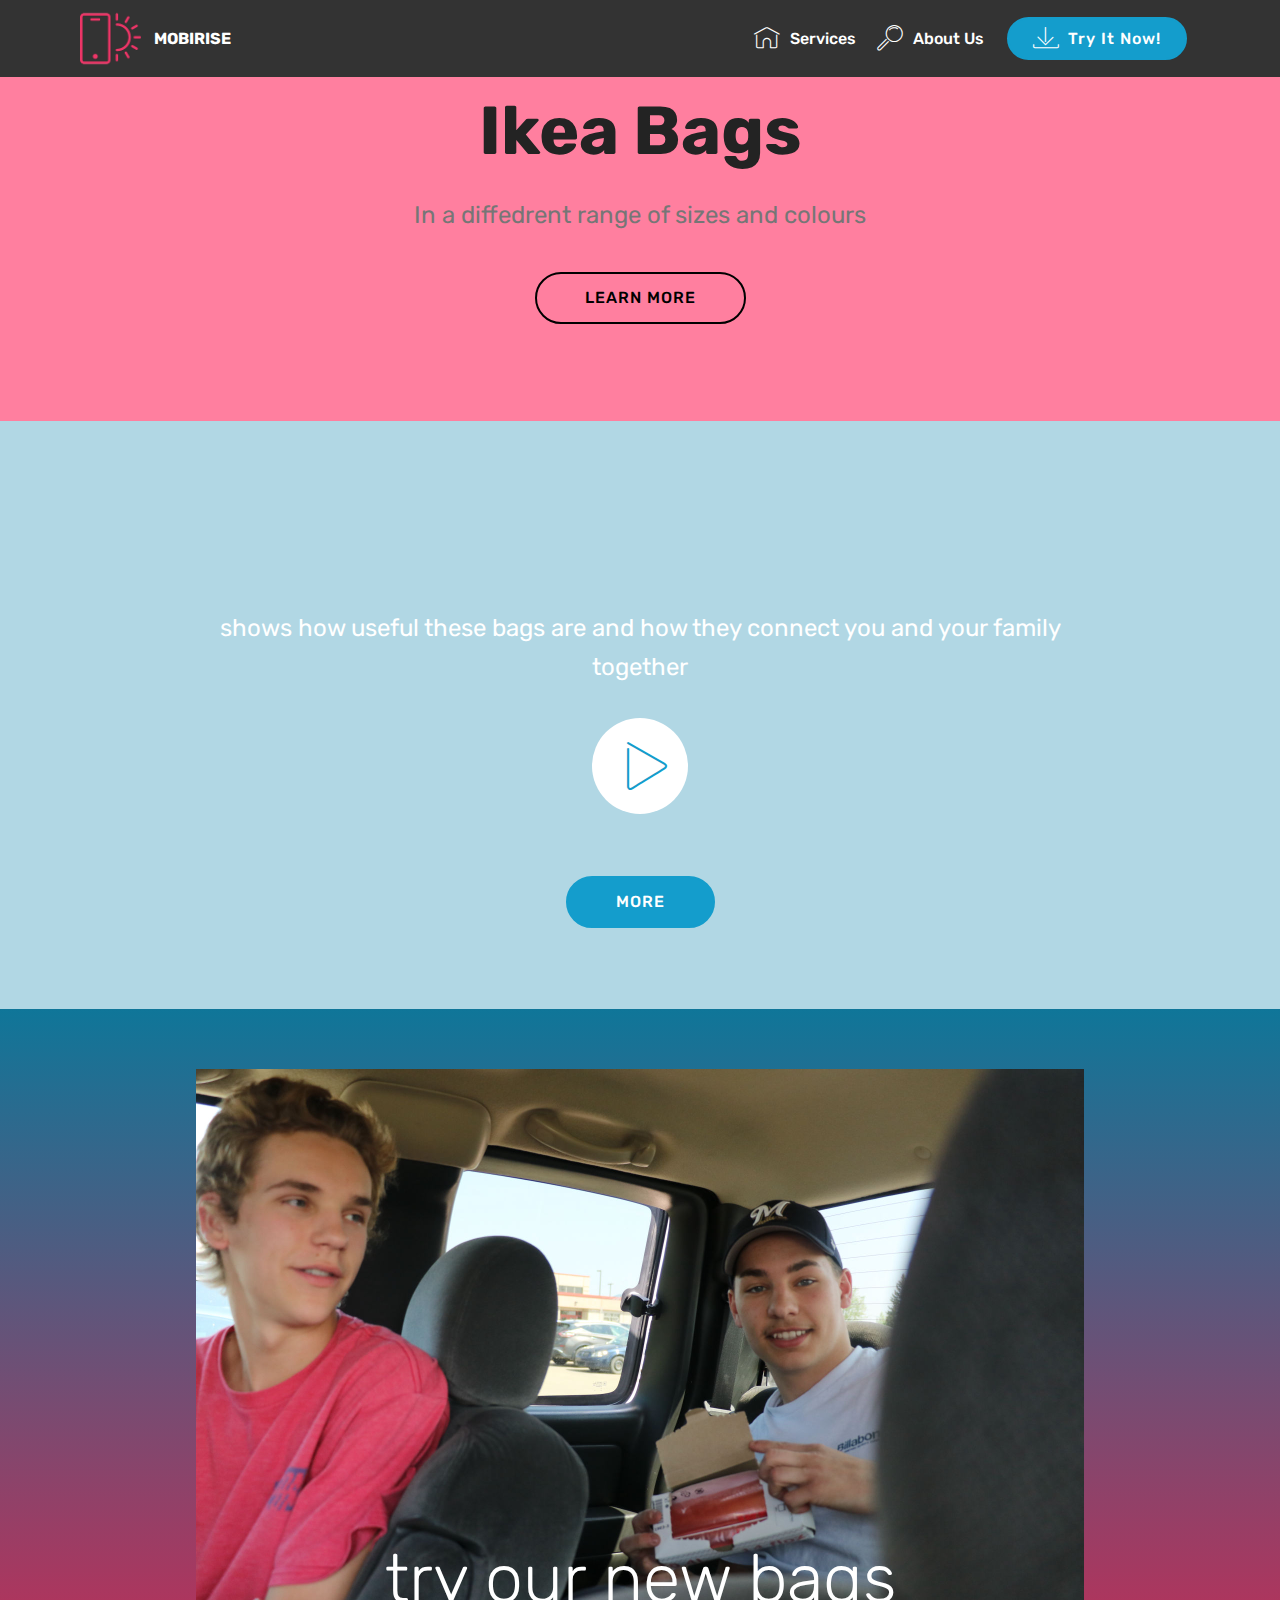
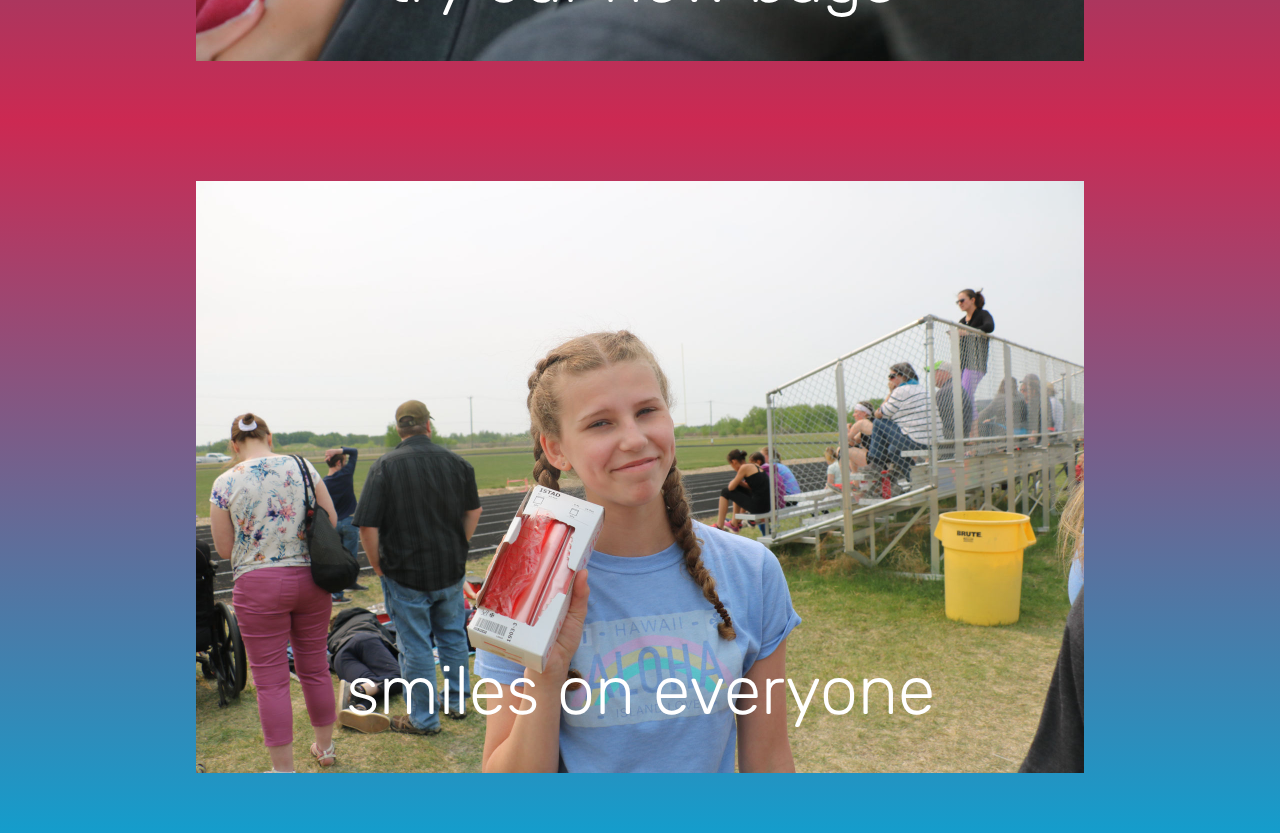
<file: index.html>
<!DOCTYPE html>
<html  >
<head>
  <!-- Site made with Mobirise Website Builder v4.10.3, https://mobirise.com -->
  <meta charset="UTF-8">
  <meta http-equiv="X-UA-Compatible" content="IE=edge">
  <meta name="generator" content="Mobirise v4.10.3, mobirise.com">
  <meta name="viewport" content="width=device-width, initial-scale=1, minimum-scale=1">
  <link rel="shortcut icon" href="assets/images/logo2.png" type="image/x-icon">
  <meta name="description" content="">
  
  <title>Home</title>
  <link rel="stylesheet" href="assets/web/assets/mobirise-icons/mobirise-icons.css">
  <link rel="stylesheet" href="assets/tether/tether.min.css">
  <link rel="stylesheet" href="assets/bootstrap/css/bootstrap.min.css">
  <link rel="stylesheet" href="assets/bootstrap/css/bootstrap-grid.min.css">
  <link rel="stylesheet" href="assets/bootstrap/css/bootstrap-reboot.min.css">
  <link rel="stylesheet" href="assets/dropdown/css/style.css">
  <link rel="stylesheet" href="assets/theme/css/style.css">
  <link rel="stylesheet" href="assets/mobirise/css/mbr-additional.css" type="text/css">
  
  
  
</head>
<body>
  <section class="menu cid-qTkzRZLJNu" once="menu" id="menu1-0">

    

    <nav class="navbar navbar-expand beta-menu navbar-dropdown align-items-center navbar-fixed-top navbar-toggleable-sm">
        <button class="navbar-toggler navbar-toggler-right" type="button" data-toggle="collapse" data-target="#navbarSupportedContent" aria-controls="navbarSupportedContent" aria-expanded="false" aria-label="Toggle navigation">
            <div class="hamburger">
                <span></span>
                <span></span>
                <span></span>
                <span></span>
            </div>
        </button>
        <div class="menu-logo">
            <div class="navbar-brand">
                <span class="navbar-logo">
                    <a href="https://mobirise.com">
                         <img src="assets/images/logo2.png" alt="Mobirise" style="height: 3.8rem;">
                    </a>
                </span>
                <span class="navbar-caption-wrap">
                    <a class="navbar-caption text-white display-4" href="https://mobirise.com">
                        MOBIRISE
                    </a>
                </span>
            </div>
        </div>
        <div class="collapse navbar-collapse" id="navbarSupportedContent">
            <ul class="navbar-nav nav-dropdown" data-app-modern-menu="true"><li class="nav-item">
                    <a class="nav-link link text-white display-4" href="https://mobirise.com">
                        <span class="mbri-home mbr-iconfont mbr-iconfont-btn"></span>
                        Services
                    </a>
                </li>
                <li class="nav-item">
                    <a class="nav-link link text-white display-4" href="https://mobirise.com">
                        <span class="mbri-search mbr-iconfont mbr-iconfont-btn"></span>
                        About Us
                    </a>
                </li></ul>
            <div class="navbar-buttons mbr-section-btn"><a class="btn btn-sm btn-primary display-4" href="https://mobirise.com">
                    <span class="mbri-save mbr-iconfont mbr-iconfont-btn "></span>
                    Try It Now!
                </a></div>
        </div>
    </nav>
</section>

<section class="engine"><a href="https://mobirise.info/c">web builder</a></section><section class="header1 cid-rtiWluDrSy" id="header16-p">

    

    

    <div class="container">
        <div class="row justify-content-md-center">
            <div class="col-md-10 align-center">
                <h1 class="mbr-section-title mbr-bold pb-3 mbr-fonts-style display-1">
                    Ikea Bags</h1>
                
                <p class="mbr-text pb-3 mbr-fonts-style display-5">
                    In a diffedrent range of sizes and colours</p>
                <div class="mbr-section-btn"><a class="btn btn-md btn-black-outline display-4" href="page2.html">LEARN MORE</a></div>
            </div>
        </div>
    </div>

</section>

<section class="header8 cid-rtiWB0lyRt" data-bg-video="https://www.youtube.com/watch?v=3ozo1Z9VylY" id="header8-r">

    

    <div class="mbr-overlay" style="opacity: 0.4; background-color: rgb(85, 180, 212);">
    </div>

    <div class="container align-center">
        <div class="row justify-content-md-center">
            <div class="mbr-white col-md-10">
                <h1 class="mbr-section-title align-center py-2 mbr-bold mbr-fonts-style display-1">&nbsp;</h1>
                <p class="mbr-text align-center py-2 mbr-fonts-style display-5">shows how useful these bags are and how they connect you and your family together</p>
                <div class="mbr-media show-modal align-center py-2" data-modal=".modalWindow">
                         <span class="mbr-iconfont mbri-play" style="color: rgb(20, 157, 204); fill: rgb(20, 157, 204);"></span>
                </div>
                <div class="icon-description align-center font-italic pb-3 mbr-fonts-style display-7">&nbsp;</div>
                <div class="mbr-section-btn text-center"><a class="btn btn-md btn-primary display-4" href="page3.html">MORE</a></div>
            </div>
        </div>
    </div>
    <div>
        <div class="modalWindow" style="display: none;">
            <div class="modalWindow-container">
                <div class="modalWindow-video-container">
                    <div class="modalWindow-video">
                        <iframe width="100%" height="100%" frameborder="0" allowfullscreen="1" data-src="https://www.youtube.com/watch?v=3ozo1Z9VylY"></iframe>
                    </div>
                    <a class="close" role="button" data-dismiss="modal">
                        <span aria-hidden="true" class="mbri-close mbr-iconfont closeModal"></span>
                        <span class="sr-only">Close</span>
                    </a>
                </div>
            </div>
        </div>
    </div>
</section>

<section class="cid-rtiXE0WCKB" id="image3-s">

    

    <figure class="mbr-figure container">
            <div class="image-block" style="width: 80%;">
                <img src="assets/images/img-1473-1776x1184.jpg" width="1400" alt="Mobirise" title="">
                <figcaption class="mbr-figure-caption mbr-figure-caption-over">
                    <div class="container pb-5 mbr-white align-center mbr-fonts-style display-1">
                        try our new bags</div>
                </figcaption>
            </div>
    </figure>
</section>

<section class="cid-rtiYdubcaH" id="image3-t">

    

    <figure class="mbr-figure container">
            <div class="image-block" style="width: 80%;">
                <img src="assets/images/img-1061-1776x1184.jpg" width="1400" alt="Mobirise" title="">
                <figcaption class="mbr-figure-caption mbr-figure-caption-over">
                    <div class="container pb-5 mbr-white align-center mbr-fonts-style display-1">
                        smiles on everyone</div>
                </figcaption>
            </div>
    </figure>
</section>


  <script src="assets/web/assets/jquery/jquery.min.js"></script>
  <script src="assets/popper/popper.min.js"></script>
  <script src="assets/tether/tether.min.js"></script>
  <script src="assets/bootstrap/js/bootstrap.min.js"></script>
  <script src="assets/smoothscroll/smooth-scroll.js"></script>
  <script src="assets/touchswipe/jquery.touch-swipe.min.js"></script>
  <script src="assets/playervimeo/vimeo_player.js"></script>
  <script src="assets/ytplayer/jquery.mb.ytplayer.min.js"></script>
  <script src="assets/vimeoplayer/jquery.mb.vimeo_player.js"></script>
  <script src="assets/dropdown/js/script.min.js"></script>
  <script src="assets/theme/js/script.js"></script>
  
  
</body>
</html>
</file>
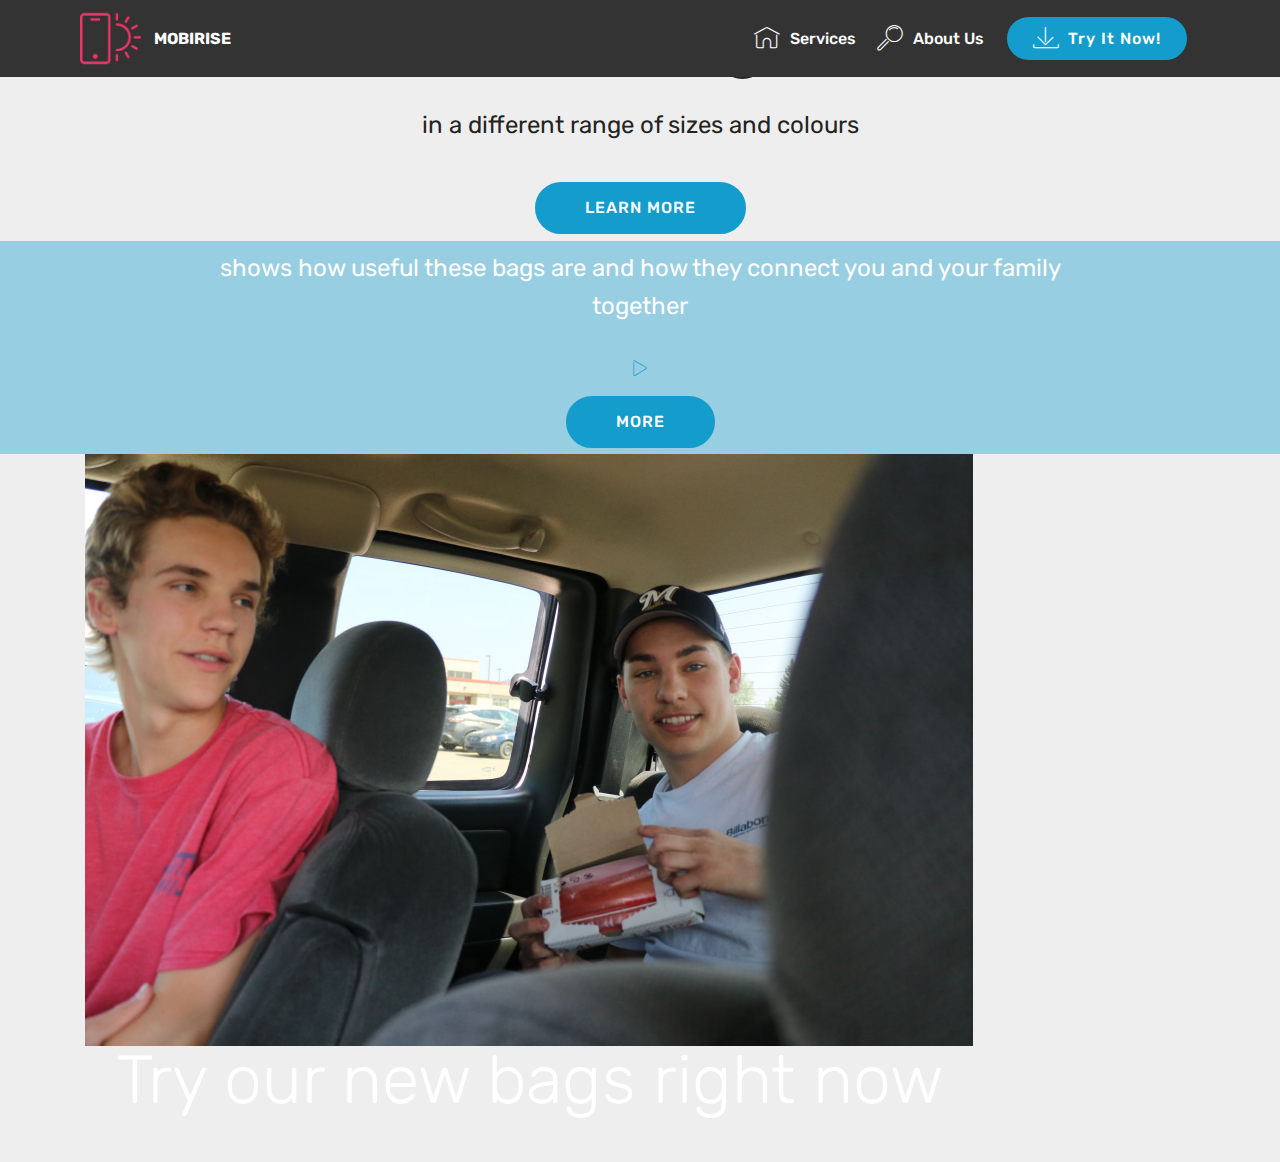
<file: page1.html>
<!DOCTYPE html>
<html  >
<head>
  <!-- Site made with Mobirise Website Builder v4.10.3, https://mobirise.com -->
  <meta charset="UTF-8">
  <meta http-equiv="X-UA-Compatible" content="IE=edge">
  <meta name="generator" content="Mobirise v4.10.3, mobirise.com">
  <meta name="viewport" content="width=device-width, initial-scale=1, minimum-scale=1">
  <link rel="shortcut icon" href="assets/images/logo2.png" type="image/x-icon">
  <meta name="description" content="Web Site Builder Description">
  
  <title>Page 1</title>
  <link rel="stylesheet" href="assets/web/assets/mobirise-icons/mobirise-icons.css">
  <link rel="stylesheet" href="assets/tether/tether.min.css">
  <link rel="stylesheet" href="assets/bootstrap/css/bootstrap.min.css">
  <link rel="stylesheet" href="assets/bootstrap/css/bootstrap-grid.min.css">
  <link rel="stylesheet" href="assets/bootstrap/css/bootstrap-reboot.min.css">
  <link rel="stylesheet" href="assets/dropdown/css/style.css">
  <link rel="stylesheet" href="assets/theme/css/style.css">
  <link rel="stylesheet" href="assets/mobirise/css/mbr-additional.css" type="text/css">
  
  
  
</head>
<body>
  <section class="menu cid-qTkzRZLJNu" once="menu" id="menu1-3">

    

    <nav class="navbar navbar-expand beta-menu navbar-dropdown align-items-center navbar-fixed-top navbar-toggleable-sm">
        <button class="navbar-toggler navbar-toggler-right" type="button" data-toggle="collapse" data-target="#navbarSupportedContent" aria-controls="navbarSupportedContent" aria-expanded="false" aria-label="Toggle navigation">
            <div class="hamburger">
                <span></span>
                <span></span>
                <span></span>
                <span></span>
            </div>
        </button>
        <div class="menu-logo">
            <div class="navbar-brand">
                <span class="navbar-logo">
                    <a href="https://mobirise.com">
                         <img src="assets/images/logo2.png" alt="Mobirise" style="height: 3.8rem;">
                    </a>
                </span>
                <span class="navbar-caption-wrap">
                    <a class="navbar-caption text-white display-4" href="https://mobirise.com">
                        MOBIRISE
                    </a>
                </span>
            </div>
        </div>
        <div class="collapse navbar-collapse" id="navbarSupportedContent">
            <ul class="navbar-nav nav-dropdown" data-app-modern-menu="true"><li class="nav-item">
                    <a class="nav-link link text-white display-4" href="https://mobirise.com">
                        <span class="mbri-home mbr-iconfont mbr-iconfont-btn"></span>
                        Services
                    </a>
                </li>
                <li class="nav-item">
                    <a class="nav-link link text-white display-4" href="https://mobirise.com">
                        <span class="mbri-search mbr-iconfont mbr-iconfont-btn"></span>
                        About Us
                    </a>
                </li></ul>
            <div class="navbar-buttons mbr-section-btn"><a class="btn btn-sm btn-primary display-4" href="https://mobirise.com">
                    <span class="mbri-save mbr-iconfont mbr-iconfont-btn "></span>
                    Try It Now!
                </a></div>
        </div>
    </nav>
</section>

<section class="engine"><a href="https://mobirise.info">Mobirise</a></section><section class="header1 cid-rsDZOdknJT" id="header16-4">

    

    

    <div class="container">
        <div class="row justify-content-md-center">
            <div class="col-md-10 align-center">
                <h1 class="mbr-section-title mbr-bold pb-3 mbr-fonts-style display-1">Ikea Bags</h1>
                
                <p class="mbr-text pb-3 mbr-fonts-style display-5">
                    in a different range of sizes and colours</p>
                <div class="mbr-section-btn"><a class="btn btn-md btn-primary display-4" href="page2.html">LEARN MORE</a></div>
            </div>
        </div>
    </div>

</section>

<section class="header8 cid-rsE05kBGJh" data-bg-video="https://www.youtube.com/watch?v=3ozo1Z9VylY" id="header8-6">

    

    <div class="mbr-overlay" style="opacity: 0.4; background-color: rgb(20, 157, 204);">
    </div>

    <div class="container align-center">
        <div class="row justify-content-md-center">
            <div class="mbr-white col-md-10">
                
                <p class="mbr-text align-center py-2 mbr-fonts-style display-5">shows how useful these bags are and how they connect you and your family together</p>
                <div class="mbr-media show-modal align-center py-2" data-modal=".modalWindow">
                         <span class="mbr-iconfont mbri-play" style="color: rgb(20, 157, 204); fill: rgb(20, 157, 204);"></span>
                </div>
                
                <div class="mbr-section-btn text-center"><a class="btn btn-md btn-primary display-4" href="page3.html">MORE</a></div>
            </div>
        </div>
    </div>
    <div>
        <div class="modalWindow" style="display: none;">
            <div class="modalWindow-container">
                <div class="modalWindow-video-container">
                    <div class="modalWindow-video">
                        <iframe width="100%" height="100%" frameborder="0" allowfullscreen="1" data-src="https://www.youtube.com/watch?v=3ozo1Z9VylY"></iframe>
                    </div>
                    <a class="close" role="button" data-dismiss="modal">
                        <span aria-hidden="true" class="mbri-close mbr-iconfont closeModal"></span>
                        <span class="sr-only">Close</span>
                    </a>
                </div>
            </div>
        </div>
    </div>
</section>

<section class="cid-rsDZZY4X9w" id="image3-5">

    

    <figure class="mbr-figure container">
            <div class="image-block" style="width: 80%;">
                <img src="assets/images/img-1473-1776x1184.jpg" width="1400" alt="Mobirise" title="">
                <figcaption class="mbr-figure-caption mbr-figure-caption-over">
                    <div class="container pb-5 mbr-white align-center mbr-fonts-style display-1">Try our new bags right now</div>
                </figcaption>
            </div>
    </figure>
</section>


  <script src="assets/web/assets/jquery/jquery.min.js"></script>
  <script src="assets/popper/popper.min.js"></script>
  <script src="assets/tether/tether.min.js"></script>
  <script src="assets/bootstrap/js/bootstrap.min.js"></script>
  <script src="assets/smoothscroll/smooth-scroll.js"></script>
  <script src="assets/touchswipe/jquery.touch-swipe.min.js"></script>
  <script src="assets/playervimeo/vimeo_player.js"></script>
  <script src="assets/ytplayer/jquery.mb.ytplayer.min.js"></script>
  <script src="assets/vimeoplayer/jquery.mb.vimeo_player.js"></script>
  <script src="assets/dropdown/js/script.min.js"></script>
  <script src="assets/theme/js/script.js"></script>
  
  
</body>
</html>
</file>
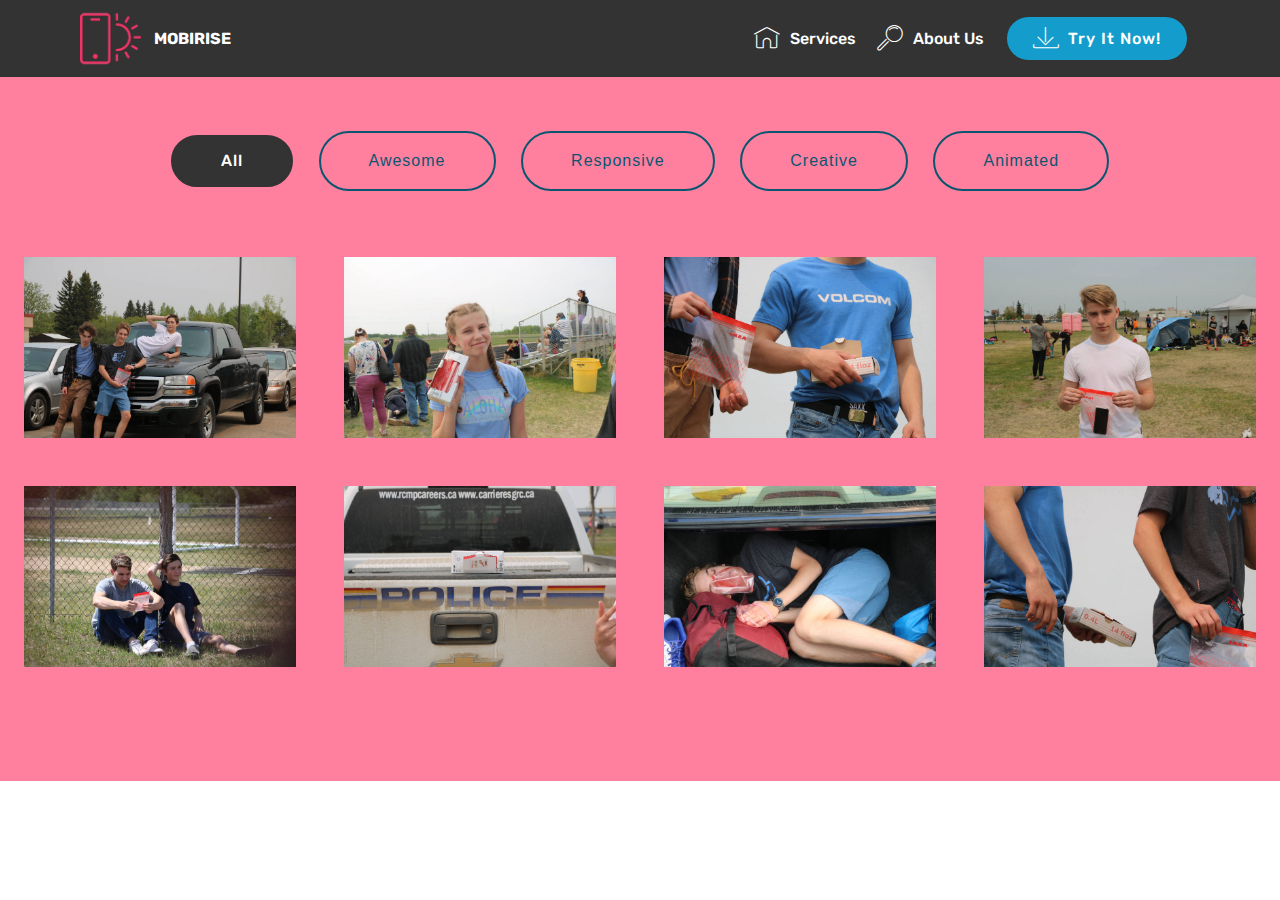
<file: page2.html>
<!DOCTYPE html>
<html  >
<head>
  <!-- Site made with Mobirise Website Builder v4.10.3, https://mobirise.com -->
  <meta charset="UTF-8">
  <meta http-equiv="X-UA-Compatible" content="IE=edge">
  <meta name="generator" content="Mobirise v4.10.3, mobirise.com">
  <meta name="viewport" content="width=device-width, initial-scale=1, minimum-scale=1">
  <link rel="shortcut icon" href="assets/images/logo2.png" type="image/x-icon">
  <meta name="description" content="Site Builder Description">
  
  <title>Page 2</title>
  <link rel="stylesheet" href="assets/web/assets/mobirise-icons/mobirise-icons.css">
  <link rel="stylesheet" href="assets/tether/tether.min.css">
  <link rel="stylesheet" href="assets/bootstrap/css/bootstrap.min.css">
  <link rel="stylesheet" href="assets/bootstrap/css/bootstrap-grid.min.css">
  <link rel="stylesheet" href="assets/bootstrap/css/bootstrap-reboot.min.css">
  <link rel="stylesheet" href="assets/dropdown/css/style.css">
  <link rel="stylesheet" href="assets/theme/css/style.css">
  <link rel="stylesheet" href="assets/gallery/style.css">
  <link rel="stylesheet" href="assets/mobirise/css/mbr-additional.css" type="text/css">
  
  
  
</head>
<body>
  <section class="menu cid-qTkzRZLJNu" once="menu" id="menu1-7">

    

    <nav class="navbar navbar-expand beta-menu navbar-dropdown align-items-center navbar-fixed-top navbar-toggleable-sm">
        <button class="navbar-toggler navbar-toggler-right" type="button" data-toggle="collapse" data-target="#navbarSupportedContent" aria-controls="navbarSupportedContent" aria-expanded="false" aria-label="Toggle navigation">
            <div class="hamburger">
                <span></span>
                <span></span>
                <span></span>
                <span></span>
            </div>
        </button>
        <div class="menu-logo">
            <div class="navbar-brand">
                <span class="navbar-logo">
                    <a href="https://mobirise.com">
                         <img src="assets/images/logo2.png" alt="Mobirise" style="height: 3.8rem;">
                    </a>
                </span>
                <span class="navbar-caption-wrap">
                    <a class="navbar-caption text-white display-4" href="https://mobirise.com">
                        MOBIRISE
                    </a>
                </span>
            </div>
        </div>
        <div class="collapse navbar-collapse" id="navbarSupportedContent">
            <ul class="navbar-nav nav-dropdown" data-app-modern-menu="true"><li class="nav-item">
                    <a class="nav-link link text-white display-4" href="https://mobirise.com">
                        <span class="mbri-home mbr-iconfont mbr-iconfont-btn"></span>
                        Services
                    </a>
                </li>
                <li class="nav-item">
                    <a class="nav-link link text-white display-4" href="https://mobirise.com">
                        <span class="mbri-search mbr-iconfont mbr-iconfont-btn"></span>
                        About Us
                    </a>
                </li></ul>
            <div class="navbar-buttons mbr-section-btn"><a class="btn btn-sm btn-primary display-4" href="https://mobirise.com">
                    <span class="mbri-save mbr-iconfont mbr-iconfont-btn "></span>
                    Try It Now!
                </a></div>
        </div>
    </nav>
</section>

<section class="engine"><a href="https://mobirise.info/m">free website design templates</a></section><section class="mbr-gallery mbr-slider-carousel cid-rsE0VRVRfa" id="gallery2-8">

    

    <div>
        <div><!-- Filter --><div class="mbr-gallery-filter container gallery-filter-active"><ul buttons="0"><li class="mbr-gallery-filter-all"><a class="btn btn-md btn-black-outline active display-4" href="">All</a></li></ul></div><!-- Gallery --><div class="mbr-gallery-row"><div class="mbr-gallery-layout-default"><div><div><div class="mbr-gallery-item mbr-gallery-item--p3" data-video-url="false" data-tags="Awesome"><div href="#lb-gallery2-8" data-slide-to="0" data-toggle="modal"><img src="assets/images/img-1052-2000x1333-800x533.jpg" alt="" title=""><span class="icon-focus"></span></div></div><div class="mbr-gallery-item mbr-gallery-item--p3" data-video-url="false" data-tags="Responsive"><div href="#lb-gallery2-8" data-slide-to="1" data-toggle="modal"><img src="assets/images/img-1061-2000x1333-800x533.jpg" alt="" title=""><span class="icon-focus"></span></div></div><div class="mbr-gallery-item mbr-gallery-item--p3" data-video-url="false" data-tags="Creative"><div href="#lb-gallery2-8" data-slide-to="2" data-toggle="modal"><img src="assets/images/img-1039-2000x1333-800x533.jpg" alt="" title=""><span class="icon-focus"></span></div></div><div class="mbr-gallery-item mbr-gallery-item--p3" data-video-url="false" data-tags="Animated"><div href="#lb-gallery2-8" data-slide-to="3" data-toggle="modal"><img src="assets/images/img-1058-2000x1333-800x533.jpg" alt="" title=""><span class="icon-focus"></span></div></div><div class="mbr-gallery-item mbr-gallery-item--p3" data-video-url="false" data-tags="Awesome"><div href="#lb-gallery2-8" data-slide-to="4" data-toggle="modal"><img src="assets/images/img-1622-2000x1333-800x533.jpg" alt="" title=""><span class="icon-focus"></span></div></div><div class="mbr-gallery-item mbr-gallery-item--p3" data-video-url="false" data-tags="Awesome"><div href="#lb-gallery2-8" data-slide-to="5" data-toggle="modal"><img src="assets/images/img-1093-2000x1333-800x533.jpg" alt="" title=""><span class="icon-focus"></span></div></div><div class="mbr-gallery-item mbr-gallery-item--p3" data-video-url="false" data-tags="Responsive"><div href="#lb-gallery2-8" data-slide-to="6" data-toggle="modal"><img src="assets/images/img-1101-2000x1333-800x533.jpg" alt="" title=""><span class="icon-focus"></span></div></div><div class="mbr-gallery-item mbr-gallery-item--p3" data-video-url="false" data-tags="Animated"><div href="#lb-gallery2-8" data-slide-to="7" data-toggle="modal"><img src="assets/images/img-1040-2000x1333-800x533.jpg" alt="" title=""><span class="icon-focus"></span></div></div></div></div><div class="clearfix"></div></div></div><!-- Lightbox --><div data-app-prevent-settings="" class="mbr-slider modal fade carousel slide" tabindex="-1" data-keyboard="true" data-interval="false" id="lb-gallery2-8"><div class="modal-dialog"><div class="modal-content"><div class="modal-body"><div class="carousel-inner"><div class="carousel-item"><img src="assets/images/img-1052-2000x1333.jpg" alt="" title=""></div><div class="carousel-item active"><img src="assets/images/img-1061-2000x1333.jpg" alt="" title=""></div><div class="carousel-item"><img src="assets/images/img-1039-2000x1333.jpg" alt="" title=""></div><div class="carousel-item"><img src="assets/images/img-1058-2000x1333.jpg" alt="" title=""></div><div class="carousel-item"><img src="assets/images/img-1622-2000x1333.jpg" alt="" title=""></div><div class="carousel-item"><img src="assets/images/img-1093-2000x1333.jpg" alt="" title=""></div><div class="carousel-item"><img src="assets/images/img-1101-2000x1333.jpg" alt="" title=""></div><div class="carousel-item"><img src="assets/images/img-1040-2000x1333.jpg" alt="" title=""></div></div><a class="carousel-control carousel-control-prev" role="button" data-slide="prev" href="#lb-gallery2-8"><span class="mbri-left mbr-iconfont" aria-hidden="true"></span><span class="sr-only">Previous</span></a><a class="carousel-control carousel-control-next" role="button" data-slide="next" href="#lb-gallery2-8"><span class="mbri-right mbr-iconfont" aria-hidden="true"></span><span class="sr-only">Next</span></a><a class="close" href="#" role="button" data-dismiss="modal"><span class="sr-only">Close</span></a></div></div></div></div></div>
    </div>

</section>


  <script src="assets/web/assets/jquery/jquery.min.js"></script>
  <script src="assets/popper/popper.min.js"></script>
  <script src="assets/tether/tether.min.js"></script>
  <script src="assets/bootstrap/js/bootstrap.min.js"></script>
  <script src="assets/smoothscroll/smooth-scroll.js"></script>
  <script src="assets/dropdown/js/script.min.js"></script>
  <script src="assets/touchswipe/jquery.touch-swipe.min.js"></script>
  <script src="assets/vimeoplayer/jquery.mb.vimeo_player.js"></script>
  <script src="assets/bootstrapcarouselswipe/bootstrap-carousel-swipe.js"></script>
  <script src="assets/masonry/masonry.pkgd.min.js"></script>
  <script src="assets/imagesloaded/imagesloaded.pkgd.min.js"></script>
  <script src="assets/theme/js/script.js"></script>
  <script src="assets/gallery/player.min.js"></script>
  <script src="assets/gallery/script.js"></script>
  <script src="assets/slidervideo/script.js"></script>
  
  
</body>
</html>
</file>
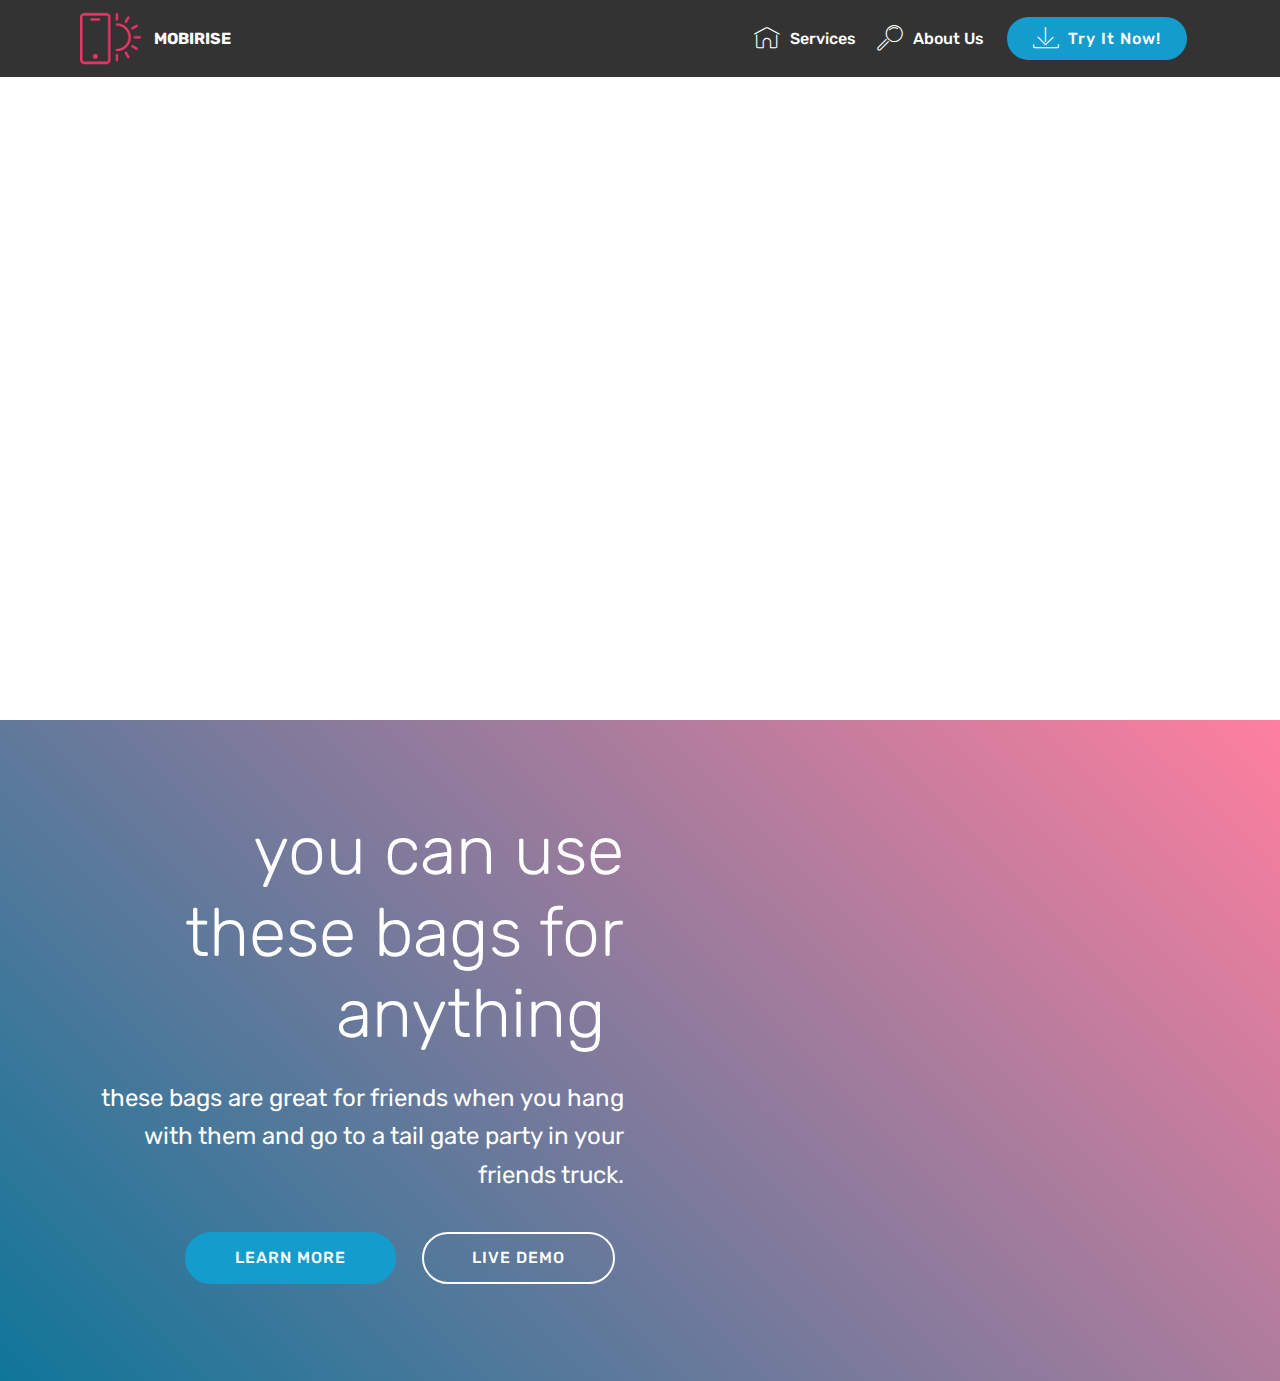
<file: page3.html>
<!DOCTYPE html>
<html  >
<head>
  <!-- Site made with Mobirise Website Builder v4.10.3, https://mobirise.com -->
  <meta charset="UTF-8">
  <meta http-equiv="X-UA-Compatible" content="IE=edge">
  <meta name="generator" content="Mobirise v4.10.3, mobirise.com">
  <meta name="viewport" content="width=device-width, initial-scale=1, minimum-scale=1">
  <link rel="shortcut icon" href="assets/images/logo2.png" type="image/x-icon">
  <meta name="description" content="Website Builder Description">
  
  <title>Page 3</title>
  <link rel="stylesheet" href="assets/web/assets/mobirise-icons/mobirise-icons.css">
  <link rel="stylesheet" href="assets/tether/tether.min.css">
  <link rel="stylesheet" href="assets/bootstrap/css/bootstrap.min.css">
  <link rel="stylesheet" href="assets/bootstrap/css/bootstrap-grid.min.css">
  <link rel="stylesheet" href="assets/bootstrap/css/bootstrap-reboot.min.css">
  <link rel="stylesheet" href="assets/dropdown/css/style.css">
  <link rel="stylesheet" href="assets/theme/css/style.css">
  <link rel="stylesheet" href="assets/mobirise/css/mbr-additional.css" type="text/css">
  
  
  
</head>
<body>
  <section class="menu cid-qTkzRZLJNu" once="menu" id="menu1-9">

    

    <nav class="navbar navbar-expand beta-menu navbar-dropdown align-items-center navbar-fixed-top navbar-toggleable-sm">
        <button class="navbar-toggler navbar-toggler-right" type="button" data-toggle="collapse" data-target="#navbarSupportedContent" aria-controls="navbarSupportedContent" aria-expanded="false" aria-label="Toggle navigation">
            <div class="hamburger">
                <span></span>
                <span></span>
                <span></span>
                <span></span>
            </div>
        </button>
        <div class="menu-logo">
            <div class="navbar-brand">
                <span class="navbar-logo">
                    <a href="https://mobirise.com">
                         <img src="assets/images/logo2.png" alt="Mobirise" style="height: 3.8rem;">
                    </a>
                </span>
                <span class="navbar-caption-wrap">
                    <a class="navbar-caption text-white display-4" href="https://mobirise.com">
                        MOBIRISE
                    </a>
                </span>
            </div>
        </div>
        <div class="collapse navbar-collapse" id="navbarSupportedContent">
            <ul class="navbar-nav nav-dropdown" data-app-modern-menu="true"><li class="nav-item">
                    <a class="nav-link link text-white display-4" href="https://mobirise.com">
                        <span class="mbri-home mbr-iconfont mbr-iconfont-btn"></span>
                        Services
                    </a>
                </li>
                <li class="nav-item">
                    <a class="nav-link link text-white display-4" href="https://mobirise.com">
                        <span class="mbri-search mbr-iconfont mbr-iconfont-btn"></span>
                        About Us
                    </a>
                </li></ul>
            <div class="navbar-buttons mbr-section-btn"><a class="btn btn-sm btn-primary display-4" href="https://mobirise.com">
                    <span class="mbri-save mbr-iconfont mbr-iconfont-btn "></span>
                    Try It Now!
                </a></div>
        </div>
    </nav>
</section>

<section class="engine"><a href="https://mobirise.info/i">free web creation software</a></section><section class="cid-rt7dtTBPs2" id="video2-a">

    
    
    <figure class="mbr-figure align-center">
        <div class="video-block" style="width: 100%;">
            <div><iframe class="mbr-embedded-video" src="https://www.youtube.com/embed/ewFcbXUIf5Q?rel=0&amp;amp;showinfo=0&amp;autoplay=1&amp;loop=1&amp;playlist=ewFcbXUIf5Q" width="1280" height="720" frameborder="0" allowfullscreen></iframe></div>
        </div>
    </figure>
</section>

<section class="header7 cid-rt7dzi5nuF" id="header7-b">

    

    

    <div class="container">
        <div class="media-container-row">

            <div class="media-content align-right">
                <h1 class="mbr-section-title mbr-white pb-3 mbr-fonts-style display-1">
                    you can use these bags for anything&nbsp;</h1>
                <div class="mbr-section-text mbr-white pb-3">
                    <p class="mbr-text mbr-fonts-style display-5">these bags are great for friends when you hang with them and go to a tail gate party in your friends truck.</p>
                </div>
                <div class="mbr-section-btn"><a class="btn btn-md btn-primary display-4" href="page4.html">LEARN MORE</a>
                        <a class="btn btn-md btn-white-outline display-4" href="https://mobirise.co">LIVE DEMO</a></div>
            </div>

            <div class="mbr-figure" style="width: 100%;"><iframe class="mbr-embedded-video" src="https://www.youtube.com/embed/k04qlKdaciA?rel=0&amp;amp;showinfo=0&amp;autoplay=1&amp;loop=1&amp;playlist=k04qlKdaciA" width="1280" height="720" frameborder="0" allowfullscreen></iframe></div>

        </div>
    </div>
</section>


  <script src="assets/web/assets/jquery/jquery.min.js"></script>
  <script src="assets/popper/popper.min.js"></script>
  <script src="assets/tether/tether.min.js"></script>
  <script src="assets/bootstrap/js/bootstrap.min.js"></script>
  <script src="assets/smoothscroll/smooth-scroll.js"></script>
  <script src="assets/dropdown/js/script.min.js"></script>
  <script src="assets/touchswipe/jquery.touch-swipe.min.js"></script>
  <script src="assets/theme/js/script.js"></script>
  
  
</body>
</html>
</file>
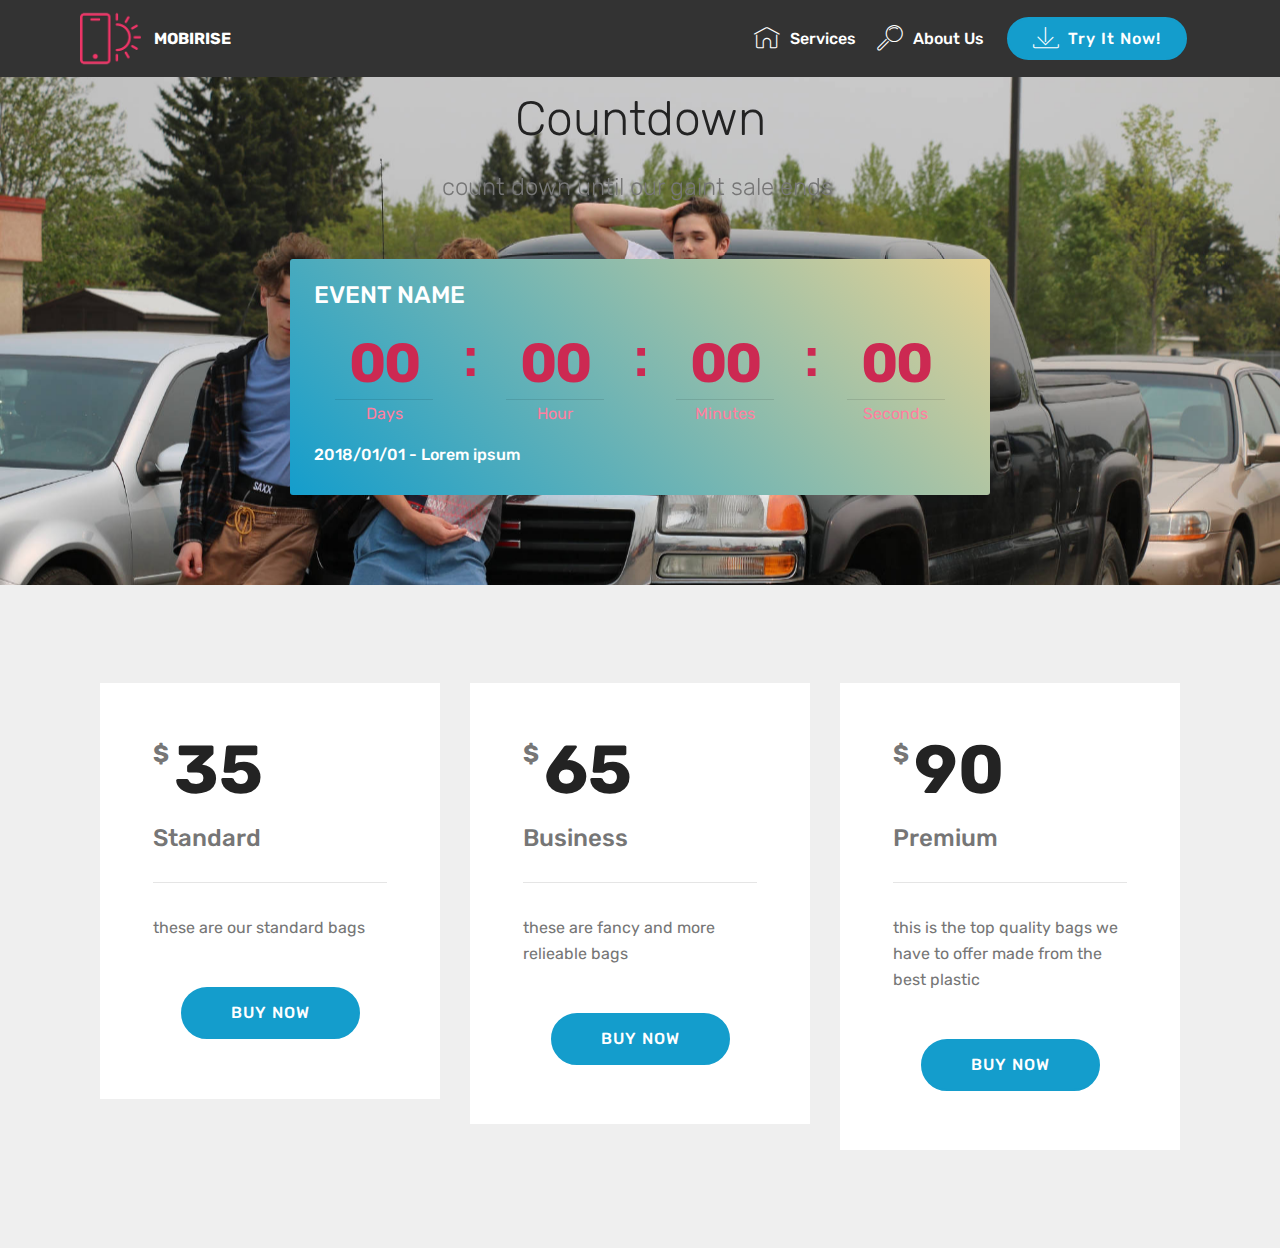
<file: page4.html>
<!DOCTYPE html>
<html  >
<head>
  <!-- Site made with Mobirise Website Builder v4.10.3, https://mobirise.com -->
  <meta charset="UTF-8">
  <meta http-equiv="X-UA-Compatible" content="IE=edge">
  <meta name="generator" content="Mobirise v4.10.3, mobirise.com">
  <meta name="viewport" content="width=device-width, initial-scale=1, minimum-scale=1">
  <link rel="shortcut icon" href="assets/images/logo2.png" type="image/x-icon">
  <meta name="description" content="Website Maker Description">
  
  <title>Page 4</title>
  <link rel="stylesheet" href="assets/web/assets/mobirise-icons/mobirise-icons.css">
  <link rel="stylesheet" href="assets/tether/tether.min.css">
  <link rel="stylesheet" href="assets/bootstrap/css/bootstrap.min.css">
  <link rel="stylesheet" href="assets/bootstrap/css/bootstrap-grid.min.css">
  <link rel="stylesheet" href="assets/bootstrap/css/bootstrap-reboot.min.css">
  <link rel="stylesheet" href="assets/dropdown/css/style.css">
  <link rel="stylesheet" href="assets/theme/css/style.css">
  <link rel="stylesheet" href="assets/mobirise/css/mbr-additional.css" type="text/css">
  
  
  
</head>
<body>
  <section class="menu cid-qTkzRZLJNu" once="menu" id="menu1-c">

    

    <nav class="navbar navbar-expand beta-menu navbar-dropdown align-items-center navbar-fixed-top navbar-toggleable-sm">
        <button class="navbar-toggler navbar-toggler-right" type="button" data-toggle="collapse" data-target="#navbarSupportedContent" aria-controls="navbarSupportedContent" aria-expanded="false" aria-label="Toggle navigation">
            <div class="hamburger">
                <span></span>
                <span></span>
                <span></span>
                <span></span>
            </div>
        </button>
        <div class="menu-logo">
            <div class="navbar-brand">
                <span class="navbar-logo">
                    <a href="https://mobirise.com">
                         <img src="assets/images/logo2.png" alt="Mobirise" style="height: 3.8rem;">
                    </a>
                </span>
                <span class="navbar-caption-wrap">
                    <a class="navbar-caption text-white display-4" href="https://mobirise.com">
                        MOBIRISE
                    </a>
                </span>
            </div>
        </div>
        <div class="collapse navbar-collapse" id="navbarSupportedContent">
            <ul class="navbar-nav nav-dropdown" data-app-modern-menu="true"><li class="nav-item">
                    <a class="nav-link link text-white display-4" href="https://mobirise.com">
                        <span class="mbri-home mbr-iconfont mbr-iconfont-btn"></span>
                        Services
                    </a>
                </li>
                <li class="nav-item">
                    <a class="nav-link link text-white display-4" href="https://mobirise.com">
                        <span class="mbri-search mbr-iconfont mbr-iconfont-btn"></span>
                        About Us
                    </a>
                </li></ul>
            <div class="navbar-buttons mbr-section-btn"><a class="btn btn-sm btn-primary display-4" href="https://mobirise.com">
                    <span class="mbri-save mbr-iconfont mbr-iconfont-btn "></span>
                    Try It Now!
                </a></div>
        </div>
    </nav>
</section>

<section class="engine"><a href="https://mobirise.info/j">website templates</a></section><section class="countdown2 cid-rt7hAiFDOq mbr-parallax-background" id="countdown2-e">

    

    

    <div class="container">
        <h2 class="mbr-section-title pb-3 align-center mbr-fonts-style display-2">
            Countdown
        </h2>
        <h3 class="mbr-section-subtitle align-center mbr-fonts-style display-5">
            count down until our gaint sale ends&nbsp;</h3>
    </div>
    <div class="container pt-5 mt-2">
        <div class=" countdown-cont align-center p-4">
            <div class="event-name align-left mbr-white ">
                <h4 class="mbr-fonts-style display-5">EVENT NAME</h4>
            </div>
            <div class="countdown align-center py-2" data-due-date="2020/2/6">
            </div>
            <div class="daysCountdown" title="Days"></div>
            <div class="hoursCountdown" title="Hour"></div>
            <div class="minutesCountdown" title="Minutes"></div>
            <div class="secondsCountdown" title="Seconds"></div>
            <div class="event-date align-left mbr-white">
                <h5 class="mbr-fonts-style display-7">2018/01/01 - Lorem ipsum</h5>
            </div>
        </div>

        
    </div>
</section>

<section class="pricing-table3 cid-rt7hz4UyH1" id="pricing-tables3-d">

    

    
    <div class="container">
        <div class="media-container-row">
            <div class=" col-12 col-lg-4 col-md-6 my-2">
                <div class="pricing">
                    <div class="plan-header">
                        <div class="plan-price">
                            <span class="price-value mbr-fonts-style display-5">
                                $
                            </span>
                            <span class="price-figure mbr-fonts-style display-1">
                                35
                            </span>
                            <h3 class="plan-title mbr-fonts-style display-5">
                                Standard
                            </h3>
                            <hr>
                        </div>
                    </div>
                    <div class="plan-body">
                        <p class="mbr-text mbr-fonts-style display-7">
                            these are our standard bags</p>
                        <div class="mbr-section-btn pt-4 text-center"><a href="page5.html" class="btn btn-primary display-4">BUY NOW</a></div>
                    </div>
                </div>
            </div>

            <div class="col-12 col-lg-4 col-md-6 my-2">
                <div class="pricing">
                    <div class="plan-header">
                        <div class="plan-price">
                            <span class="price-value mbr-fonts-style display-5">
                                $
                            </span>
                            <span class="price-figure mbr-fonts-style display-1">
                                65
                            </span>
                            <h3 class="plan-title mbr-fonts-style display-5">
                                Business
                            </h3>
                            <hr>
                        </div>
                    </div>
                    <div class="plan-body">
                        <p class="mbr-text mbr-fonts-style display-7">
                            these are fancy and more relieable bags</p>
                        <div class="mbr-section-btn pt-4 text-center"><a href="page6.html" class="btn btn-primary display-4">BUY NOW</a></div>
                    </div>
                </div>
            </div>

            <div class="col-12 col-lg-4 col-md-6 my-2">
                <div class="pricing">
                    <div class="plan-header">
                        <div class="plan-price">
                            <span class="price-value mbr-fonts-style display-5">
                                $
                            </span>
                            <span class="price-figure mbr-fonts-style display-1">
                                90
                            </span>
                            <h3 class="plan-title mbr-fonts-style display-5">
                                Premium
                            </h3>
                            <hr>
                        </div>
                    </div>
                    <div class="plan-body ">
                        <p class="mbr-text mbr-fonts-style display-7">this is the top quality bags we have to offer made from the best plastic</p>
                        <div class="mbr-section-btn pt-4 text-center"><a href="page7.html" class="btn btn-primary display-4">BUY NOW</a></div>
                    </div>
                </div>
            </div>

        </div>
    </div>
</section>


  <script src="assets/web/assets/jquery/jquery.min.js"></script>
  <script src="assets/popper/popper.min.js"></script>
  <script src="assets/tether/tether.min.js"></script>
  <script src="assets/bootstrap/js/bootstrap.min.js"></script>
  <script src="assets/dropdown/js/script.min.js"></script>
  <script src="assets/touchswipe/jquery.touch-swipe.min.js"></script>
  <script src="assets/countdown/jquery.countdown.min.js"></script>
  <script src="assets/parallax/jarallax.min.js"></script>
  <script src="assets/smoothscroll/smooth-scroll.js"></script>
  <script src="assets/theme/js/script.js"></script>
  
  
</body>
</html>
</file>
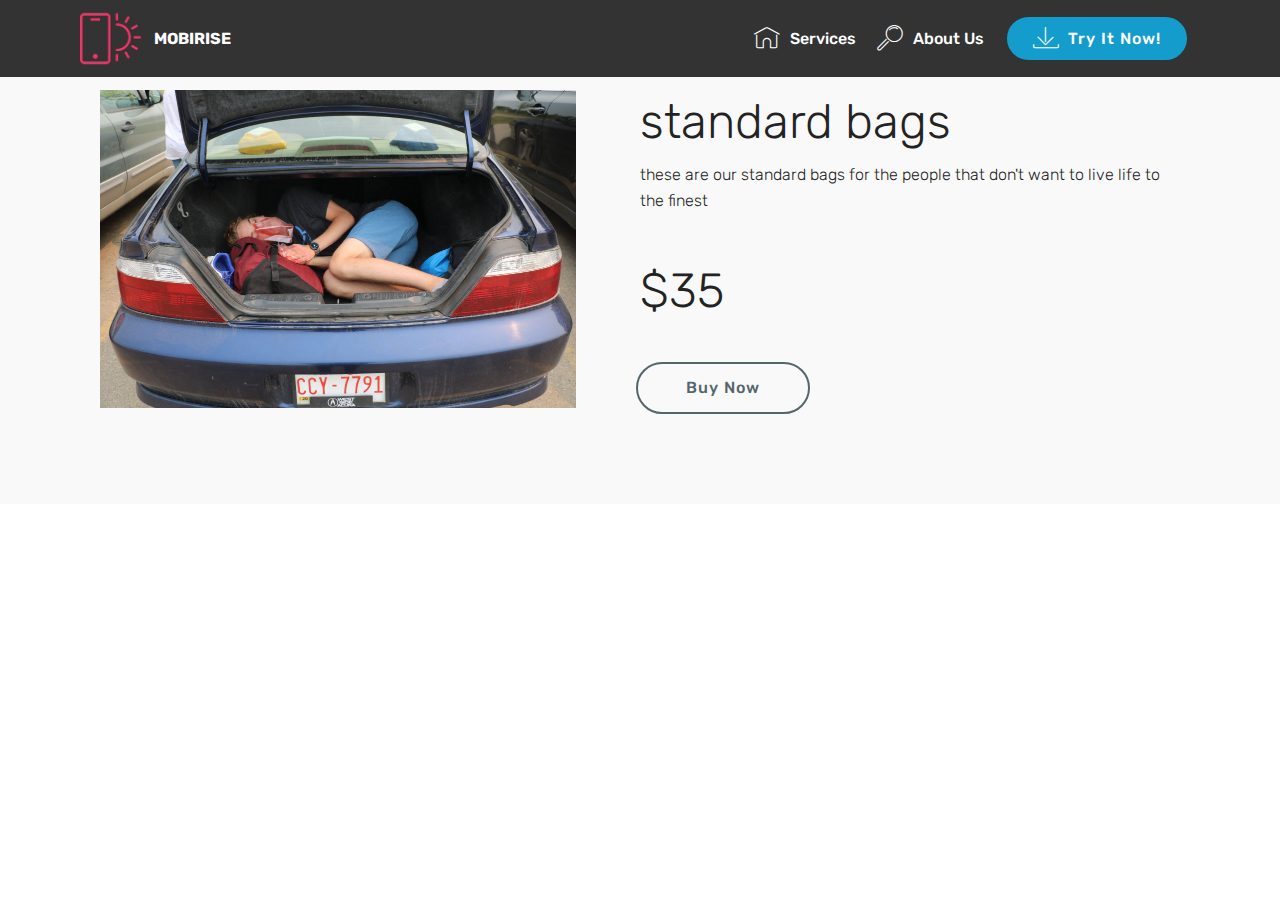
<file: page5.html>
<!DOCTYPE html>
<html  >
<head>
  <!-- Site made with Mobirise Website Builder v4.10.3, https://mobirise.com -->
  <meta charset="UTF-8">
  <meta http-equiv="X-UA-Compatible" content="IE=edge">
  <meta name="generator" content="Mobirise v4.10.3, mobirise.com">
  <meta name="viewport" content="width=device-width, initial-scale=1, minimum-scale=1">
  <link rel="shortcut icon" href="assets/images/logo2.png" type="image/x-icon">
  <meta name="description" content="Web Builder Description">
  
  <title>Page 5</title>
  <link rel="stylesheet" href="assets/web/assets/mobirise-icons/mobirise-icons.css">
  <link rel="stylesheet" href="assets/tether/tether.min.css">
  <link rel="stylesheet" href="assets/bootstrap/css/bootstrap.min.css">
  <link rel="stylesheet" href="assets/bootstrap/css/bootstrap-grid.min.css">
  <link rel="stylesheet" href="assets/bootstrap/css/bootstrap-reboot.min.css">
  <link rel="stylesheet" href="assets/dropdown/css/style.css">
  <link rel="stylesheet" href="assets/theme/css/style.css">
  <link rel="stylesheet" href="assets/mobirise/css/mbr-additional.css" type="text/css">
  
  
  
</head>
<body>
  <section class="menu cid-qTkzRZLJNu" once="menu" id="menu1-f">

    

    <nav class="navbar navbar-expand beta-menu navbar-dropdown align-items-center navbar-fixed-top navbar-toggleable-sm">
        <button class="navbar-toggler navbar-toggler-right" type="button" data-toggle="collapse" data-target="#navbarSupportedContent" aria-controls="navbarSupportedContent" aria-expanded="false" aria-label="Toggle navigation">
            <div class="hamburger">
                <span></span>
                <span></span>
                <span></span>
                <span></span>
            </div>
        </button>
        <div class="menu-logo">
            <div class="navbar-brand">
                <span class="navbar-logo">
                    <a href="https://mobirise.com">
                         <img src="assets/images/logo2.png" alt="Mobirise" style="height: 3.8rem;">
                    </a>
                </span>
                <span class="navbar-caption-wrap">
                    <a class="navbar-caption text-white display-4" href="https://mobirise.com">
                        MOBIRISE
                    </a>
                </span>
            </div>
        </div>
        <div class="collapse navbar-collapse" id="navbarSupportedContent">
            <ul class="navbar-nav nav-dropdown" data-app-modern-menu="true"><li class="nav-item">
                    <a class="nav-link link text-white display-4" href="https://mobirise.com">
                        <span class="mbri-home mbr-iconfont mbr-iconfont-btn"></span>
                        Services
                    </a>
                </li>
                <li class="nav-item">
                    <a class="nav-link link text-white display-4" href="https://mobirise.com">
                        <span class="mbri-search mbr-iconfont mbr-iconfont-btn"></span>
                        About Us
                    </a>
                </li></ul>
            <div class="navbar-buttons mbr-section-btn"><a class="btn btn-sm btn-primary display-4" href="https://mobirise.com">
                    <span class="mbri-save mbr-iconfont mbr-iconfont-btn "></span>
                    Try It Now!
                </a></div>
        </div>
    </nav>
</section>

<section class="engine"><a href="https://mobirise.info/o">free portfolio web templates</a></section><section class="services2 cid-rt7j3Qp8x0" id="services2-g">
    <!---->
    
    <!---->
    <!--Overlay-->
    
    <!--Container-->
    <div class="container">
        <div class="col-md-12">
            <div class="media-container-row">
                <div class="mbr-figure" style="width: 50%;">
                    <img src="assets/images/img-1103-952x635.jpg" alt="Mobirise" title="">
                </div>
                <div class="align-left aside-content">
                    <h2 class="mbr-title pt-2 mbr-fonts-style display-2">
                        standard bags</h2>
                    <div class="mbr-section-text">
                        <p class="mbr-text text1 pt-2 mbr-light mbr-fonts-style display-7">
                            these are our standard bags for the people that don't want to live life to the finest</p>
                        <p class="mbr-text text2 pt-4 mbr-light mbr-fonts-style display-2">$35&nbsp;</p>
                    </div>
                    <!--Btn-->
                    <div class="mbr-section-btn pt-3 align-left">
                        <a href="https://mobirise.co" class="btn btn-warning-outline display-4">
                            Buy Now
                        </a>
                    </div>
                </div>
            </div>
        </div>
    </div>
</section>


  <script src="assets/web/assets/jquery/jquery.min.js"></script>
  <script src="assets/popper/popper.min.js"></script>
  <script src="assets/tether/tether.min.js"></script>
  <script src="assets/bootstrap/js/bootstrap.min.js"></script>
  <script src="assets/smoothscroll/smooth-scroll.js"></script>
  <script src="assets/dropdown/js/script.min.js"></script>
  <script src="assets/touchswipe/jquery.touch-swipe.min.js"></script>
  <script src="assets/theme/js/script.js"></script>
  
  
</body>
</html>
</file>
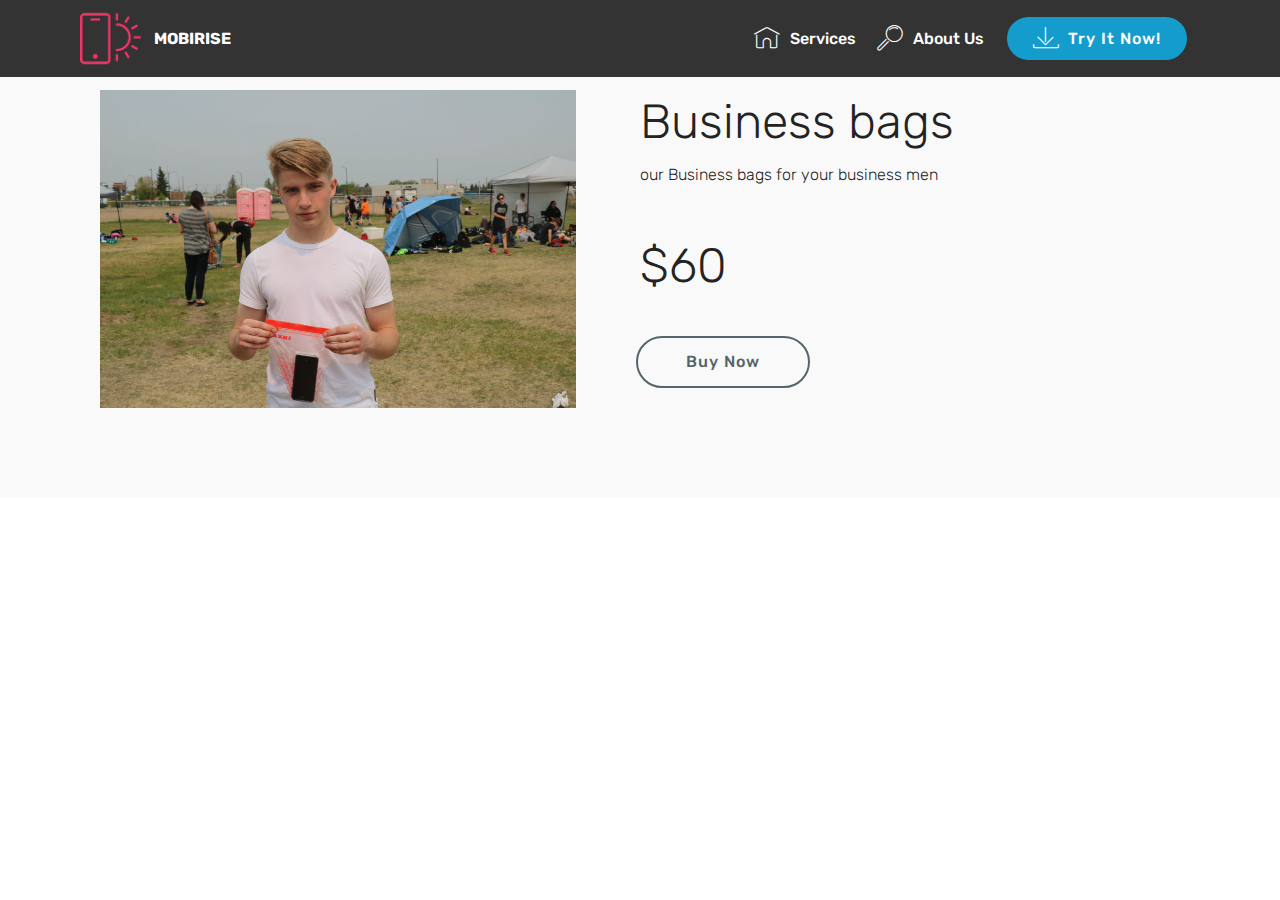
<file: page6.html>
<!DOCTYPE html>
<html  >
<head>
  <!-- Site made with Mobirise Website Builder v4.10.3, https://mobirise.com -->
  <meta charset="UTF-8">
  <meta http-equiv="X-UA-Compatible" content="IE=edge">
  <meta name="generator" content="Mobirise v4.10.3, mobirise.com">
  <meta name="viewport" content="width=device-width, initial-scale=1, minimum-scale=1">
  <link rel="shortcut icon" href="assets/images/logo2.png" type="image/x-icon">
  <meta name="description" content="Website Builder Description">
  
  <title>Page 6</title>
  <link rel="stylesheet" href="assets/web/assets/mobirise-icons/mobirise-icons.css">
  <link rel="stylesheet" href="assets/tether/tether.min.css">
  <link rel="stylesheet" href="assets/bootstrap/css/bootstrap.min.css">
  <link rel="stylesheet" href="assets/bootstrap/css/bootstrap-grid.min.css">
  <link rel="stylesheet" href="assets/bootstrap/css/bootstrap-reboot.min.css">
  <link rel="stylesheet" href="assets/dropdown/css/style.css">
  <link rel="stylesheet" href="assets/theme/css/style.css">
  <link rel="stylesheet" href="assets/mobirise/css/mbr-additional.css" type="text/css">
  
  
  
</head>
<body>
  <section class="menu cid-qTkzRZLJNu" once="menu" id="menu1-h">

    

    <nav class="navbar navbar-expand beta-menu navbar-dropdown align-items-center navbar-fixed-top navbar-toggleable-sm">
        <button class="navbar-toggler navbar-toggler-right" type="button" data-toggle="collapse" data-target="#navbarSupportedContent" aria-controls="navbarSupportedContent" aria-expanded="false" aria-label="Toggle navigation">
            <div class="hamburger">
                <span></span>
                <span></span>
                <span></span>
                <span></span>
            </div>
        </button>
        <div class="menu-logo">
            <div class="navbar-brand">
                <span class="navbar-logo">
                    <a href="https://mobirise.com">
                         <img src="assets/images/logo2.png" alt="Mobirise" style="height: 3.8rem;">
                    </a>
                </span>
                <span class="navbar-caption-wrap">
                    <a class="navbar-caption text-white display-4" href="https://mobirise.com">
                        MOBIRISE
                    </a>
                </span>
            </div>
        </div>
        <div class="collapse navbar-collapse" id="navbarSupportedContent">
            <ul class="navbar-nav nav-dropdown" data-app-modern-menu="true"><li class="nav-item">
                    <a class="nav-link link text-white display-4" href="https://mobirise.com">
                        <span class="mbri-home mbr-iconfont mbr-iconfont-btn"></span>
                        Services
                    </a>
                </li>
                <li class="nav-item">
                    <a class="nav-link link text-white display-4" href="https://mobirise.com">
                        <span class="mbri-search mbr-iconfont mbr-iconfont-btn"></span>
                        About Us
                    </a>
                </li></ul>
            <div class="navbar-buttons mbr-section-btn"><a class="btn btn-sm btn-primary display-4" href="https://mobirise.com">
                    <span class="mbri-save mbr-iconfont mbr-iconfont-btn "></span>
                    Try It Now!
                </a></div>
        </div>
    </nav>
</section>

<section class="engine"><a href="https://mobirise.info/o">portfolio site templates</a></section><section class="services2 cid-rt7jcpEOXq" id="services2-i">
    <!---->
    
    <!---->
    <!--Overlay-->
    
    <!--Container-->
    <div class="container">
        <div class="col-md-12">
            <div class="media-container-row">
                <div class="mbr-figure" style="width: 50%;">
                    <img src="assets/images/img-1058-952x635.jpg" alt="Mobirise" title="">
                </div>
                <div class="align-left aside-content">
                    <h2 class="mbr-title pt-2 mbr-fonts-style display-2">Business bags</h2>
                    <div class="mbr-section-text">
                        <p class="mbr-text text1 pt-2 mbr-light mbr-fonts-style display-7">our&nbsp;Business bags for your business men</p>
                        <p class="mbr-text text2 pt-4 mbr-light mbr-fonts-style display-2">$60</p>
                    </div>
                    <!--Btn-->
                    <div class="mbr-section-btn pt-3 align-left">
                        <a href="https://mobirise.co" class="btn btn-warning-outline display-4">
                            Buy Now
                        </a>
                    </div>
                </div>
            </div>
        </div>
    </div>
</section>


  <script src="assets/web/assets/jquery/jquery.min.js"></script>
  <script src="assets/popper/popper.min.js"></script>
  <script src="assets/tether/tether.min.js"></script>
  <script src="assets/bootstrap/js/bootstrap.min.js"></script>
  <script src="assets/smoothscroll/smooth-scroll.js"></script>
  <script src="assets/dropdown/js/script.min.js"></script>
  <script src="assets/touchswipe/jquery.touch-swipe.min.js"></script>
  <script src="assets/theme/js/script.js"></script>
  
  
</body>
</html>
</file>
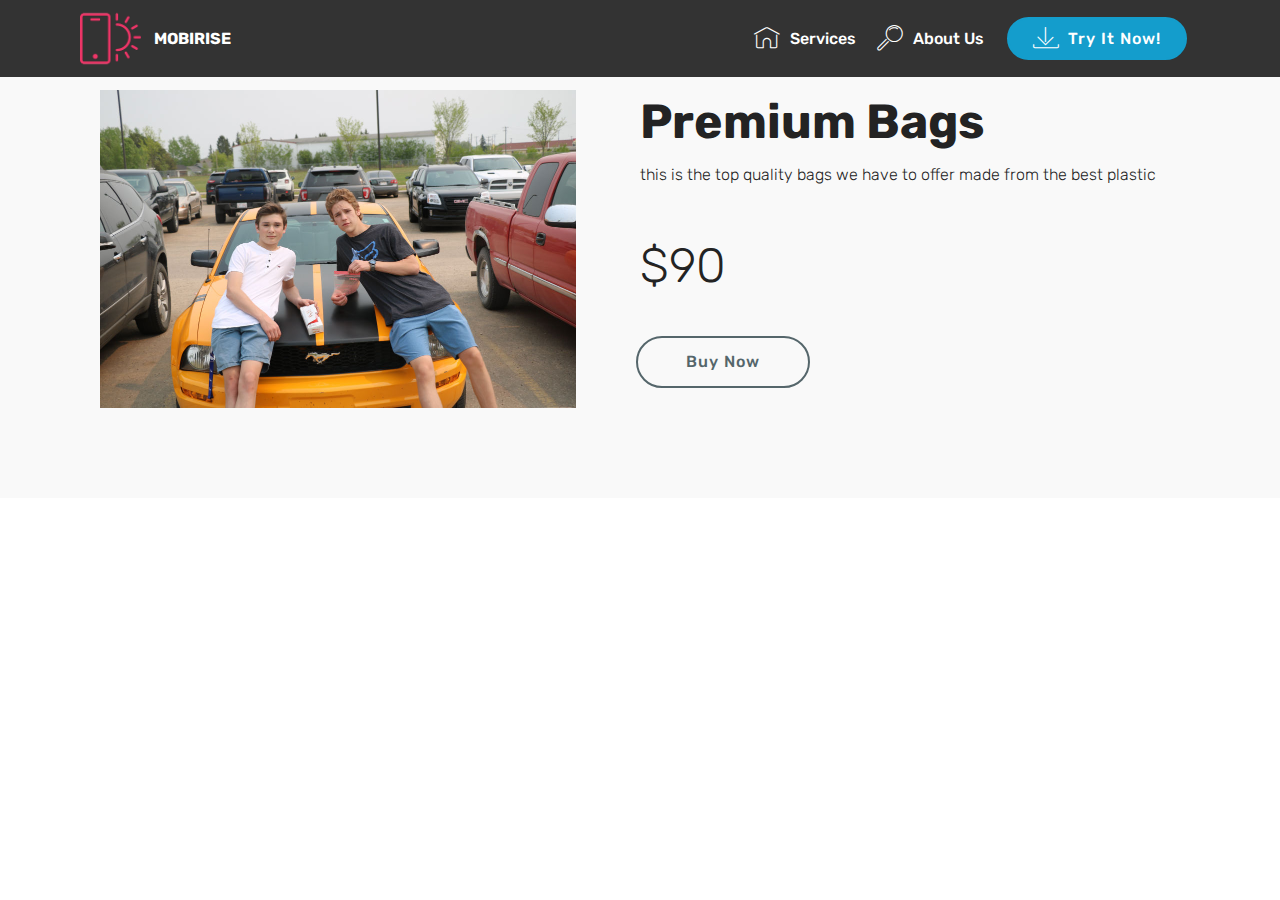
<file: page7.html>
<!DOCTYPE html>
<html  >
<head>
  <!-- Site made with Mobirise Website Builder v4.10.3, https://mobirise.com -->
  <meta charset="UTF-8">
  <meta http-equiv="X-UA-Compatible" content="IE=edge">
  <meta name="generator" content="Mobirise v4.10.3, mobirise.com">
  <meta name="viewport" content="width=device-width, initial-scale=1, minimum-scale=1">
  <link rel="shortcut icon" href="assets/images/logo2.png" type="image/x-icon">
  <meta name="description" content="Website Generator Description">
  
  <title>Page 7</title>
  <link rel="stylesheet" href="assets/web/assets/mobirise-icons/mobirise-icons.css">
  <link rel="stylesheet" href="assets/tether/tether.min.css">
  <link rel="stylesheet" href="assets/bootstrap/css/bootstrap.min.css">
  <link rel="stylesheet" href="assets/bootstrap/css/bootstrap-grid.min.css">
  <link rel="stylesheet" href="assets/bootstrap/css/bootstrap-reboot.min.css">
  <link rel="stylesheet" href="assets/dropdown/css/style.css">
  <link rel="stylesheet" href="assets/theme/css/style.css">
  <link rel="stylesheet" href="assets/mobirise/css/mbr-additional.css" type="text/css">
  
  
  
</head>
<body>
  <section class="menu cid-qTkzRZLJNu" once="menu" id="menu1-j">

    

    <nav class="navbar navbar-expand beta-menu navbar-dropdown align-items-center navbar-fixed-top navbar-toggleable-sm">
        <button class="navbar-toggler navbar-toggler-right" type="button" data-toggle="collapse" data-target="#navbarSupportedContent" aria-controls="navbarSupportedContent" aria-expanded="false" aria-label="Toggle navigation">
            <div class="hamburger">
                <span></span>
                <span></span>
                <span></span>
                <span></span>
            </div>
        </button>
        <div class="menu-logo">
            <div class="navbar-brand">
                <span class="navbar-logo">
                    <a href="https://mobirise.com">
                         <img src="assets/images/logo2.png" alt="Mobirise" style="height: 3.8rem;">
                    </a>
                </span>
                <span class="navbar-caption-wrap">
                    <a class="navbar-caption text-white display-4" href="https://mobirise.com">
                        MOBIRISE
                    </a>
                </span>
            </div>
        </div>
        <div class="collapse navbar-collapse" id="navbarSupportedContent">
            <ul class="navbar-nav nav-dropdown" data-app-modern-menu="true"><li class="nav-item">
                    <a class="nav-link link text-white display-4" href="https://mobirise.com">
                        <span class="mbri-home mbr-iconfont mbr-iconfont-btn"></span>
                        Services
                    </a>
                </li>
                <li class="nav-item">
                    <a class="nav-link link text-white display-4" href="https://mobirise.com">
                        <span class="mbri-search mbr-iconfont mbr-iconfont-btn"></span>
                        About Us
                    </a>
                </li></ul>
            <div class="navbar-buttons mbr-section-btn"><a class="btn btn-sm btn-primary display-4" href="https://mobirise.com">
                    <span class="mbri-save mbr-iconfont mbr-iconfont-btn "></span>
                    Try It Now!
                </a></div>
        </div>
    </nav>
</section>

<section class="engine"><a href="https://mobirise.info/m">free web design templates</a></section><section class="services2 cid-rt7jQXeBZj" id="services2-k">
    <!---->
    
    <!---->
    <!--Overlay-->
    
    <!--Container-->
    <div class="container">
        <div class="col-md-12">
            <div class="media-container-row">
                <div class="mbr-figure" style="width: 50%;">
                    <img src="assets/images/img-1089-952x635.jpg" alt="Mobirise" title="">
                </div>
                <div class="align-left aside-content">
                    <h2 class="mbr-title pt-2 mbr-fonts-style display-2"><strong>Premium Bags</strong></h2>
                    <div class="mbr-section-text">
                        <p class="mbr-text text1 pt-2 mbr-light mbr-fonts-style display-7">
                            this is the top quality bags we have to offer made from the best plastic
                        </p>
                        <p class="mbr-text text2 pt-4 mbr-light mbr-fonts-style display-2">$90</p>
                    </div>
                    <!--Btn-->
                    <div class="mbr-section-btn pt-3 align-left">
                        <a href="https://mobirise.co" class="btn btn-warning-outline display-4">
                            Buy Now
                        </a>
                    </div>
                </div>
            </div>
        </div>
    </div>
</section>


  <script src="assets/web/assets/jquery/jquery.min.js"></script>
  <script src="assets/popper/popper.min.js"></script>
  <script src="assets/tether/tether.min.js"></script>
  <script src="assets/bootstrap/js/bootstrap.min.js"></script>
  <script src="assets/smoothscroll/smooth-scroll.js"></script>
  <script src="assets/dropdown/js/script.min.js"></script>
  <script src="assets/touchswipe/jquery.touch-swipe.min.js"></script>
  <script src="assets/theme/js/script.js"></script>
  
  
</body>
</html>
</file>
<file: assets/web/assets/mobirise-icons/mobirise-icons.css>
@font-face {
  font-family: 'MobiriseIcons';
  src:  url('mobirise-icons.eot?spat4u');
  src:  url('mobirise-icons.eot?spat4u#iefix') format('embedded-opentype'),
    url('mobirise-icons.ttf?spat4u') format('truetype'),
    url('mobirise-icons.woff?spat4u') format('woff'),
    url('mobirise-icons.svg?spat4u#MobiriseIcons') format('svg');
  font-weight: normal;
  font-style: normal;
}

[class^="mbri-"], [class*=" mbri-"] {
  /* use !important to prevent issues with browser extensions that change fonts */
  font-family: MobiriseIcons !important;
  speak: none;
  font-style: normal;
  font-weight: normal;
  font-variant: normal;
  text-transform: none;
  line-height: 1;

  /* Better Font Rendering =========== */
  -webkit-font-smoothing: antialiased;
  -moz-osx-font-smoothing: grayscale;
}

.mbri-add-submenu:before {
  content: "\e900";
}
.mbri-alert:before {
  content: "\e901";
}
.mbri-align-center:before {
  content: "\e902";
}
.mbri-align-justify:before {
  content: "\e903";
}
.mbri-align-left:before {
  content: "\e904";
}
.mbri-align-right:before {
  content: "\e905";
}
.mbri-android:before {
  content: "\e906";
}
.mbri-apple:before {
  content: "\e907";
}
.mbri-arrow-down:before {
  content: "\e908";
}
.mbri-arrow-next:before {
  content: "\e909";
}
.mbri-arrow-prev:before {
  content: "\e90a";
}
.mbri-arrow-up:before {
  content: "\e90b";
}
.mbri-bold:before {
  content: "\e90c";
}
.mbri-bookmark:before {
  content: "\e90d";
}
.mbri-bootstrap:before {
  content: "\e90e";
}
.mbri-briefcase:before {
  content: "\e90f";
}
.mbri-browse:before {
  content: "\e910";
}
.mbri-bulleted-list:before {
  content: "\e911";
}
.mbri-calendar:before {
  content: "\e912";
}
.mbri-camera:before {
  content: "\e913";
}
.mbri-cart-add:before {
  content: "\e914";
}
.mbri-cart-full:before {
  content: "\e915";
}
.mbri-cash:before {
  content: "\e916";
}
.mbri-change-style:before {
  content: "\e917";
}
.mbri-chat:before {
  content: "\e918";
}
.mbri-clock:before {
  content: "\e919";
}
.mbri-close:before {
  content: "\e91a";
}
.mbri-cloud:before {
  content: "\e91b";
}
.mbri-code:before {
  content: "\e91c";
}
.mbri-contact-form:before {
  content: "\e91d";
}
.mbri-credit-card:before {
  content: "\e91e";
}
.mbri-cursor-click:before {
  content: "\e91f";
}
.mbri-cust-feedback:before {
  content: "\e920";
}
.mbri-database:before {
  content: "\e921";
}
.mbri-delivery:before {
  content: "\e922";
}
.mbri-desktop:before {
  content: "\e923";
}
.mbri-devices:before {
  content: "\e924";
}
.mbri-down:before {
  content: "\e925";
}
.mbri-download:before {
  content: "\e989";
}
.mbri-drag-n-drop:before {
  content: "\e927";
}
.mbri-drag-n-drop2:before {
  content: "\e928";
}
.mbri-edit:before {
  content: "\e929";
}
.mbri-edit2:before {
  content: "\e92a";
}
.mbri-error:before {
  content: "\e92b";
}
.mbri-extension:before {
  content: "\e92c";
}
.mbri-features:before {
  content: "\e92d";
}
.mbri-file:before {
  content: "\e92e";
}
.mbri-flag:before {
  content: "\e92f";
}
.mbri-folder:before {
  content: "\e930";
}
.mbri-gift:before {
  content: "\e931";
}
.mbri-github:before {
  content: "\e932";
}
.mbri-globe:before {
  content: "\e933";
}
.mbri-globe-2:before {
  content: "\e934";
}
.mbri-growing-chart:before {
  content: "\e935";
}
.mbri-hearth:before {
  content: "\e936";
}
.mbri-help:before {
  content: "\e937";
}
.mbri-home:before {
  content: "\e938";
}
.mbri-hot-cup:before {
  content: "\e939";
}
.mbri-idea:before {
  content: "\e93a";
}
.mbri-image-gallery:before {
  content: "\e93b";
}
.mbri-image-slider:before {
  content: "\e93c";
}
.mbri-info:before {
  content: "\e93d";
}
.mbri-italic:before {
  content: "\e93e";
}
.mbri-key:before {
  content: "\e93f";
}
.mbri-laptop:before {
  content: "\e940";
}
.mbri-layers:before {
  content: "\e941";
}
.mbri-left-right:before {
  content: "\e942";
}
.mbri-left:before {
  content: "\e943";
}
.mbri-letter:before {
  content: "\e944";
}
.mbri-like:before {
  content: "\e945";
}
.mbri-link:before {
  content: "\e946";
}
.mbri-lock:before {
  content: "\e947";
}
.mbri-login:before {
  content: "\e948";
}
.mbri-logout:before {
  content: "\e949";
}
.mbri-magic-stick:before {
  content: "\e94a";
}
.mbri-map-pin:before {
  content: "\e94b";
}
.mbri-menu:before {
  content: "\e94c";
}
.mbri-mobile:before {
  content: "\e94d";
}
.mbri-mobile2:before {
  content: "\e94e";
}
.mbri-mobirise:before {
  content: "\e94f";
}
.mbri-more-horizontal:before {
  content: "\e950";
}
.mbri-more-vertical:before {
  content: "\e951";
}
.mbri-music:before {
  content: "\e952";
}
.mbri-new-file:before {
  content: "\e953";
}
.mbri-numbered-list:before {
  content: "\e954";
}
.mbri-opened-folder:before {
  content: "\e955";
}
.mbri-pages:before {
  content: "\e956";
}
.mbri-paper-plane:before {
  content: "\e957";
}
.mbri-paperclip:before {
  content: "\e958";
}
.mbri-photo:before {
  content: "\e959";
}
.mbri-photos:before {
  content: "\e95a";
}
.mbri-pin:before {
  content: "\e95b";
}
.mbri-play:before {
  content: "\e95c";
}
.mbri-plus:before {
  content: "\e95d";
}
.mbri-preview:before {
  content: "\e95e";
}
.mbri-print:before {
  content: "\e95f";
}
.mbri-protect:before {
  content: "\e960";
}
.mbri-question:before {
  content: "\e961";
}
.mbri-quote-left:before {
  content: "\e962";
}
.mbri-quote-right:before {
  content: "\e963";
}
.mbri-refresh:before {
  content: "\e964";
}
.mbri-responsive:before {
  content: "\e965";
}
.mbri-right:before {
  content: "\e966";
}
.mbri-rocket:before {
  content: "\e967";
}
.mbri-sad-face:before {
  content: "\e968";
}
.mbri-sale:before {
  content: "\e969";
}
.mbri-save:before {
  content: "\e96a";
}
.mbri-search:before {
  content: "\e96b";
}
.mbri-setting:before {
  content: "\e96c";
}
.mbri-setting2:before {
  content: "\e96d";
}
.mbri-setting3:before {
  content: "\e96e";
}
.mbri-share:before {
  content: "\e96f";
}
.mbri-shopping-bag:before {
  content: "\e970";
}
.mbri-shopping-basket:before {
  content: "\e971";
}
.mbri-shopping-cart:before {
  content: "\e972";
}
.mbri-sites:before {
  content: "\e973";
}
.mbri-smile-face:before {
  content: "\e974";
}
.mbri-speed:before {
  content: "\e975";
}
.mbri-star:before {
  content: "\e976";
}
.mbri-success:before {
  content: "\e977";
}
.mbri-sun:before {
  content: "\e978";
}
.mbri-sun2:before {
  content: "\e979";
}
.mbri-tablet:before {
  content: "\e97a";
}
.mbri-tablet-vertical:before {
  content: "\e97b";
}
.mbri-target:before {
  content: "\e97c";
}
.mbri-timer:before {
  content: "\e97d";
}
.mbri-to-ftp:before {
  content: "\e97e";
}
.mbri-to-local-drive:before {
  content: "\e97f";
}
.mbri-touch-swipe:before {
  content: "\e980";
}
.mbri-touch:before {
  content: "\e981";
}
.mbri-trash:before {
  content: "\e982";
}
.mbri-underline:before {
  content: "\e983";
}
.mbri-unlink:before {
  content: "\e984";
}
.mbri-unlock:before {
  content: "\e985";
}
.mbri-up-down:before {
  content: "\e986";
}
.mbri-up:before {
  content: "\e987";
}
.mbri-update:before {
  content: "\e988";
}
.mbri-upload:before {
 content: "\e926"; 
}
.mbri-user:before {
  content: "\e98a";
}
.mbri-user2:before {
  content: "\e98b";
}
.mbri-users:before {
  content: "\e98c";
}
.mbri-video:before {
  content: "\e98d";
}
.mbri-video-play:before {
  content: "\e98e";
}
.mbri-watch:before {
  content: "\e98f";
}
.mbri-website-theme:before {
  content: "\e990";
}
.mbri-wifi:before {
  content: "\e991";
}
.mbri-windows:before {
  content: "\e992";
}
.mbri-zoom-out:before {
  content: "\e993";
}
.mbri-redo:before {
  content: "\e994";
}
.mbri-undo:before {
  content: "\e995";
}
</file>
<file: assets/dropdown/css/style.css>
.navbar-dropdown {
  left: 0;
  padding: 0;
  position: absolute;
  right: 0;
  top: 0;
  transition: all 0.45s ease;
  z-index: 1030;
  background: #282828; }
  .navbar-dropdown .navbar-logo {
    margin-right: 0.8rem;
    transition: margin 0.3s ease-in-out;
    vertical-align: middle; }
    .navbar-dropdown .navbar-logo img {
      height: 3.125rem;
      transition: all 0.3s ease-in-out; }
    .navbar-dropdown .navbar-logo.mbr-iconfont {
      font-size: 3.125rem;
      line-height: 3.125rem; }
  .navbar-dropdown .navbar-caption {
    font-weight: 700;
    white-space: normal;
    vertical-align: -4px;
    line-height: 3.125rem !important; }
    .navbar-dropdown .navbar-caption, .navbar-dropdown .navbar-caption:hover {
      color: inherit;
      text-decoration: none; }
  .navbar-dropdown .mbr-iconfont + .navbar-caption {
    vertical-align: -1px; }
  .navbar-dropdown.navbar-fixed-top {
    position: fixed; }
  .navbar-dropdown .navbar-brand span {
    vertical-align: -4px; }
  .navbar-dropdown.bg-color.transparent {
    background: none; }
  .navbar-dropdown.navbar-short .navbar-brand {
    padding: 0.625rem 0; }
    .navbar-dropdown.navbar-short .navbar-brand span {
      vertical-align: -1px; }
  .navbar-dropdown.navbar-short .navbar-caption {
    line-height: 2.375rem !important;
    vertical-align: -2px; }
  .navbar-dropdown.navbar-short .navbar-logo {
    margin-right: 0.5rem; }
    .navbar-dropdown.navbar-short .navbar-logo img {
      height: 2.375rem; }
    .navbar-dropdown.navbar-short .navbar-logo.mbr-iconfont {
      font-size: 2.375rem;
      line-height: 2.375rem; }
  .navbar-dropdown.navbar-short .mbr-table-cell {
    height: 3.625rem; }
  .navbar-dropdown .navbar-close {
    left: 0.6875rem;
    position: fixed;
    top: 0.75rem;
    z-index: 1000; }
  .navbar-dropdown .hamburger-icon {
    content: "";
    display: inline-block;
    vertical-align: middle;
    width: 16px;
    -webkit-box-shadow: 0 -6px 0 1px #282828,0 0 0 1px #282828,0 6px 0 1px #282828;
    -moz-box-shadow: 0 -6px 0 1px #282828,0 0 0 1px #282828,0 6px 0 1px #282828;
    box-shadow: 0 -6px 0 1px #282828,0 0 0 1px #282828,0 6px 0 1px #282828; }

.dropdown-menu .dropdown-toggle[data-toggle="dropdown-submenu"]::after {
  border-bottom: 0.35em solid transparent;
  border-left: 0.35em solid;
  border-right: 0;
  border-top: 0.35em solid transparent;
  margin-left: 0.3rem; }

.dropdown-menu .dropdown-item:focus {
  outline: 0; }

.nav-dropdown {
  font-size: 0.75rem;
  font-weight: 500;
  height: auto !important; }
  .nav-dropdown .nav-btn {
    padding-left: 1rem; }
  .nav-dropdown .link {
    margin: .667em 1.667em;
    font-weight: 500;
    padding: 0;
    transition: color .2s ease-in-out; }
    .nav-dropdown .link.dropdown-toggle {
      margin-right: 2.583em; }
      .nav-dropdown .link.dropdown-toggle::after {
        margin-left: .25rem;
        border-top: 0.35em solid;
        border-right: 0.35em solid transparent;
        border-left: 0.35em solid transparent;
        border-bottom: 0; }
      .nav-dropdown .link.dropdown-toggle[aria-expanded="true"] {
        margin: 0;
        padding: 0.667em 3.263em  0.667em 1.667em; }
  .nav-dropdown .link::after,
  .nav-dropdown .dropdown-item::after {
    color: inherit; }
  .nav-dropdown .btn {
    font-size: 0.75rem;
    font-weight: 700;
    letter-spacing: 0;
    margin-bottom: 0;
    padding-left: 1.25rem;
    padding-right: 1.25rem; }
  .nav-dropdown .dropdown-menu {
    border-radius: 0;
    border: 0;
    left: 0;
    margin: 0;
    padding-bottom: 1.25rem;
    padding-top: 1.25rem;
    position: relative; }
  .nav-dropdown .dropdown-submenu {
    margin-left: 0.125rem;
    top: 0; }
  .nav-dropdown .dropdown-item {
    font-weight: 500;
    line-height: 2;
    padding: 0.3846em 4.615em 0.3846em 1.5385em;
    position: relative;
    transition: color .2s ease-in-out, background-color .2s ease-in-out; }
    .nav-dropdown .dropdown-item::after {
      margin-top: -0.3077em;
      position: absolute;
      right: 1.1538em;
      top: 50%; }
    .nav-dropdown .dropdown-item:focus, .nav-dropdown .dropdown-item:hover {
      background: none; }

@media (max-width: 767px) {
  .nav-dropdown.navbar-toggleable-sm {
    bottom: 0;
    display: none;
    left: 0;
    overflow-x: hidden;
    position: fixed;
    top: 0;
    transform: translateX(-100%);
    -ms-transform: translateX(-100%);
    -webkit-transform: translateX(-100%);
    width: 18.75rem;
    z-index: 999; } }
.nav-dropdown.navbar-toggleable-xl {
  bottom: 0;
  display: none;
  left: 0;
  overflow-x: hidden;
  position: fixed;
  top: 0;
  transform: translateX(-100%);
  -ms-transform: translateX(-100%);
  -webkit-transform: translateX(-100%);
  width: 18.75rem;
  z-index: 999; }

.nav-dropdown-sm {
  display: block !important;
  overflow-x: hidden;
  overflow: auto;
  padding-top: 3.875rem; }
  .nav-dropdown-sm::after {
    content: "";
    display: block;
    height: 3rem;
    width: 100%; }
  .nav-dropdown-sm.collapse.in ~ .navbar-close {
    display: block !important; }
  .nav-dropdown-sm.collapsing, .nav-dropdown-sm.collapse.in {
    transform: translateX(0);
    -ms-transform: translateX(0);
    -webkit-transform: translateX(0);
    transition: all 0.25s ease-out;
    -webkit-transition: all 0.25s ease-out;
    background: #282828; }
  .nav-dropdown-sm.collapsing[aria-expanded="false"] {
    transform: translateX(-100%);
    -ms-transform: translateX(-100%);
    -webkit-transform: translateX(-100%); }
  .nav-dropdown-sm .nav-item {
    display: block;
    margin-left: 0 !important;
    padding-left: 0; }
  .nav-dropdown-sm .link,
  .nav-dropdown-sm .dropdown-item {
    border-top: 1px dotted rgba(255, 255, 255, 0.1);
    font-size: 0.8125rem;
    line-height: 1.6;
    margin: 0 !important;
    padding: 0.875rem 2.4rem 0.875rem 1.5625rem !important;
    position: relative;
    white-space: normal; }
    .nav-dropdown-sm .link:focus, .nav-dropdown-sm .link:hover,
    .nav-dropdown-sm .dropdown-item:focus,
    .nav-dropdown-sm .dropdown-item:hover {
      background: rgba(0, 0, 0, 0.2) !important;
      color: #c0a375; }
  .nav-dropdown-sm .nav-btn {
    position: relative;
    padding: 1.5625rem 1.5625rem 0 1.5625rem; }
    .nav-dropdown-sm .nav-btn::before {
      border-top: 1px dotted rgba(255, 255, 255, 0.1);
      content: "";
      left: 0;
      position: absolute;
      top: 0;
      width: 100%; }
    .nav-dropdown-sm .nav-btn + .nav-btn {
      padding-top: 0.625rem; }
      .nav-dropdown-sm .nav-btn + .nav-btn::before {
        display: none; }
  .nav-dropdown-sm .btn {
    padding: 0.625rem 0; }
  .nav-dropdown-sm .dropdown-toggle[data-toggle="dropdown-submenu"]::after {
    margin-left: .25rem;
    border-top: 0.35em solid;
    border-right: 0.35em solid transparent;
    border-left: 0.35em solid transparent;
    border-bottom: 0; }
  .nav-dropdown-sm .dropdown-toggle[data-toggle="dropdown-submenu"][aria-expanded="true"]::after {
    border-top: 0;
    border-right: 0.35em solid transparent;
    border-left: 0.35em solid transparent;
    border-bottom: 0.35em solid; }
  .nav-dropdown-sm .dropdown-menu {
    margin: 0;
    padding: 0;
    position: relative;
    top: 0;
    left: 0;
    width: 100%;
    border: 0;
    float: none;
    border-radius: 0;
    background: none; }
  .nav-dropdown-sm .dropdown-submenu {
    left: 100%;
    margin-left: 0.125rem;
    margin-top: -1.25rem;
    top: 0; }

.navbar-toggleable-sm .nav-dropdown .dropdown-menu {
  position: absolute; }

.navbar-toggleable-sm .nav-dropdown .dropdown-submenu {
  left: 100%;
  margin-left: 0.125rem;
  margin-top: -1.25rem;
  top: 0; }

.navbar-toggleable-sm.opened .nav-dropdown .dropdown-menu {
  position: relative; }

.navbar-toggleable-sm.opened .nav-dropdown .dropdown-submenu {
  left: 0;
  margin-left: 00rem;
  margin-top: 0rem;
  top: 0; }

.is-builder .nav-dropdown.collapsing {
  transition: none !important; }

/*# sourceMappingURL=style.css.map */
</file>
<file: assets/theme/css/style.css>
/*!
 * Mobirise v4 theme (https://mobirise.com/)
 * Copyright 2017 Mobirise
 */
section {
  background-color: #eeeeee; }

section,
.container,
.container-fluid {
  position: relative;
  word-wrap: break-word; }

a.mbr-iconfont:hover {
  text-decoration: none; }

.article .lead p, .article .lead ul, .article .lead ol, .article .lead pre, .article .lead blockquote {
  margin-bottom: 0; }

a {
  font-style: normal;
  font-weight: 400;
  cursor: pointer; }
  a, a:hover {
    text-decoration: none; }

figure {
  margin-bottom: 0; }

body {
  color: #232323; }

h1, h2, h3, h4, h5, h6,
.h1, .h2, .h3, .h4, .h5, .h6,
.display-1, .display-2, .display-3, .display-4 {
  line-height: 1;
  word-break: break-word;
  word-wrap: break-word; }

b, strong {
  font-weight: bold; }

blockquote {
  padding: 10px 0 10px 20px;
  position: relative;
  border-left: 2px solid;
  border-color: #ff3366; }

input:-webkit-autofill, input:-webkit-autofill:hover, input:-webkit-autofill:focus, input:-webkit-autofill:active {
  transition-delay: 9999s;
  transition-property: background-color, color; }

textarea[type="hidden"] {
  display: none; }

body {
  position: relative; }

section {
  background-position: 50% 50%;
  background-repeat: no-repeat;
  background-size: cover; }
  section .mbr-background-video,
  section .mbr-background-video-preview {
    position: absolute;
    bottom: 0;
    left: 0;
    right: 0;
    top: 0; }

.hidden {
  visibility: hidden; }

.mbr-z-index20 {
  z-index: 20; }

/*! Base colors */
.mbr-white {
  color: #ffffff; }

.mbr-black {
  color: #000000; }

.mbr-bg-white {
  background-color: #ffffff; }

.mbr-bg-black {
  background-color: #000000; }

/*! Text-aligns */
.align-left {
  text-align: left; }

.align-center {
  text-align: center; }

.align-right {
  text-align: right; }

@media (max-width: 767px) {
  .align-left, .align-center, .align-right, .mbr-section-btn, .mbr-section-title {
    text-align: center; } }
/*! Font-weight  */
.mbr-light {
  font-weight: 300; }

.mbr-regular {
  font-weight: 400; }

.mbr-semibold {
  font-weight: 500; }

.mbr-bold {
  font-weight: 700; }

/*! Media  */
.media-size-item {
  -webkit-flex: 1 1 auto;
  -moz-flex: 1 1 auto;
  -ms-flex: 1 1 auto;
  -o-flex: 1 1 auto;
  flex: 1 1 auto; }

.media-content {
  -webkit-flex-basis: 100%;
  flex-basis: 100%; }

.media-container-row {
  display: -ms-flexbox;
  display: -webkit-flex;
  display: flex;
  -webkit-flex-direction: row;
  -ms-flex-direction: row;
  flex-direction: row;
  -webkit-flex-wrap: wrap;
  -ms-flex-wrap: wrap;
  flex-wrap: wrap;
  -webkit-justify-content: center;
  -ms-flex-pack: center;
  justify-content: center;
  -webkit-align-content: center;
  -ms-flex-line-pack: center;
  align-content: center;
  -webkit-align-items: start;
  -ms-flex-align: start;
  align-items: start; }
  .media-container-row .media-size-item {
    width: 400px; }

.media-container-column {
  display: -ms-flexbox;
  display: -webkit-flex;
  display: flex;
  -webkit-flex-direction: column;
  -ms-flex-direction: column;
  flex-direction: column;
  -webkit-flex-wrap: wrap;
  -ms-flex-wrap: wrap;
  flex-wrap: wrap;
  -webkit-justify-content: center;
  -ms-flex-pack: center;
  justify-content: center;
  -webkit-align-content: center;
  -ms-flex-line-pack: center;
  align-content: center;
  -webkit-align-items: stretch;
  -ms-flex-align: stretch;
  align-items: stretch; }
  .media-container-column > * {
    width: 100%; }

@media (min-width: 992px) {
  .media-container-row {
    -webkit-flex-wrap: nowrap;
    -ms-flex-wrap: nowrap;
    flex-wrap: nowrap; } }
figure {
  overflow: hidden; }

figure[mbr-media-size] {
  transition: width 0.1s; }

.mbr-figure img, .mbr-figure iframe {
  display: block;
  width: 100%; }

.card {
  background-color: transparent;
  border: none; }

.card-box {
  width: 100%; }

.card-img {
  text-align: center;
  flex-shrink: 0;
  -webkit-flex-shrink: 0; }

.media {
  max-width: 100%;
  margin: 0 auto; }

.mbr-figure {
  -ms-flex-item-align: center;
  -ms-grid-row-align: center;
  -webkit-align-self: center;
  align-self: center; }

.media-container > div {
  max-width: 100%; }

.mbr-figure img, .card-img img {
  width: 100%; }

@media (max-width: 991px) {
  .media-size-item {
    width: auto !important; }

  .media {
    width: auto; }

  .mbr-figure {
    width: 100% !important; } }
/*! Buttons */
.mbr-section-btn {
  margin-left: -.25rem;
  margin-right: -.25rem;
  font-size: 0; }

nav .mbr-section-btn {
  margin-left: 0rem;
  margin-right: 0rem; }

/*! Btn icon margin */
.btn .mbr-iconfont, .btn.btn-sm .mbr-iconfont {
  cursor: pointer;
  margin-right: 0.5rem; }

.btn.btn-md .mbr-iconfont, .btn.btn-md .mbr-iconfont {
  margin-right: 0.8rem; }

.mbr-regular {
  font-weight: 400; }

.mbr-semibold {
  font-weight: 500; }

.mbr-bold {
  font-weight: 700; }

[type="submit"] {
  -webkit-appearance: none; }

/*! Full-screen */
.mbr-fullscreen .mbr-overlay {
  min-height: 100vh; }

.mbr-fullscreen {
  display: flex;
  display: -webkit-flex;
  display: -moz-flex;
  display: -ms-flex;
  display: -o-flex;
  align-items: center;
  -webkit-align-items: center;
  min-height: 100vh;
  padding-top: 3rem;
  padding-bottom: 3rem; }

/*! Map */
.map {
  height: 25rem;
  position: relative; }
  .map iframe {
    width: 100%;
    height: 100%; }

/* Form */
.form-asterisk {
  font-family: initial;
  position: absolute;
  top: -2px;
  font-weight: normal; }

/*! Scroll to top arrow */
.mbr-arrow-up {
  bottom: 25px;
  right: 90px;
  position: fixed;
  text-align: right;
  z-index: 5000;
  color: #ffffff;
  font-size: 32px;
  transform: rotate(180deg);
  -webkit-transform: rotate(180deg); }

.mbr-arrow-up a {
  background: rgba(0, 0, 0, 0.2);
  border-radius: 3px;
  color: #fff;
  display: inline-block;
  height: 60px;
  width: 60px;
  outline-style: none !important;
  position: relative;
  text-decoration: none;
  transition: all .3s ease-in-out;
  cursor: pointer;
  text-align: center; }
  .mbr-arrow-up a:hover {
    background-color: rgba(0, 0, 0, 0.4); }
  .mbr-arrow-up a i {
    line-height: 60px; }

.mbr-arrow-up-icon {
  display: block;
  color: #fff; }

.mbr-arrow-up-icon::before {
  content: "\203a";
  display: inline-block;
  font-family: serif;
  font-size: 32px;
  line-height: 1;
  font-style: normal;
  position: relative;
  top: 6px;
  left: -4px;
  -webkit-transform: rotate(-90deg);
  transform: rotate(-90deg); }

/*! Arrow Down */
.mbr-arrow {
  position: absolute;
  bottom: 45px;
  left: 50%;
  width: 60px;
  height: 60px;
  cursor: pointer;
  background-color: rgba(80, 80, 80, 0.5);
  border-radius: 50%;
  -webkit-transform: translateX(-50%);
  transform: translateX(-50%); }
  .mbr-arrow > a {
    display: inline-block;
    text-decoration: none;
    outline-style: none;
    -webkit-animation: arrowdown 1.7s ease-in-out infinite;
    animation: arrowdown 1.7s ease-in-out infinite; }
    .mbr-arrow > a > i {
      position: absolute;
      top: -2px;
      left: 15px;
      font-size: 2rem; }

@keyframes arrowdown {
  0% {
    transform: translateY(0px);
    -webkit-transform: translateY(0px); }
  50% {
    transform: translateY(-5px);
    -webkit-transform: translateY(-5px); }
  100% {
    transform: translateY(0px);
    -webkit-transform: translateY(0px); } }
@-webkit-keyframes arrowdown {
  0% {
    transform: translateY(0px);
    -webkit-transform: translateY(0px); }
  50% {
    transform: translateY(-5px);
    -webkit-transform: translateY(-5px); }
  100% {
    transform: translateY(0px);
    -webkit-transform: translateY(0px); } }
@media (max-width: 500px) {
  .mbr-arrow-up {
    left: 50%;
    right: auto;
    transform: translateX(-50%) rotate(180deg);
    -webkit-transform: translateX(-50%) rotate(180deg); } }
/*Gradients animation*/
@keyframes gradient-animation {
  from {
    background-position: 0% 100%;
    animation-timing-function: ease-in-out; }
  to {
    background-position: 100% 0%;
    animation-timing-function: ease-in-out; } }
@-webkit-keyframes gradient-animation {
  from {
    background-position: 0% 100%;
    animation-timing-function: ease-in-out; }
  to {
    background-position: 100% 0%;
    animation-timing-function: ease-in-out; } }
.bg-gradient {
  background-size: 200% 200%;
  animation: gradient-animation 5s infinite alternate;
  -webkit-animation: gradient-animation 5s infinite alternate; }

.menu .navbar-brand {
  display: -webkit-flex; }
  .menu .navbar-brand span {
    display: flex;
    display: -webkit-flex; }
  .menu .navbar-brand .navbar-caption-wrap {
    display: -webkit-flex; }
  .menu .navbar-brand .navbar-logo img {
    display: -webkit-flex; }
@media (min-width: 768px) and (max-width: 991px) {
  .menu .navbar-toggleable-sm .navbar-nav {
    display: -webkit-box;
    display: -webkit-flex;
    display: -ms-flexbox; } }
@media (max-width: 991px) {
  .menu .navbar-collapse {
    max-height: 93.5vh; }
    .menu .navbar-collapse.show {
      overflow: auto; } }
@media (min-width: 992px) {
  .menu .navbar-nav.nav-dropdown {
    display: -webkit-flex; }
  .menu .navbar-toggleable-sm .navbar-collapse {
    display: -webkit-flex !important; } }
@media (max-width: 767px) {
  .menu .navbar-collapse {
    max-height: 80vh; } }

.navbar {
  display: -webkit-flex;
  -webkit-flex-wrap: wrap;
  -webkit-align-items: center;
  -webkit-justify-content: space-between; }

.navbar-collapse {
  -webkit-flex-basis: 100%;
  -webkit-flex-grow: 1;
  -webkit-align-items: center; }

.nav-dropdown .link {
  padding: .667em 1.667em !important;
  margin: 0 !important; }

.nav {
  display: -webkit-flex;
  -webkit-flex-wrap: wrap; }

.row {
  display: -webkit-flex;
  -webkit-flex-wrap: wrap; }

.justify-content-center {
  -webkit-justify-content: center; }

.form-inline {
  display: -webkit-flex;
  -webkit-flex-flow: row wrap;
  -webkit-align-items: center; }

.card-wrapper {
  -webkit-flex: 1; }

.carousel-control {
  z-index: 10;
  display: -webkit-flex;
  -webkit-align-items: center;
  -webkit-justify-content: center; }

.carousel-controls {
  display: -webkit-flex; }

.media {
  display: -webkit-flex; }

.form-group:focus {
  outline: none; }

.jq-selectbox__select {
  padding: 1.07em .5em;
  position: absolute;
  top: 0;
  left: 0;
  width: 100%; }

.jq-selectbox__dropdown {
  position: absolute;
  top: 100% !important;
  left: 0 !important;
  width: 100% !important; }

.jq-selectbox__trigger-arrow {
  transform: translateY(-50%); }

.jq-selectbox li {
  padding: 1.07em .5em; }

div[data-for^="input-range"] input {
  padding-left: 0;
  padding-right: 0; }

.modal-dialog, .modal-content {
  height: 100%; }

.modal-dialog .carousel-inner {
  height: 100%;
  height: -webkit-fill-available;
  height: fill-available; }

.carousel-item {
  text-align: center; }

.carousel-item img {
  margin: auto; }
.engine {
	position: absolute;
	text-indent: -2400px;
	text-align: center;
	padding: 0;
	top: 0;
	left: -2400px;
}
</file>
<file: assets/mobirise/css/mbr-additional.css>
@import url(https://fonts.googleapis.com/css?family=Rubik:300,300i,400,400i,500,500i,700,700i,900,900i);





body {
  font-style: normal;
  line-height: 1.5;
}
.mbr-section-title {
  font-style: normal;
  line-height: 1.2;
}
.mbr-section-subtitle {
  line-height: 1.3;
}
.mbr-text {
  font-style: normal;
  line-height: 1.6;
}
.display-1 {
  font-family: 'Rubik', sans-serif;
  font-size: 4.25rem;
}
.display-1 > .mbr-iconfont {
  font-size: 6.8rem;
}
.display-2 {
  font-family: 'Rubik', sans-serif;
  font-size: 3rem;
}
.display-2 > .mbr-iconfont {
  font-size: 4.8rem;
}
.display-4 {
  font-family: 'Rubik', sans-serif;
  font-size: 1rem;
}
.display-4 > .mbr-iconfont {
  font-size: 1.6rem;
}
.display-5 {
  font-family: 'Rubik', sans-serif;
  font-size: 1.5rem;
}
.display-5 > .mbr-iconfont {
  font-size: 2.4rem;
}
.display-7 {
  font-family: 'Rubik', sans-serif;
  font-size: 1rem;
}
.display-7 > .mbr-iconfont {
  font-size: 1.6rem;
}
/* ---- Fluid typography for mobile devices ---- */
/* 1.4 - font scale ratio ( bootstrap == 1.42857 ) */
/* 100vw - current viewport width */
/* (48 - 20)  48 == 48rem == 768px, 20 == 20rem == 320px(minimal supported viewport) */
/* 0.65 - min scale variable, may vary */
@media (max-width: 768px) {
  .display-1 {
    font-size: 3.4rem;
    font-size: calc( 2.1374999999999997rem + (4.25 - 2.1374999999999997) * ((100vw - 20rem) / (48 - 20)));
    line-height: calc( 1.4 * (2.1374999999999997rem + (4.25 - 2.1374999999999997) * ((100vw - 20rem) / (48 - 20))));
  }
  .display-2 {
    font-size: 2.4rem;
    font-size: calc( 1.7rem + (3 - 1.7) * ((100vw - 20rem) / (48 - 20)));
    line-height: calc( 1.4 * (1.7rem + (3 - 1.7) * ((100vw - 20rem) / (48 - 20))));
  }
  .display-4 {
    font-size: 0.8rem;
    font-size: calc( 1rem + (1 - 1) * ((100vw - 20rem) / (48 - 20)));
    line-height: calc( 1.4 * (1rem + (1 - 1) * ((100vw - 20rem) / (48 - 20))));
  }
  .display-5 {
    font-size: 1.2rem;
    font-size: calc( 1.175rem + (1.5 - 1.175) * ((100vw - 20rem) / (48 - 20)));
    line-height: calc( 1.4 * (1.175rem + (1.5 - 1.175) * ((100vw - 20rem) / (48 - 20))));
  }
}
/* Buttons */
.btn {
  font-weight: 500;
  border-width: 2px;
  font-style: normal;
  letter-spacing: 1px;
  margin: .4rem .8rem;
  white-space: normal;
  -webkit-transition: all 0.3s ease-in-out;
  -moz-transition: all 0.3s ease-in-out;
  transition: all 0.3s ease-in-out;
  display: inline-flex;
  align-items: center;
  justify-content: center;
  word-break: break-word;
  -webkit-align-items: center;
  -webkit-justify-content: center;
  display: -webkit-inline-flex;
  padding: 1rem 3rem;
  border-radius: 3px;
}
.btn-sm {
  font-weight: 500;
  letter-spacing: 1px;
  -webkit-transition: all 0.3s ease-in-out;
  -moz-transition: all 0.3s ease-in-out;
  transition: all 0.3s ease-in-out;
  padding: 0.6rem 1.5rem;
  border-radius: 3px;
}
.btn-md {
  font-weight: 500;
  letter-spacing: 1px;
  margin: .4rem .8rem !important;
  -webkit-transition: all 0.3s ease-in-out;
  -moz-transition: all 0.3s ease-in-out;
  transition: all 0.3s ease-in-out;
  padding: 1rem 3rem;
  border-radius: 3px;
}
.btn-lg {
  font-weight: 500;
  letter-spacing: 1px;
  margin: .4rem .8rem !important;
  -webkit-transition: all 0.3s ease-in-out;
  -moz-transition: all 0.3s ease-in-out;
  transition: all 0.3s ease-in-out;
  padding: 1.2rem 3.2rem;
  border-radius: 3px;
}
.bg-primary {
  background-color: #149dcc !important;
}
.bg-success {
  background-color: #f7ed4a !important;
}
.bg-info {
  background-color: #82786e !important;
}
.bg-warning {
  background-color: #879a9f !important;
}
.bg-danger {
  background-color: #b1a374 !important;
}
.btn-primary,
.btn-primary:active {
  background-color: #149dcc !important;
  border-color: #149dcc !important;
  color: #ffffff !important;
}
.btn-primary:hover,
.btn-primary:focus,
.btn-primary.focus,
.btn-primary.active {
  color: #ffffff !important;
  background-color: #0d6786 !important;
  border-color: #0d6786 !important;
}
.btn-primary.disabled,
.btn-primary:disabled {
  color: #ffffff !important;
  background-color: #0d6786 !important;
  border-color: #0d6786 !important;
}
.btn-secondary,
.btn-secondary:active {
  background-color: #0f7699 !important;
  border-color: #0f7699 !important;
  color: #ffffff !important;
}
.btn-secondary:hover,
.btn-secondary:focus,
.btn-secondary.focus,
.btn-secondary.active {
  color: #ffffff !important;
  background-color: #084053 !important;
  border-color: #084053 !important;
}
.btn-secondary.disabled,
.btn-secondary:disabled {
  color: #ffffff !important;
  background-color: #084053 !important;
  border-color: #084053 !important;
}
.btn-info,
.btn-info:active {
  background-color: #82786e !important;
  border-color: #82786e !important;
  color: #ffffff !important;
}
.btn-info:hover,
.btn-info:focus,
.btn-info.focus,
.btn-info.active {
  color: #ffffff !important;
  background-color: #59524b !important;
  border-color: #59524b !important;
}
.btn-info.disabled,
.btn-info:disabled {
  color: #ffffff !important;
  background-color: #59524b !important;
  border-color: #59524b !important;
}
.btn-success,
.btn-success:active {
  background-color: #f7ed4a !important;
  border-color: #f7ed4a !important;
  color: #3f3c03 !important;
}
.btn-success:hover,
.btn-success:focus,
.btn-success.focus,
.btn-success.active {
  color: #3f3c03 !important;
  background-color: #eadd0a !important;
  border-color: #eadd0a !important;
}
.btn-success.disabled,
.btn-success:disabled {
  color: #3f3c03 !important;
  background-color: #eadd0a !important;
  border-color: #eadd0a !important;
}
.btn-warning,
.btn-warning:active {
  background-color: #879a9f !important;
  border-color: #879a9f !important;
  color: #ffffff !important;
}
.btn-warning:hover,
.btn-warning:focus,
.btn-warning.focus,
.btn-warning.active {
  color: #ffffff !important;
  background-color: #617479 !important;
  border-color: #617479 !important;
}
.btn-warning.disabled,
.btn-warning:disabled {
  color: #ffffff !important;
  background-color: #617479 !important;
  border-color: #617479 !important;
}
.btn-danger,
.btn-danger:active {
  background-color: #b1a374 !important;
  border-color: #b1a374 !important;
  color: #ffffff !important;
}
.btn-danger:hover,
.btn-danger:focus,
.btn-danger.focus,
.btn-danger.active {
  color: #ffffff !important;
  background-color: #8b7d4e !important;
  border-color: #8b7d4e !important;
}
.btn-danger.disabled,
.btn-danger:disabled {
  color: #ffffff !important;
  background-color: #8b7d4e !important;
  border-color: #8b7d4e !important;
}
.btn-white {
  color: #333333 !important;
}
.btn-white,
.btn-white:active {
  background-color: #ffffff !important;
  border-color: #ffffff !important;
  color: #808080 !important;
}
.btn-white:hover,
.btn-white:focus,
.btn-white.focus,
.btn-white.active {
  color: #808080 !important;
  background-color: #d9d9d9 !important;
  border-color: #d9d9d9 !important;
}
.btn-white.disabled,
.btn-white:disabled {
  color: #808080 !important;
  background-color: #d9d9d9 !important;
  border-color: #d9d9d9 !important;
}
.btn-black,
.btn-black:active {
  background-color: #333333 !important;
  border-color: #333333 !important;
  color: #ffffff !important;
}
.btn-black:hover,
.btn-black:focus,
.btn-black.focus,
.btn-black.active {
  color: #ffffff !important;
  background-color: #0d0d0d !important;
  border-color: #0d0d0d !important;
}
.btn-black.disabled,
.btn-black:disabled {
  color: #ffffff !important;
  background-color: #0d0d0d !important;
  border-color: #0d0d0d !important;
}
.btn-primary-outline,
.btn-primary-outline:active {
  background: none;
  border-color: #0b566f;
  color: #0b566f;
}
.btn-primary-outline:hover,
.btn-primary-outline:focus,
.btn-primary-outline.focus,
.btn-primary-outline.active {
  color: #ffffff;
  background-color: #149dcc;
  border-color: #149dcc;
}
.btn-primary-outline.disabled,
.btn-primary-outline:disabled {
  color: #ffffff !important;
  background-color: #149dcc !important;
  border-color: #149dcc !important;
}
.btn-secondary-outline,
.btn-secondary-outline:active {
  background: none;
  border-color: #062e3c;
  color: #062e3c;
}
.btn-secondary-outline:hover,
.btn-secondary-outline:focus,
.btn-secondary-outline.focus,
.btn-secondary-outline.active {
  color: #ffffff;
  background-color: #0f7699;
  border-color: #0f7699;
}
.btn-secondary-outline.disabled,
.btn-secondary-outline:disabled {
  color: #ffffff !important;
  background-color: #0f7699 !important;
  border-color: #0f7699 !important;
}
.btn-info-outline,
.btn-info-outline:active {
  background: none;
  border-color: #4b453f;
  color: #4b453f;
}
.btn-info-outline:hover,
.btn-info-outline:focus,
.btn-info-outline.focus,
.btn-info-outline.active {
  color: #ffffff;
  background-color: #82786e;
  border-color: #82786e;
}
.btn-info-outline.disabled,
.btn-info-outline:disabled {
  color: #ffffff !important;
  background-color: #82786e !important;
  border-color: #82786e !important;
}
.btn-success-outline,
.btn-success-outline:active {
  background: none;
  border-color: #d2c609;
  color: #d2c609;
}
.btn-success-outline:hover,
.btn-success-outline:focus,
.btn-success-outline.focus,
.btn-success-outline.active {
  color: #3f3c03;
  background-color: #f7ed4a;
  border-color: #f7ed4a;
}
.btn-success-outline.disabled,
.btn-success-outline:disabled {
  color: #3f3c03 !important;
  background-color: #f7ed4a !important;
  border-color: #f7ed4a !important;
}
.btn-warning-outline,
.btn-warning-outline:active {
  background: none;
  border-color: #55666b;
  color: #55666b;
}
.btn-warning-outline:hover,
.btn-warning-outline:focus,
.btn-warning-outline.focus,
.btn-warning-outline.active {
  color: #ffffff;
  background-color: #879a9f;
  border-color: #879a9f;
}
.btn-warning-outline.disabled,
.btn-warning-outline:disabled {
  color: #ffffff !important;
  background-color: #879a9f !important;
  border-color: #879a9f !important;
}
.btn-danger-outline,
.btn-danger-outline:active {
  background: none;
  border-color: #7a6e45;
  color: #7a6e45;
}
.btn-danger-outline:hover,
.btn-danger-outline:focus,
.btn-danger-outline.focus,
.btn-danger-outline.active {
  color: #ffffff;
  background-color: #b1a374;
  border-color: #b1a374;
}
.btn-danger-outline.disabled,
.btn-danger-outline:disabled {
  color: #ffffff !important;
  background-color: #b1a374 !important;
  border-color: #b1a374 !important;
}
.btn-black-outline,
.btn-black-outline:active {
  background: none;
  border-color: #000000;
  color: #000000;
}
.btn-black-outline:hover,
.btn-black-outline:focus,
.btn-black-outline.focus,
.btn-black-outline.active {
  color: #ffffff;
  background-color: #333333;
  border-color: #333333;
}
.btn-black-outline.disabled,
.btn-black-outline:disabled {
  color: #ffffff !important;
  background-color: #333333 !important;
  border-color: #333333 !important;
}
.btn-white-outline,
.btn-white-outline:active,
.btn-white-outline.active {
  background: none;
  border-color: #ffffff;
  color: #ffffff;
}
.btn-white-outline:hover,
.btn-white-outline:focus,
.btn-white-outline.focus {
  color: #333333;
  background-color: #ffffff;
  border-color: #ffffff;
}
.text-primary {
  color: #149dcc !important;
}
.text-secondary {
  color: #0f7699 !important;
}
.text-success {
  color: #f7ed4a !important;
}
.text-info {
  color: #82786e !important;
}
.text-warning {
  color: #879a9f !important;
}
.text-danger {
  color: #b1a374 !important;
}
.text-white {
  color: #ffffff !important;
}
.text-black {
  color: #000000 !important;
}
a.text-primary:hover,
a.text-primary:focus {
  color: #0b566f !important;
}
a.text-secondary:hover,
a.text-secondary:focus {
  color: #062e3c !important;
}
a.text-success:hover,
a.text-success:focus {
  color: #d2c609 !important;
}
a.text-info:hover,
a.text-info:focus {
  color: #4b453f !important;
}
a.text-warning:hover,
a.text-warning:focus {
  color: #55666b !important;
}
a.text-danger:hover,
a.text-danger:focus {
  color: #7a6e45 !important;
}
a.text-white:hover,
a.text-white:focus {
  color: #b3b3b3 !important;
}
a.text-black:hover,
a.text-black:focus {
  color: #4d4d4d !important;
}
.alert-success {
  background-color: #70c770;
}
.alert-info {
  background-color: #82786e;
}
.alert-warning {
  background-color: #879a9f;
}
.alert-danger {
  background-color: #b1a374;
}
.mbr-section-btn a.btn:not(.btn-form) {
  border-radius: 100px;
}
.mbr-section-btn a.btn:not(.btn-form):hover,
.mbr-section-btn a.btn:not(.btn-form):focus {
  box-shadow: none !important;
}
.mbr-section-btn a.btn:not(.btn-form):hover,
.mbr-section-btn a.btn:not(.btn-form):focus {
  box-shadow: 0 10px 40px 0 rgba(0, 0, 0, 0.2) !important;
  -webkit-box-shadow: 0 10px 40px 0 rgba(0, 0, 0, 0.2) !important;
}
.mbr-gallery-filter li a {
  border-radius: 100px !important;
}
.mbr-gallery-filter li.active .btn {
  background-color: #149dcc;
  border-color: #149dcc;
  color: #ffffff;
}
.mbr-gallery-filter li.active .btn:focus {
  box-shadow: none;
}
.nav-tabs .nav-link {
  border-radius: 100px !important;
}
.btn-form {
  border-radius: 0;
}
.btn-form:hover {
  cursor: pointer;
}
a,
a:hover {
  color: #149dcc;
}
.mbr-plan-header.bg-primary .mbr-plan-subtitle,
.mbr-plan-header.bg-primary .mbr-plan-price-desc {
  color: #b4e6f8;
}
.mbr-plan-header.bg-success .mbr-plan-subtitle,
.mbr-plan-header.bg-success .mbr-plan-price-desc {
  color: #ffffff;
}
.mbr-plan-header.bg-info .mbr-plan-subtitle,
.mbr-plan-header.bg-info .mbr-plan-price-desc {
  color: #beb8b2;
}
.mbr-plan-header.bg-warning .mbr-plan-subtitle,
.mbr-plan-header.bg-warning .mbr-plan-price-desc {
  color: #ced6d8;
}
.mbr-plan-header.bg-danger .mbr-plan-subtitle,
.mbr-plan-header.bg-danger .mbr-plan-price-desc {
  color: #dfd9c6;
}
/* Scroll to top button*/
.scrollToTop_wraper {
  display: none;
}
#scrollToTop a i:before {
  content: '';
  position: absolute;
  height: 40%;
  top: 25%;
  background: #fff;
  width: 2px;
  left: calc(50% - 1px);
}
#scrollToTop a i:after {
  content: '';
  position: absolute;
  display: block;
  border-top: 2px solid #fff;
  border-right: 2px solid #fff;
  width: 40%;
  height: 40%;
  left: 30%;
  bottom: 30%;
  transform: rotate(135deg);
  -webkit-transform: rotate(135deg);
}
/* Others*/
.note-check a[data-value=Rubik] {
  font-style: normal;
}
.mbr-arrow a {
  color: #ffffff;
}
@media (max-width: 767px) {
  .mbr-arrow {
    display: none;
  }
}
.form-control-label {
  position: relative;
  cursor: pointer;
  margin-bottom: .357em;
  padding: 0;
}
.alert {
  color: #ffffff;
  border-radius: 0;
  border: 0;
  font-size: .875rem;
  line-height: 1.5;
  margin-bottom: 1.875rem;
  padding: 1.25rem;
  position: relative;
}
.alert.alert-form::after {
  background-color: inherit;
  bottom: -7px;
  content: "";
  display: block;
  height: 14px;
  left: 50%;
  margin-left: -7px;
  position: absolute;
  transform: rotate(45deg);
  width: 14px;
  -webkit-transform: rotate(45deg);
}
.form-control {
  background-color: #f5f5f5;
  box-shadow: none;
  color: #565656;
  font-family: 'Rubik', sans-serif;
  font-size: 1rem;
  line-height: 1.43;
  min-height: 3.5em;
  padding: 1.07em .5em;
}
.form-control > .mbr-iconfont {
  font-size: 1.6rem;
}
.form-control,
.form-control:focus {
  border: 1px solid #e8e8e8;
}
.form-active .form-control:invalid {
  border-color: red;
}
.mbr-overlay {
  background-color: #000;
  bottom: 0;
  left: 0;
  opacity: .5;
  position: absolute;
  right: 0;
  top: 0;
  z-index: 0;
  pointer-events: none;
}
blockquote {
  font-style: italic;
  padding: 10px 0 10px 20px;
  font-size: 1.09rem;
  position: relative;
  border-color: #149dcc;
  border-width: 3px;
}
ul,
ol,
pre,
blockquote {
  margin-bottom: 2.3125rem;
}
pre {
  background: #f4f4f4;
  padding: 10px 24px;
  white-space: pre-wrap;
}
.inactive {
  -webkit-user-select: none;
  -moz-user-select: none;
  -ms-user-select: none;
  user-select: none;
  pointer-events: none;
  -webkit-user-drag: none;
  user-drag: none;
}
.mbr-section__comments .row {
  justify-content: center;
  -webkit-justify-content: center;
}
/* Forms */
.mbr-form .btn {
  margin: .4rem 0;
}
.mbr-form .input-group-btn a.btn {
  border-radius: 100px !important;
}
.mbr-form .input-group-btn a.btn:hover {
  box-shadow: 0 10px 40px 0 rgba(0, 0, 0, 0.2);
}
.mbr-form .input-group-btn button[type="submit"] {
  border-radius: 100px !important;
  padding: 1rem 3rem;
}
.mbr-form .input-group-btn button[type="submit"]:hover {
  box-shadow: 0 10px 40px 0 rgba(0, 0, 0, 0.2);
}
.form2 .form-control {
  border-top-left-radius: 100px;
  border-bottom-left-radius: 100px;
}
.form2 .input-group-btn a.btn {
  border-top-left-radius: 0 !important;
  border-bottom-left-radius: 0 !important;
}
.form2 .input-group-btn button[type="submit"] {
  border-top-left-radius: 0 !important;
  border-bottom-left-radius: 0 !important;
}
.form3 input[type="email"] {
  border-radius: 100px !important;
}
@media (max-width: 349px) {
  .form2 input[type="email"] {
    border-radius: 100px !important;
  }
  .form2 .input-group-btn a.btn {
    border-radius: 100px !important;
  }
  .form2 .input-group-btn button[type="submit"] {
    border-radius: 100px !important;
  }
}
@media (max-width: 767px) {
  .btn {
    font-size: .75rem !important;
  }
  .btn .mbr-iconfont {
    font-size: 1rem !important;
  }
}
/* Social block */
.btn-social {
  font-size: 20px;
  border-radius: 50%;
  padding: 0;
  width: 44px;
  height: 44px;
  line-height: 44px;
  text-align: center;
  position: relative;
  border: 2px solid #c0a375;
  border-color: #149dcc;
  color: #232323;
  cursor: pointer;
}
.btn-social i {
  top: 0;
  line-height: 44px;
  width: 44px;
}
.btn-social:hover {
  color: #fff;
  background: #149dcc;
}
.btn-social + .btn {
  margin-left: .1rem;
}
/* Footer */
.mbr-footer-content li::before,
.mbr-footer .mbr-contacts li::before {
  background: #149dcc;
}
.mbr-footer-content li a:hover,
.mbr-footer .mbr-contacts li a:hover {
  color: #149dcc;
}
.footer3 input[type="email"],
.footer4 input[type="email"] {
  border-radius: 100px !important;
}
.footer3 .input-group-btn a.btn,
.footer4 .input-group-btn a.btn {
  border-radius: 100px !important;
}
.footer3 .input-group-btn button[type="submit"],
.footer4 .input-group-btn button[type="submit"] {
  border-radius: 100px !important;
}
/* Headers*/
.header13 .form-inline input[type="email"],
.header14 .form-inline input[type="email"] {
  border-radius: 100px;
}
.header13 .form-inline input[type="text"],
.header14 .form-inline input[type="text"] {
  border-radius: 100px;
}
.header13 .form-inline input[type="tel"],
.header14 .form-inline input[type="tel"] {
  border-radius: 100px;
}
.header13 .form-inline a.btn,
.header14 .form-inline a.btn {
  border-radius: 100px;
}
.header13 .form-inline button,
.header14 .form-inline button {
  border-radius: 100px !important;
}
.offset-1 {
  margin-left: 8.33333%;
}
.offset-2 {
  margin-left: 16.66667%;
}
.offset-3 {
  margin-left: 25%;
}
.offset-4 {
  margin-left: 33.33333%;
}
.offset-5 {
  margin-left: 41.66667%;
}
.offset-6 {
  margin-left: 50%;
}
.offset-7 {
  margin-left: 58.33333%;
}
.offset-8 {
  margin-left: 66.66667%;
}
.offset-9 {
  margin-left: 75%;
}
.offset-10 {
  margin-left: 83.33333%;
}
.offset-11 {
  margin-left: 91.66667%;
}
@media (min-width: 576px) {
  .offset-sm-0 {
    margin-left: 0%;
  }
  .offset-sm-1 {
    margin-left: 8.33333%;
  }
  .offset-sm-2 {
    margin-left: 16.66667%;
  }
  .offset-sm-3 {
    margin-left: 25%;
  }
  .offset-sm-4 {
    margin-left: 33.33333%;
  }
  .offset-sm-5 {
    margin-left: 41.66667%;
  }
  .offset-sm-6 {
    margin-left: 50%;
  }
  .offset-sm-7 {
    margin-left: 58.33333%;
  }
  .offset-sm-8 {
    margin-left: 66.66667%;
  }
  .offset-sm-9 {
    margin-left: 75%;
  }
  .offset-sm-10 {
    margin-left: 83.33333%;
  }
  .offset-sm-11 {
    margin-left: 91.66667%;
  }
}
@media (min-width: 768px) {
  .offset-md-0 {
    margin-left: 0%;
  }
  .offset-md-1 {
    margin-left: 8.33333%;
  }
  .offset-md-2 {
    margin-left: 16.66667%;
  }
  .offset-md-3 {
    margin-left: 25%;
  }
  .offset-md-4 {
    margin-left: 33.33333%;
  }
  .offset-md-5 {
    margin-left: 41.66667%;
  }
  .offset-md-6 {
    margin-left: 50%;
  }
  .offset-md-7 {
    margin-left: 58.33333%;
  }
  .offset-md-8 {
    margin-left: 66.66667%;
  }
  .offset-md-9 {
    margin-left: 75%;
  }
  .offset-md-10 {
    margin-left: 83.33333%;
  }
  .offset-md-11 {
    margin-left: 91.66667%;
  }
}
@media (min-width: 992px) {
  .offset-lg-0 {
    margin-left: 0%;
  }
  .offset-lg-1 {
    margin-left: 8.33333%;
  }
  .offset-lg-2 {
    margin-left: 16.66667%;
  }
  .offset-lg-3 {
    margin-left: 25%;
  }
  .offset-lg-4 {
    margin-left: 33.33333%;
  }
  .offset-lg-5 {
    margin-left: 41.66667%;
  }
  .offset-lg-6 {
    margin-left: 50%;
  }
  .offset-lg-7 {
    margin-left: 58.33333%;
  }
  .offset-lg-8 {
    margin-left: 66.66667%;
  }
  .offset-lg-9 {
    margin-left: 75%;
  }
  .offset-lg-10 {
    margin-left: 83.33333%;
  }
  .offset-lg-11 {
    margin-left: 91.66667%;
  }
}
@media (min-width: 1200px) {
  .offset-xl-0 {
    margin-left: 0%;
  }
  .offset-xl-1 {
    margin-left: 8.33333%;
  }
  .offset-xl-2 {
    margin-left: 16.66667%;
  }
  .offset-xl-3 {
    margin-left: 25%;
  }
  .offset-xl-4 {
    margin-left: 33.33333%;
  }
  .offset-xl-5 {
    margin-left: 41.66667%;
  }
  .offset-xl-6 {
    margin-left: 50%;
  }
  .offset-xl-7 {
    margin-left: 58.33333%;
  }
  .offset-xl-8 {
    margin-left: 66.66667%;
  }
  .offset-xl-9 {
    margin-left: 75%;
  }
  .offset-xl-10 {
    margin-left: 83.33333%;
  }
  .offset-xl-11 {
    margin-left: 91.66667%;
  }
}
.navbar-toggler {
  -webkit-align-self: flex-start;
  -ms-flex-item-align: start;
  align-self: flex-start;
  padding: 0.25rem 0.75rem;
  font-size: 1.25rem;
  line-height: 1;
  background: transparent;
  border: 1px solid transparent;
  -webkit-border-radius: 0.25rem;
  border-radius: 0.25rem;
}
.navbar-toggler:focus,
.navbar-toggler:hover {
  text-decoration: none;
}
.navbar-toggler-icon {
  display: inline-block;
  width: 1.5em;
  height: 1.5em;
  vertical-align: middle;
  content: "";
  background: no-repeat center center;
  -webkit-background-size: 100% 100%;
  -o-background-size: 100% 100%;
  background-size: 100% 100%;
}
.navbar-toggler-left {
  position: absolute;
  left: 1rem;
}
.navbar-toggler-right {
  position: absolute;
  right: 1rem;
}
@media (max-width: 575px) {
  .navbar-toggleable .navbar-nav .dropdown-menu {
    position: static;
    float: none;
  }
  .navbar-toggleable > .container {
    padding-right: 0;
    padding-left: 0;
  }
}
@media (min-width: 576px) {
  .navbar-toggleable {
    -webkit-box-orient: horizontal;
    -webkit-box-direction: normal;
    -webkit-flex-direction: row;
    -ms-flex-direction: row;
    flex-direction: row;
    -webkit-flex-wrap: nowrap;
    -ms-flex-wrap: nowrap;
    flex-wrap: nowrap;
    -webkit-box-align: center;
    -webkit-align-items: center;
    -ms-flex-align: center;
    align-items: center;
  }
  .navbar-toggleable .navbar-nav {
    -webkit-box-orient: horizontal;
    -webkit-box-direction: normal;
    -webkit-flex-direction: row;
    -ms-flex-direction: row;
    flex-direction: row;
  }
  .navbar-toggleable .navbar-nav .nav-link {
    padding-right: .5rem;
    padding-left: .5rem;
  }
  .navbar-toggleable > .container {
    display: -webkit-box;
    display: -webkit-flex;
    display: -ms-flexbox;
    display: flex;
    -webkit-flex-wrap: nowrap;
    -ms-flex-wrap: nowrap;
    flex-wrap: nowrap;
    -webkit-box-align: center;
    -webkit-align-items: center;
    -ms-flex-align: center;
    align-items: center;
  }
  .navbar-toggleable .navbar-collapse {
    display: -webkit-box !important;
    display: -webkit-flex !important;
    display: -ms-flexbox !important;
    display: flex !important;
    width: 100%;
  }
  .navbar-toggleable .navbar-toggler {
    display: none;
  }
}
@media (max-width: 767px) {
  .navbar-toggleable-sm .navbar-nav .dropdown-menu {
    position: static;
    float: none;
  }
  .navbar-toggleable-sm > .container {
    padding-right: 0;
    padding-left: 0;
  }
}
@media (min-width: 768px) {
  .navbar-toggleable-sm {
    -webkit-box-orient: horizontal;
    -webkit-box-direction: normal;
    -webkit-flex-direction: row;
    -ms-flex-direction: row;
    flex-direction: row;
    -webkit-flex-wrap: nowrap;
    -ms-flex-wrap: nowrap;
    flex-wrap: nowrap;
    -webkit-box-align: center;
    -webkit-align-items: center;
    -ms-flex-align: center;
    align-items: center;
  }
  .navbar-toggleable-sm .navbar-nav {
    -webkit-box-orient: horizontal;
    -webkit-box-direction: normal;
    -webkit-flex-direction: row;
    -ms-flex-direction: row;
    flex-direction: row;
  }
  .navbar-toggleable-sm .navbar-nav .nav-link {
    padding-right: .5rem;
    padding-left: .5rem;
  }
  .navbar-toggleable-sm > .container {
    display: -webkit-box;
    display: -webkit-flex;
    display: -ms-flexbox;
    display: flex;
    -webkit-flex-wrap: nowrap;
    -ms-flex-wrap: nowrap;
    flex-wrap: nowrap;
    -webkit-box-align: center;
    -webkit-align-items: center;
    -ms-flex-align: center;
    align-items: center;
  }
  .navbar-toggleable-sm .navbar-collapse {
    display: none;
    width: 100%;
  }
  .navbar-toggleable-sm .navbar-toggler {
    display: none;
  }
}
@media (max-width: 991px) {
  .navbar-toggleable-md .navbar-nav .dropdown-menu {
    position: static;
    float: none;
  }
  .navbar-toggleable-md > .container {
    padding-right: 0;
    padding-left: 0;
  }
}
@media (min-width: 992px) {
  .navbar-toggleable-md {
    -webkit-box-orient: horizontal;
    -webkit-box-direction: normal;
    -webkit-flex-direction: row;
    -ms-flex-direction: row;
    flex-direction: row;
    -webkit-flex-wrap: nowrap;
    -ms-flex-wrap: nowrap;
    flex-wrap: nowrap;
    -webkit-box-align: center;
    -webkit-align-items: center;
    -ms-flex-align: center;
    align-items: center;
  }
  .navbar-toggleable-md .navbar-nav {
    -webkit-box-orient: horizontal;
    -webkit-box-direction: normal;
    -webkit-flex-direction: row;
    -ms-flex-direction: row;
    flex-direction: row;
  }
  .navbar-toggleable-md .navbar-nav .nav-link {
    padding-right: .5rem;
    padding-left: .5rem;
  }
  .navbar-toggleable-md > .container {
    display: -webkit-box;
    display: -webkit-flex;
    display: -ms-flexbox;
    display: flex;
    -webkit-flex-wrap: nowrap;
    -ms-flex-wrap: nowrap;
    flex-wrap: nowrap;
    -webkit-box-align: center;
    -webkit-align-items: center;
    -ms-flex-align: center;
    align-items: center;
  }
  .navbar-toggleable-md .navbar-collapse {
    display: -webkit-box !important;
    display: -webkit-flex !important;
    display: -ms-flexbox !important;
    display: flex !important;
    width: 100%;
  }
  .navbar-toggleable-md .navbar-toggler {
    display: none;
  }
}
@media (max-width: 1199px) {
  .navbar-toggleable-lg .navbar-nav .dropdown-menu {
    position: static;
    float: none;
  }
  .navbar-toggleable-lg > .container {
    padding-right: 0;
    padding-left: 0;
  }
}
@media (min-width: 1200px) {
  .navbar-toggleable-lg {
    -webkit-box-orient: horizontal;
    -webkit-box-direction: normal;
    -webkit-flex-direction: row;
    -ms-flex-direction: row;
    flex-direction: row;
    -webkit-flex-wrap: nowrap;
    -ms-flex-wrap: nowrap;
    flex-wrap: nowrap;
    -webkit-box-align: center;
    -webkit-align-items: center;
    -ms-flex-align: center;
    align-items: center;
  }
  .navbar-toggleable-lg .navbar-nav {
    -webkit-box-orient: horizontal;
    -webkit-box-direction: normal;
    -webkit-flex-direction: row;
    -ms-flex-direction: row;
    flex-direction: row;
  }
  .navbar-toggleable-lg .navbar-nav .nav-link {
    padding-right: .5rem;
    padding-left: .5rem;
  }
  .navbar-toggleable-lg > .container {
    display: -webkit-box;
    display: -webkit-flex;
    display: -ms-flexbox;
    display: flex;
    -webkit-flex-wrap: nowrap;
    -ms-flex-wrap: nowrap;
    flex-wrap: nowrap;
    -webkit-box-align: center;
    -webkit-align-items: center;
    -ms-flex-align: center;
    align-items: center;
  }
  .navbar-toggleable-lg .navbar-collapse {
    display: -webkit-box !important;
    display: -webkit-flex !important;
    display: -ms-flexbox !important;
    display: flex !important;
    width: 100%;
  }
  .navbar-toggleable-lg .navbar-toggler {
    display: none;
  }
}
.navbar-toggleable-xl {
  -webkit-box-orient: horizontal;
  -webkit-box-direction: normal;
  -webkit-flex-direction: row;
  -ms-flex-direction: row;
  flex-direction: row;
  -webkit-flex-wrap: nowrap;
  -ms-flex-wrap: nowrap;
  flex-wrap: nowrap;
  -webkit-box-align: center;
  -webkit-align-items: center;
  -ms-flex-align: center;
  align-items: center;
}
.navbar-toggleable-xl .navbar-nav .dropdown-menu {
  position: static;
  float: none;
}
.navbar-toggleable-xl > .container {
  padding-right: 0;
  padding-left: 0;
}
.navbar-toggleable-xl .navbar-nav {
  -webkit-box-orient: horizontal;
  -webkit-box-direction: normal;
  -webkit-flex-direction: row;
  -ms-flex-direction: row;
  flex-direction: row;
}
.navbar-toggleable-xl .navbar-nav .nav-link {
  padding-right: .5rem;
  padding-left: .5rem;
}
.navbar-toggleable-xl > .container {
  display: -webkit-box;
  display: -webkit-flex;
  display: -ms-flexbox;
  display: flex;
  -webkit-flex-wrap: nowrap;
  -ms-flex-wrap: nowrap;
  flex-wrap: nowrap;
  -webkit-box-align: center;
  -webkit-align-items: center;
  -ms-flex-align: center;
  align-items: center;
}
.navbar-toggleable-xl .navbar-collapse {
  display: -webkit-box !important;
  display: -webkit-flex !important;
  display: -ms-flexbox !important;
  display: flex !important;
  width: 100%;
}
.navbar-toggleable-xl .navbar-toggler {
  display: none;
}
.card-img {
  width: auto;
}
.menu .navbar.collapsed:not(.beta-menu) {
  flex-direction: column;
  -webkit-flex-direction: column;
}
.carousel-item.active,
.carousel-item-next,
.carousel-item-prev {
  display: -webkit-box;
  display: -webkit-flex;
  display: -ms-flexbox;
  display: flex;
}
.note-air-layout .dropup .dropdown-menu,
.note-air-layout .navbar-fixed-bottom .dropdown .dropdown-menu {
  bottom: initial !important;
}
html,
body {
  height: auto;
  min-height: 100vh;
}
.dropup .dropdown-toggle::after {
  display: none;
}
@media screen and (-ms-high-contrast: active), (-ms-high-contrast: none) {
  .card-wrapper {
    flex: auto!important;
  }
}
.jq-selectbox li:hover,
.jq-selectbox li.selected {
  background-color: #149dcc;
  color: #ffffff;
}
.jq-selectbox .jq-selectbox__trigger-arrow,
.jq-number__spin.minus:after,
.jq-number__spin.plus:after {
  transition: 0.4s;
  border-top-color: currentColor;
  border-bottom-color: currentColor;
}
.jq-selectbox:hover .jq-selectbox__trigger-arrow,
.jq-number__spin.minus:hover:after,
.jq-number__spin.plus:hover:after {
  border-top-color: #149dcc;
  border-bottom-color: #149dcc;
}
.xdsoft_datetimepicker .xdsoft_calendar td.xdsoft_default,
.xdsoft_datetimepicker .xdsoft_calendar td.xdsoft_current,
.xdsoft_datetimepicker .xdsoft_timepicker .xdsoft_time_box > div > div.xdsoft_current {
  color: #ffffff !important;
  background-color: #149dcc !important;
  box-shadow: none!important;
}
.xdsoft_datetimepicker .xdsoft_calendar td:hover,
.xdsoft_datetimepicker .xdsoft_timepicker .xdsoft_time_box > div > div:hover {
  color: #ffffff !important;
  background: #0f7699 !important;
  box-shadow: none !important;
}
.cid-qTkzRZLJNu .navbar {
  padding: .5rem 0;
  background: #333333;
  transition: none;
  min-height: 77px;
}
.cid-qTkzRZLJNu .navbar-dropdown.bg-color.transparent.opened {
  background: #333333;
}
.cid-qTkzRZLJNu a {
  font-style: normal;
}
.cid-qTkzRZLJNu .nav-item span {
  padding-right: 0.4em;
  line-height: 0.5em;
  vertical-align: text-bottom;
  position: relative;
  text-decoration: none;
}
.cid-qTkzRZLJNu .nav-item a {
  display: flex;
  align-items: center;
  justify-content: center;
  padding: 0.7rem 0 !important;
  margin: 0rem .65rem !important;
}
.cid-qTkzRZLJNu .nav-item:focus,
.cid-qTkzRZLJNu .nav-link:focus {
  outline: none;
}
.cid-qTkzRZLJNu .btn {
  padding: 0.4rem 1.5rem;
  display: inline-flex;
  align-items: center;
}
.cid-qTkzRZLJNu .btn .mbr-iconfont {
  font-size: 1.6rem;
}
.cid-qTkzRZLJNu .menu-logo {
  margin-right: auto;
}
.cid-qTkzRZLJNu .menu-logo .navbar-brand {
  display: flex;
  margin-left: 5rem;
  padding: 0;
  transition: padding .2s;
  min-height: 3.8rem;
  align-items: center;
}
.cid-qTkzRZLJNu .menu-logo .navbar-brand .navbar-caption-wrap {
  display: -webkit-flex;
  -webkit-align-items: center;
  align-items: center;
  word-break: break-word;
  min-width: 7rem;
  margin: .3rem 0;
}
.cid-qTkzRZLJNu .menu-logo .navbar-brand .navbar-caption-wrap .navbar-caption {
  line-height: 1.2rem !important;
  padding-right: 2rem;
}
.cid-qTkzRZLJNu .menu-logo .navbar-brand .navbar-logo {
  font-size: 4rem;
  transition: font-size 0.25s;
}
.cid-qTkzRZLJNu .menu-logo .navbar-brand .navbar-logo img {
  display: flex;
}
.cid-qTkzRZLJNu .menu-logo .navbar-brand .navbar-logo .mbr-iconfont {
  transition: font-size 0.25s;
}
.cid-qTkzRZLJNu .navbar-toggleable-sm .navbar-collapse {
  justify-content: flex-end;
  -webkit-justify-content: flex-end;
  padding-right: 5rem;
  width: auto;
}
.cid-qTkzRZLJNu .navbar-toggleable-sm .navbar-collapse .navbar-nav {
  flex-wrap: wrap;
  -webkit-flex-wrap: wrap;
  padding-left: 0;
}
.cid-qTkzRZLJNu .navbar-toggleable-sm .navbar-collapse .navbar-nav .nav-item {
  -webkit-align-self: center;
  align-self: center;
}
.cid-qTkzRZLJNu .navbar-toggleable-sm .navbar-collapse .navbar-buttons {
  padding-left: 0;
  padding-bottom: 0;
}
.cid-qTkzRZLJNu .dropdown .dropdown-menu {
  background: #333333;
  display: none;
  position: absolute;
  min-width: 5rem;
  padding-top: 1.4rem;
  padding-bottom: 1.4rem;
  text-align: left;
}
.cid-qTkzRZLJNu .dropdown .dropdown-menu .dropdown-item {
  width: auto;
  padding: 0.235em 1.5385em 0.235em 1.5385em !important;
}
.cid-qTkzRZLJNu .dropdown .dropdown-menu .dropdown-item::after {
  right: 0.5rem;
}
.cid-qTkzRZLJNu .dropdown .dropdown-menu .dropdown-submenu {
  margin: 0;
}
.cid-qTkzRZLJNu .dropdown.open > .dropdown-menu {
  display: block;
}
.cid-qTkzRZLJNu .navbar-toggleable-sm.opened:after {
  position: absolute;
  width: 100vw;
  height: 100vh;
  content: '';
  background-color: rgba(0, 0, 0, 0.1);
  left: 0;
  bottom: 0;
  transform: translateY(100%);
  -webkit-transform: translateY(100%);
  z-index: 1000;
}
.cid-qTkzRZLJNu .navbar.navbar-short {
  min-height: 60px;
  transition: all .2s;
}
.cid-qTkzRZLJNu .navbar.navbar-short .navbar-toggler-right {
  top: 20px;
}
.cid-qTkzRZLJNu .navbar.navbar-short .navbar-logo a {
  font-size: 2.5rem !important;
  line-height: 2.5rem;
  transition: font-size 0.25s;
}
.cid-qTkzRZLJNu .navbar.navbar-short .navbar-logo a .mbr-iconfont {
  font-size: 2.5rem !important;
}
.cid-qTkzRZLJNu .navbar.navbar-short .navbar-logo a img {
  height: 3rem !important;
}
.cid-qTkzRZLJNu .navbar.navbar-short .navbar-brand {
  min-height: 3rem;
}
.cid-qTkzRZLJNu button.navbar-toggler {
  width: 31px;
  height: 18px;
  cursor: pointer;
  transition: all .2s;
  top: 1.5rem;
  right: 1rem;
}
.cid-qTkzRZLJNu button.navbar-toggler:focus {
  outline: none;
}
.cid-qTkzRZLJNu button.navbar-toggler .hamburger span {
  position: absolute;
  right: 0;
  width: 30px;
  height: 2px;
  border-right: 5px;
  background-color: #ffffff;
}
.cid-qTkzRZLJNu button.navbar-toggler .hamburger span:nth-child(1) {
  top: 0;
  transition: all .2s;
}
.cid-qTkzRZLJNu button.navbar-toggler .hamburger span:nth-child(2) {
  top: 8px;
  transition: all .15s;
}
.cid-qTkzRZLJNu button.navbar-toggler .hamburger span:nth-child(3) {
  top: 8px;
  transition: all .15s;
}
.cid-qTkzRZLJNu button.navbar-toggler .hamburger span:nth-child(4) {
  top: 16px;
  transition: all .2s;
}
.cid-qTkzRZLJNu nav.opened .hamburger span:nth-child(1) {
  top: 8px;
  width: 0;
  opacity: 0;
  right: 50%;
  transition: all .2s;
}
.cid-qTkzRZLJNu nav.opened .hamburger span:nth-child(2) {
  -webkit-transform: rotate(45deg);
  transform: rotate(45deg);
  transition: all .25s;
}
.cid-qTkzRZLJNu nav.opened .hamburger span:nth-child(3) {
  -webkit-transform: rotate(-45deg);
  transform: rotate(-45deg);
  transition: all .25s;
}
.cid-qTkzRZLJNu nav.opened .hamburger span:nth-child(4) {
  top: 8px;
  width: 0;
  opacity: 0;
  right: 50%;
  transition: all .2s;
}
.cid-qTkzRZLJNu .collapsed.navbar-expand {
  flex-direction: column;
}
.cid-qTkzRZLJNu .collapsed .btn {
  display: flex;
}
.cid-qTkzRZLJNu .collapsed .navbar-collapse {
  display: none !important;
  padding-right: 0 !important;
}
.cid-qTkzRZLJNu .collapsed .navbar-collapse.collapsing,
.cid-qTkzRZLJNu .collapsed .navbar-collapse.show {
  display: block !important;
}
.cid-qTkzRZLJNu .collapsed .navbar-collapse.collapsing .navbar-nav,
.cid-qTkzRZLJNu .collapsed .navbar-collapse.show .navbar-nav {
  display: block;
  text-align: center;
}
.cid-qTkzRZLJNu .collapsed .navbar-collapse.collapsing .navbar-nav .nav-item,
.cid-qTkzRZLJNu .collapsed .navbar-collapse.show .navbar-nav .nav-item {
  clear: both;
}
.cid-qTkzRZLJNu .collapsed .navbar-collapse.collapsing .navbar-buttons,
.cid-qTkzRZLJNu .collapsed .navbar-collapse.show .navbar-buttons {
  text-align: center;
}
.cid-qTkzRZLJNu .collapsed .navbar-collapse.collapsing .navbar-buttons:last-child,
.cid-qTkzRZLJNu .collapsed .navbar-collapse.show .navbar-buttons:last-child {
  margin-bottom: 1rem;
}
.cid-qTkzRZLJNu .collapsed button.navbar-toggler {
  display: block;
}
.cid-qTkzRZLJNu .collapsed .navbar-brand {
  margin-left: 1rem !important;
}
.cid-qTkzRZLJNu .collapsed .navbar-toggleable-sm {
  flex-direction: column;
  -webkit-flex-direction: column;
}
.cid-qTkzRZLJNu .collapsed .dropdown .dropdown-menu {
  width: 100%;
  text-align: center;
  position: relative;
  opacity: 0;
  display: block;
  height: 0;
  visibility: hidden;
  padding: 0;
  transition-duration: .5s;
  transition-property: opacity,padding,height;
}
.cid-qTkzRZLJNu .collapsed .dropdown.open > .dropdown-menu {
  position: relative;
  opacity: 1;
  height: auto;
  padding: 1.4rem 0;
  visibility: visible;
}
.cid-qTkzRZLJNu .collapsed .dropdown .dropdown-submenu {
  left: 0;
  text-align: center;
  width: 100%;
}
.cid-qTkzRZLJNu .collapsed .dropdown .dropdown-toggle[data-toggle="dropdown-submenu"]::after {
  margin-top: 0;
  position: inherit;
  right: 0;
  top: 50%;
  display: inline-block;
  width: 0;
  height: 0;
  margin-left: .3em;
  vertical-align: middle;
  content: "";
  border-top: .30em solid;
  border-right: .30em solid transparent;
  border-left: .30em solid transparent;
}
@media (max-width: 991px) {
  .cid-qTkzRZLJNu .navbar-expand {
    flex-direction: column;
  }
  .cid-qTkzRZLJNu img {
    height: 3.8rem !important;
  }
  .cid-qTkzRZLJNu .btn {
    display: flex;
  }
  .cid-qTkzRZLJNu button.navbar-toggler {
    display: block;
  }
  .cid-qTkzRZLJNu .navbar-brand {
    margin-left: 1rem !important;
  }
  .cid-qTkzRZLJNu .navbar-toggleable-sm {
    flex-direction: column;
    -webkit-flex-direction: column;
  }
  .cid-qTkzRZLJNu .navbar-collapse {
    display: none !important;
    padding-right: 0 !important;
  }
  .cid-qTkzRZLJNu .navbar-collapse.collapsing,
  .cid-qTkzRZLJNu .navbar-collapse.show {
    display: block !important;
  }
  .cid-qTkzRZLJNu .navbar-collapse.collapsing .navbar-nav,
  .cid-qTkzRZLJNu .navbar-collapse.show .navbar-nav {
    display: block;
    text-align: center;
  }
  .cid-qTkzRZLJNu .navbar-collapse.collapsing .navbar-nav .nav-item,
  .cid-qTkzRZLJNu .navbar-collapse.show .navbar-nav .nav-item {
    clear: both;
  }
  .cid-qTkzRZLJNu .navbar-collapse.collapsing .navbar-buttons,
  .cid-qTkzRZLJNu .navbar-collapse.show .navbar-buttons {
    text-align: center;
  }
  .cid-qTkzRZLJNu .navbar-collapse.collapsing .navbar-buttons:last-child,
  .cid-qTkzRZLJNu .navbar-collapse.show .navbar-buttons:last-child {
    margin-bottom: 1rem;
  }
  .cid-qTkzRZLJNu .dropdown .dropdown-menu {
    width: 100%;
    text-align: center;
    position: relative;
    opacity: 0;
    display: block;
    height: 0;
    visibility: hidden;
    padding: 0;
    transition-duration: .5s;
    transition-property: opacity,padding,height;
  }
  .cid-qTkzRZLJNu .dropdown.open > .dropdown-menu {
    position: relative;
    opacity: 1;
    height: auto;
    padding: 1.4rem 0;
    visibility: visible;
  }
  .cid-qTkzRZLJNu .dropdown .dropdown-submenu {
    left: 0;
    text-align: center;
    width: 100%;
  }
  .cid-qTkzRZLJNu .dropdown .dropdown-toggle[data-toggle="dropdown-submenu"]::after {
    margin-top: 0;
    position: inherit;
    right: 0;
    top: 50%;
    display: inline-block;
    width: 0;
    height: 0;
    margin-left: .3em;
    vertical-align: middle;
    content: "";
    border-top: .30em solid;
    border-right: .30em solid transparent;
    border-left: .30em solid transparent;
  }
}
@media (min-width: 767px) {
  .cid-qTkzRZLJNu .menu-logo {
    flex-shrink: 0;
  }
}
.cid-qTkzRZLJNu .navbar-collapse {
  flex-basis: auto;
}
.cid-qTkzRZLJNu .nav-link:hover,
.cid-qTkzRZLJNu .dropdown-item:hover {
  color: #c1c1c1 !important;
}
.cid-rtiWluDrSy {
  padding-top: 90px;
  padding-bottom: 90px;
  background-color: #ff7f9f;
}
.cid-rtiWluDrSy P {
  color: #767676;
}
.cid-rtiWB0lyRt {
  padding-top: 75px;
  padding-bottom: 75px;
}
.cid-rtiWB0lyRt .mbr-media span {
  font-size: 48px;
  cursor: pointer;
  background-color: #ffffff;
  border-radius: 50%;
  width: 6rem;
  height: 6rem;
  line-height: 6rem;
  position: relative;
  display: inline-block;
  transition: all 0.25s;
  color: #353535;
}
.cid-rtiWB0lyRt .mbr-media span.mbri-play:before {
  position: absolute;
  left: 50%;
  -webkit-transform: translateX(-35%);
  -moz-transform: translateX(-35%);
  -ms-transform: translateX(-35%);
  -o-transform: translateX(-35%);
  transform: translateX(-35%);
}
.cid-rtiWB0lyRt .modalWindow {
  position: fixed;
  z-index: 5000;
  left: 0;
  top: 0;
  background-color: rgba(61, 61, 61, 0.65);
  width: 100%;
  height: 100%;
}
.cid-rtiWB0lyRt .modalWindow .modalWindow-container {
  display: table-cell;
  vertical-align: middle;
}
.cid-rtiWB0lyRt .modalWindow .modalWindow-video {
  height: calc(44.9943757vw);
  width: 80vw;
  margin: 0 auto;
}
.cid-rtiWB0lyRt a.close {
  position: absolute;
  right: 4vw;
  top: 4vh;
  color: #ffffff;
  z-index: 5000000;
  font-size: 37px;
  background: #000;
  padding: 20px;
  border-radius: 50%;
}
.cid-rtiWB0lyRt a.close:hover {
  color: #ffffff;
}
.cid-rtiXE0WCKB {
  background: #0f7699;
  padding-top: 60px;
  padding-bottom: 60px;
  background: linear-gradient(0deg, #cc2952, #0f7699);
}
.cid-rtiXE0WCKB .image-block {
  margin: auto;
}
.cid-rtiXE0WCKB figcaption {
  position: relative;
}
.cid-rtiXE0WCKB figcaption div {
  position: absolute;
  bottom: 0;
  width: 100%;
}
@media (max-width: 768px) {
  .cid-rtiXE0WCKB .image-block {
    width: 100% !important;
  }
}
.cid-rtiYdubcaH {
  background: #cc2952;
  padding-top: 60px;
  padding-bottom: 60px;
  background: linear-gradient(0deg, #149dcc, #cc2952);
}
.cid-rtiYdubcaH .image-block {
  margin: auto;
}
.cid-rtiYdubcaH figcaption {
  position: relative;
}
.cid-rtiYdubcaH figcaption div {
  position: absolute;
  bottom: 0;
  width: 100%;
}
@media (max-width: 768px) {
  .cid-rtiYdubcaH .image-block {
    width: 100% !important;
  }
}
.cid-qTkzRZLJNu .navbar {
  padding: .5rem 0;
  background: #333333;
  transition: none;
  min-height: 77px;
}
.cid-qTkzRZLJNu .navbar-dropdown.bg-color.transparent.opened {
  background: #333333;
}
.cid-qTkzRZLJNu a {
  font-style: normal;
}
.cid-qTkzRZLJNu .nav-item span {
  padding-right: 0.4em;
  line-height: 0.5em;
  vertical-align: text-bottom;
  position: relative;
  text-decoration: none;
}
.cid-qTkzRZLJNu .nav-item a {
  display: flex;
  align-items: center;
  justify-content: center;
  padding: 0.7rem 0 !important;
  margin: 0rem .65rem !important;
}
.cid-qTkzRZLJNu .nav-item:focus,
.cid-qTkzRZLJNu .nav-link:focus {
  outline: none;
}
.cid-qTkzRZLJNu .btn {
  padding: 0.4rem 1.5rem;
  display: inline-flex;
  align-items: center;
}
.cid-qTkzRZLJNu .btn .mbr-iconfont {
  font-size: 1.6rem;
}
.cid-qTkzRZLJNu .menu-logo {
  margin-right: auto;
}
.cid-qTkzRZLJNu .menu-logo .navbar-brand {
  display: flex;
  margin-left: 5rem;
  padding: 0;
  transition: padding .2s;
  min-height: 3.8rem;
  align-items: center;
}
.cid-qTkzRZLJNu .menu-logo .navbar-brand .navbar-caption-wrap {
  display: -webkit-flex;
  -webkit-align-items: center;
  align-items: center;
  word-break: break-word;
  min-width: 7rem;
  margin: .3rem 0;
}
.cid-qTkzRZLJNu .menu-logo .navbar-brand .navbar-caption-wrap .navbar-caption {
  line-height: 1.2rem !important;
  padding-right: 2rem;
}
.cid-qTkzRZLJNu .menu-logo .navbar-brand .navbar-logo {
  font-size: 4rem;
  transition: font-size 0.25s;
}
.cid-qTkzRZLJNu .menu-logo .navbar-brand .navbar-logo img {
  display: flex;
}
.cid-qTkzRZLJNu .menu-logo .navbar-brand .navbar-logo .mbr-iconfont {
  transition: font-size 0.25s;
}
.cid-qTkzRZLJNu .navbar-toggleable-sm .navbar-collapse {
  justify-content: flex-end;
  -webkit-justify-content: flex-end;
  padding-right: 5rem;
  width: auto;
}
.cid-qTkzRZLJNu .navbar-toggleable-sm .navbar-collapse .navbar-nav {
  flex-wrap: wrap;
  -webkit-flex-wrap: wrap;
  padding-left: 0;
}
.cid-qTkzRZLJNu .navbar-toggleable-sm .navbar-collapse .navbar-nav .nav-item {
  -webkit-align-self: center;
  align-self: center;
}
.cid-qTkzRZLJNu .navbar-toggleable-sm .navbar-collapse .navbar-buttons {
  padding-left: 0;
  padding-bottom: 0;
}
.cid-qTkzRZLJNu .dropdown .dropdown-menu {
  background: #333333;
  display: none;
  position: absolute;
  min-width: 5rem;
  padding-top: 1.4rem;
  padding-bottom: 1.4rem;
  text-align: left;
}
.cid-qTkzRZLJNu .dropdown .dropdown-menu .dropdown-item {
  width: auto;
  padding: 0.235em 1.5385em 0.235em 1.5385em !important;
}
.cid-qTkzRZLJNu .dropdown .dropdown-menu .dropdown-item::after {
  right: 0.5rem;
}
.cid-qTkzRZLJNu .dropdown .dropdown-menu .dropdown-submenu {
  margin: 0;
}
.cid-qTkzRZLJNu .dropdown.open > .dropdown-menu {
  display: block;
}
.cid-qTkzRZLJNu .navbar-toggleable-sm.opened:after {
  position: absolute;
  width: 100vw;
  height: 100vh;
  content: '';
  background-color: rgba(0, 0, 0, 0.1);
  left: 0;
  bottom: 0;
  transform: translateY(100%);
  -webkit-transform: translateY(100%);
  z-index: 1000;
}
.cid-qTkzRZLJNu .navbar.navbar-short {
  min-height: 60px;
  transition: all .2s;
}
.cid-qTkzRZLJNu .navbar.navbar-short .navbar-toggler-right {
  top: 20px;
}
.cid-qTkzRZLJNu .navbar.navbar-short .navbar-logo a {
  font-size: 2.5rem !important;
  line-height: 2.5rem;
  transition: font-size 0.25s;
}
.cid-qTkzRZLJNu .navbar.navbar-short .navbar-logo a .mbr-iconfont {
  font-size: 2.5rem !important;
}
.cid-qTkzRZLJNu .navbar.navbar-short .navbar-logo a img {
  height: 3rem !important;
}
.cid-qTkzRZLJNu .navbar.navbar-short .navbar-brand {
  min-height: 3rem;
}
.cid-qTkzRZLJNu button.navbar-toggler {
  width: 31px;
  height: 18px;
  cursor: pointer;
  transition: all .2s;
  top: 1.5rem;
  right: 1rem;
}
.cid-qTkzRZLJNu button.navbar-toggler:focus {
  outline: none;
}
.cid-qTkzRZLJNu button.navbar-toggler .hamburger span {
  position: absolute;
  right: 0;
  width: 30px;
  height: 2px;
  border-right: 5px;
  background-color: #ffffff;
}
.cid-qTkzRZLJNu button.navbar-toggler .hamburger span:nth-child(1) {
  top: 0;
  transition: all .2s;
}
.cid-qTkzRZLJNu button.navbar-toggler .hamburger span:nth-child(2) {
  top: 8px;
  transition: all .15s;
}
.cid-qTkzRZLJNu button.navbar-toggler .hamburger span:nth-child(3) {
  top: 8px;
  transition: all .15s;
}
.cid-qTkzRZLJNu button.navbar-toggler .hamburger span:nth-child(4) {
  top: 16px;
  transition: all .2s;
}
.cid-qTkzRZLJNu nav.opened .hamburger span:nth-child(1) {
  top: 8px;
  width: 0;
  opacity: 0;
  right: 50%;
  transition: all .2s;
}
.cid-qTkzRZLJNu nav.opened .hamburger span:nth-child(2) {
  -webkit-transform: rotate(45deg);
  transform: rotate(45deg);
  transition: all .25s;
}
.cid-qTkzRZLJNu nav.opened .hamburger span:nth-child(3) {
  -webkit-transform: rotate(-45deg);
  transform: rotate(-45deg);
  transition: all .25s;
}
.cid-qTkzRZLJNu nav.opened .hamburger span:nth-child(4) {
  top: 8px;
  width: 0;
  opacity: 0;
  right: 50%;
  transition: all .2s;
}
.cid-qTkzRZLJNu .collapsed.navbar-expand {
  flex-direction: column;
}
.cid-qTkzRZLJNu .collapsed .btn {
  display: flex;
}
.cid-qTkzRZLJNu .collapsed .navbar-collapse {
  display: none !important;
  padding-right: 0 !important;
}
.cid-qTkzRZLJNu .collapsed .navbar-collapse.collapsing,
.cid-qTkzRZLJNu .collapsed .navbar-collapse.show {
  display: block !important;
}
.cid-qTkzRZLJNu .collapsed .navbar-collapse.collapsing .navbar-nav,
.cid-qTkzRZLJNu .collapsed .navbar-collapse.show .navbar-nav {
  display: block;
  text-align: center;
}
.cid-qTkzRZLJNu .collapsed .navbar-collapse.collapsing .navbar-nav .nav-item,
.cid-qTkzRZLJNu .collapsed .navbar-collapse.show .navbar-nav .nav-item {
  clear: both;
}
.cid-qTkzRZLJNu .collapsed .navbar-collapse.collapsing .navbar-buttons,
.cid-qTkzRZLJNu .collapsed .navbar-collapse.show .navbar-buttons {
  text-align: center;
}
.cid-qTkzRZLJNu .collapsed .navbar-collapse.collapsing .navbar-buttons:last-child,
.cid-qTkzRZLJNu .collapsed .navbar-collapse.show .navbar-buttons:last-child {
  margin-bottom: 1rem;
}
.cid-qTkzRZLJNu .collapsed button.navbar-toggler {
  display: block;
}
.cid-qTkzRZLJNu .collapsed .navbar-brand {
  margin-left: 1rem !important;
}
.cid-qTkzRZLJNu .collapsed .navbar-toggleable-sm {
  flex-direction: column;
  -webkit-flex-direction: column;
}
.cid-qTkzRZLJNu .collapsed .dropdown .dropdown-menu {
  width: 100%;
  text-align: center;
  position: relative;
  opacity: 0;
  display: block;
  height: 0;
  visibility: hidden;
  padding: 0;
  transition-duration: .5s;
  transition-property: opacity,padding,height;
}
.cid-qTkzRZLJNu .collapsed .dropdown.open > .dropdown-menu {
  position: relative;
  opacity: 1;
  height: auto;
  padding: 1.4rem 0;
  visibility: visible;
}
.cid-qTkzRZLJNu .collapsed .dropdown .dropdown-submenu {
  left: 0;
  text-align: center;
  width: 100%;
}
.cid-qTkzRZLJNu .collapsed .dropdown .dropdown-toggle[data-toggle="dropdown-submenu"]::after {
  margin-top: 0;
  position: inherit;
  right: 0;
  top: 50%;
  display: inline-block;
  width: 0;
  height: 0;
  margin-left: .3em;
  vertical-align: middle;
  content: "";
  border-top: .30em solid;
  border-right: .30em solid transparent;
  border-left: .30em solid transparent;
}
@media (max-width: 991px) {
  .cid-qTkzRZLJNu .navbar-expand {
    flex-direction: column;
  }
  .cid-qTkzRZLJNu img {
    height: 3.8rem !important;
  }
  .cid-qTkzRZLJNu .btn {
    display: flex;
  }
  .cid-qTkzRZLJNu button.navbar-toggler {
    display: block;
  }
  .cid-qTkzRZLJNu .navbar-brand {
    margin-left: 1rem !important;
  }
  .cid-qTkzRZLJNu .navbar-toggleable-sm {
    flex-direction: column;
    -webkit-flex-direction: column;
  }
  .cid-qTkzRZLJNu .navbar-collapse {
    display: none !important;
    padding-right: 0 !important;
  }
  .cid-qTkzRZLJNu .navbar-collapse.collapsing,
  .cid-qTkzRZLJNu .navbar-collapse.show {
    display: block !important;
  }
  .cid-qTkzRZLJNu .navbar-collapse.collapsing .navbar-nav,
  .cid-qTkzRZLJNu .navbar-collapse.show .navbar-nav {
    display: block;
    text-align: center;
  }
  .cid-qTkzRZLJNu .navbar-collapse.collapsing .navbar-nav .nav-item,
  .cid-qTkzRZLJNu .navbar-collapse.show .navbar-nav .nav-item {
    clear: both;
  }
  .cid-qTkzRZLJNu .navbar-collapse.collapsing .navbar-buttons,
  .cid-qTkzRZLJNu .navbar-collapse.show .navbar-buttons {
    text-align: center;
  }
  .cid-qTkzRZLJNu .navbar-collapse.collapsing .navbar-buttons:last-child,
  .cid-qTkzRZLJNu .navbar-collapse.show .navbar-buttons:last-child {
    margin-bottom: 1rem;
  }
  .cid-qTkzRZLJNu .dropdown .dropdown-menu {
    width: 100%;
    text-align: center;
    position: relative;
    opacity: 0;
    display: block;
    height: 0;
    visibility: hidden;
    padding: 0;
    transition-duration: .5s;
    transition-property: opacity,padding,height;
  }
  .cid-qTkzRZLJNu .dropdown.open > .dropdown-menu {
    position: relative;
    opacity: 1;
    height: auto;
    padding: 1.4rem 0;
    visibility: visible;
  }
  .cid-qTkzRZLJNu .dropdown .dropdown-submenu {
    left: 0;
    text-align: center;
    width: 100%;
  }
  .cid-qTkzRZLJNu .dropdown .dropdown-toggle[data-toggle="dropdown-submenu"]::after {
    margin-top: 0;
    position: inherit;
    right: 0;
    top: 50%;
    display: inline-block;
    width: 0;
    height: 0;
    margin-left: .3em;
    vertical-align: middle;
    content: "";
    border-top: .30em solid;
    border-right: .30em solid transparent;
    border-left: .30em solid transparent;
  }
}
@media (min-width: 767px) {
  .cid-qTkzRZLJNu .menu-logo {
    flex-shrink: 0;
  }
}
.cid-qTkzRZLJNu .navbar-collapse {
  flex-basis: auto;
}
.cid-qTkzRZLJNu .nav-link:hover,
.cid-qTkzRZLJNu .dropdown-item:hover {
  color: #c1c1c1 !important;
}
.cid-rsE0VRVRfa {
  padding-top: 90px;
  padding-bottom: 90px;
  background-color: #ff7f9f;
}
.cid-rsE0VRVRfa .mbr-slider .carousel-control {
  background: #1b1b1b;
}
.cid-rsE0VRVRfa .mbr-slider .carousel-control-prev {
  left: 0;
  margin-left: 2.5rem;
}
.cid-rsE0VRVRfa .mbr-slider .carousel-control-next {
  right: 0;
  margin-right: 2.5rem;
}
.cid-rsE0VRVRfa .mbr-slider .modal-body .close {
  background: #1b1b1b;
}
.cid-rsE0VRVRfa .mbr-gallery-item > div::before {
  content: '';
  position: absolute;
  left: 0;
  top: 0;
  width: 100%;
  height: 100%;
  background: #149dcc;
  opacity: 0;
  -webkit-transition: 0.2s opacity ease-in-out;
  transition: 0.2s opacity ease-in-out;
  background: linear-gradient(to left, #149dcc, #149dcc) !important;
}
.cid-rsE0VRVRfa .mbr-gallery-item > div:hover .mbr-gallery-title::before {
  background: transparent !important;
}
.cid-rsE0VRVRfa .mbr-gallery-item > div:hover:before {
  opacity: 0.5 !important;
}
.cid-rsE0VRVRfa .mbr-gallery-title {
  font-size: .9em;
  position: absolute;
  display: block;
  width: 100%;
  bottom: 0;
  padding: 1rem;
  color: #fff;
  z-index: 2;
}
.cid-rsE0VRVRfa .mbr-gallery-title:before {
  content: " ";
  width: 100%;
  height: 100%;
  top: 0;
  left: 0;
  z-index: -1;
  position: absolute;
  background: #149dcc !important;
  opacity: 0.5;
  -webkit-transition: 0.2s background ease-in-out;
  transition: 0.2s background ease-in-out;
  background: linear-gradient(to left, #149dcc, #149dcc) !important;
}
.cid-qTkzRZLJNu .navbar {
  padding: .5rem 0;
  background: #333333;
  transition: none;
  min-height: 77px;
}
.cid-qTkzRZLJNu .navbar-dropdown.bg-color.transparent.opened {
  background: #333333;
}
.cid-qTkzRZLJNu a {
  font-style: normal;
}
.cid-qTkzRZLJNu .nav-item span {
  padding-right: 0.4em;
  line-height: 0.5em;
  vertical-align: text-bottom;
  position: relative;
  text-decoration: none;
}
.cid-qTkzRZLJNu .nav-item a {
  display: flex;
  align-items: center;
  justify-content: center;
  padding: 0.7rem 0 !important;
  margin: 0rem .65rem !important;
}
.cid-qTkzRZLJNu .nav-item:focus,
.cid-qTkzRZLJNu .nav-link:focus {
  outline: none;
}
.cid-qTkzRZLJNu .btn {
  padding: 0.4rem 1.5rem;
  display: inline-flex;
  align-items: center;
}
.cid-qTkzRZLJNu .btn .mbr-iconfont {
  font-size: 1.6rem;
}
.cid-qTkzRZLJNu .menu-logo {
  margin-right: auto;
}
.cid-qTkzRZLJNu .menu-logo .navbar-brand {
  display: flex;
  margin-left: 5rem;
  padding: 0;
  transition: padding .2s;
  min-height: 3.8rem;
  align-items: center;
}
.cid-qTkzRZLJNu .menu-logo .navbar-brand .navbar-caption-wrap {
  display: -webkit-flex;
  -webkit-align-items: center;
  align-items: center;
  word-break: break-word;
  min-width: 7rem;
  margin: .3rem 0;
}
.cid-qTkzRZLJNu .menu-logo .navbar-brand .navbar-caption-wrap .navbar-caption {
  line-height: 1.2rem !important;
  padding-right: 2rem;
}
.cid-qTkzRZLJNu .menu-logo .navbar-brand .navbar-logo {
  font-size: 4rem;
  transition: font-size 0.25s;
}
.cid-qTkzRZLJNu .menu-logo .navbar-brand .navbar-logo img {
  display: flex;
}
.cid-qTkzRZLJNu .menu-logo .navbar-brand .navbar-logo .mbr-iconfont {
  transition: font-size 0.25s;
}
.cid-qTkzRZLJNu .navbar-toggleable-sm .navbar-collapse {
  justify-content: flex-end;
  -webkit-justify-content: flex-end;
  padding-right: 5rem;
  width: auto;
}
.cid-qTkzRZLJNu .navbar-toggleable-sm .navbar-collapse .navbar-nav {
  flex-wrap: wrap;
  -webkit-flex-wrap: wrap;
  padding-left: 0;
}
.cid-qTkzRZLJNu .navbar-toggleable-sm .navbar-collapse .navbar-nav .nav-item {
  -webkit-align-self: center;
  align-self: center;
}
.cid-qTkzRZLJNu .navbar-toggleable-sm .navbar-collapse .navbar-buttons {
  padding-left: 0;
  padding-bottom: 0;
}
.cid-qTkzRZLJNu .dropdown .dropdown-menu {
  background: #333333;
  display: none;
  position: absolute;
  min-width: 5rem;
  padding-top: 1.4rem;
  padding-bottom: 1.4rem;
  text-align: left;
}
.cid-qTkzRZLJNu .dropdown .dropdown-menu .dropdown-item {
  width: auto;
  padding: 0.235em 1.5385em 0.235em 1.5385em !important;
}
.cid-qTkzRZLJNu .dropdown .dropdown-menu .dropdown-item::after {
  right: 0.5rem;
}
.cid-qTkzRZLJNu .dropdown .dropdown-menu .dropdown-submenu {
  margin: 0;
}
.cid-qTkzRZLJNu .dropdown.open > .dropdown-menu {
  display: block;
}
.cid-qTkzRZLJNu .navbar-toggleable-sm.opened:after {
  position: absolute;
  width: 100vw;
  height: 100vh;
  content: '';
  background-color: rgba(0, 0, 0, 0.1);
  left: 0;
  bottom: 0;
  transform: translateY(100%);
  -webkit-transform: translateY(100%);
  z-index: 1000;
}
.cid-qTkzRZLJNu .navbar.navbar-short {
  min-height: 60px;
  transition: all .2s;
}
.cid-qTkzRZLJNu .navbar.navbar-short .navbar-toggler-right {
  top: 20px;
}
.cid-qTkzRZLJNu .navbar.navbar-short .navbar-logo a {
  font-size: 2.5rem !important;
  line-height: 2.5rem;
  transition: font-size 0.25s;
}
.cid-qTkzRZLJNu .navbar.navbar-short .navbar-logo a .mbr-iconfont {
  font-size: 2.5rem !important;
}
.cid-qTkzRZLJNu .navbar.navbar-short .navbar-logo a img {
  height: 3rem !important;
}
.cid-qTkzRZLJNu .navbar.navbar-short .navbar-brand {
  min-height: 3rem;
}
.cid-qTkzRZLJNu button.navbar-toggler {
  width: 31px;
  height: 18px;
  cursor: pointer;
  transition: all .2s;
  top: 1.5rem;
  right: 1rem;
}
.cid-qTkzRZLJNu button.navbar-toggler:focus {
  outline: none;
}
.cid-qTkzRZLJNu button.navbar-toggler .hamburger span {
  position: absolute;
  right: 0;
  width: 30px;
  height: 2px;
  border-right: 5px;
  background-color: #ffffff;
}
.cid-qTkzRZLJNu button.navbar-toggler .hamburger span:nth-child(1) {
  top: 0;
  transition: all .2s;
}
.cid-qTkzRZLJNu button.navbar-toggler .hamburger span:nth-child(2) {
  top: 8px;
  transition: all .15s;
}
.cid-qTkzRZLJNu button.navbar-toggler .hamburger span:nth-child(3) {
  top: 8px;
  transition: all .15s;
}
.cid-qTkzRZLJNu button.navbar-toggler .hamburger span:nth-child(4) {
  top: 16px;
  transition: all .2s;
}
.cid-qTkzRZLJNu nav.opened .hamburger span:nth-child(1) {
  top: 8px;
  width: 0;
  opacity: 0;
  right: 50%;
  transition: all .2s;
}
.cid-qTkzRZLJNu nav.opened .hamburger span:nth-child(2) {
  -webkit-transform: rotate(45deg);
  transform: rotate(45deg);
  transition: all .25s;
}
.cid-qTkzRZLJNu nav.opened .hamburger span:nth-child(3) {
  -webkit-transform: rotate(-45deg);
  transform: rotate(-45deg);
  transition: all .25s;
}
.cid-qTkzRZLJNu nav.opened .hamburger span:nth-child(4) {
  top: 8px;
  width: 0;
  opacity: 0;
  right: 50%;
  transition: all .2s;
}
.cid-qTkzRZLJNu .collapsed.navbar-expand {
  flex-direction: column;
}
.cid-qTkzRZLJNu .collapsed .btn {
  display: flex;
}
.cid-qTkzRZLJNu .collapsed .navbar-collapse {
  display: none !important;
  padding-right: 0 !important;
}
.cid-qTkzRZLJNu .collapsed .navbar-collapse.collapsing,
.cid-qTkzRZLJNu .collapsed .navbar-collapse.show {
  display: block !important;
}
.cid-qTkzRZLJNu .collapsed .navbar-collapse.collapsing .navbar-nav,
.cid-qTkzRZLJNu .collapsed .navbar-collapse.show .navbar-nav {
  display: block;
  text-align: center;
}
.cid-qTkzRZLJNu .collapsed .navbar-collapse.collapsing .navbar-nav .nav-item,
.cid-qTkzRZLJNu .collapsed .navbar-collapse.show .navbar-nav .nav-item {
  clear: both;
}
.cid-qTkzRZLJNu .collapsed .navbar-collapse.collapsing .navbar-buttons,
.cid-qTkzRZLJNu .collapsed .navbar-collapse.show .navbar-buttons {
  text-align: center;
}
.cid-qTkzRZLJNu .collapsed .navbar-collapse.collapsing .navbar-buttons:last-child,
.cid-qTkzRZLJNu .collapsed .navbar-collapse.show .navbar-buttons:last-child {
  margin-bottom: 1rem;
}
.cid-qTkzRZLJNu .collapsed button.navbar-toggler {
  display: block;
}
.cid-qTkzRZLJNu .collapsed .navbar-brand {
  margin-left: 1rem !important;
}
.cid-qTkzRZLJNu .collapsed .navbar-toggleable-sm {
  flex-direction: column;
  -webkit-flex-direction: column;
}
.cid-qTkzRZLJNu .collapsed .dropdown .dropdown-menu {
  width: 100%;
  text-align: center;
  position: relative;
  opacity: 0;
  display: block;
  height: 0;
  visibility: hidden;
  padding: 0;
  transition-duration: .5s;
  transition-property: opacity,padding,height;
}
.cid-qTkzRZLJNu .collapsed .dropdown.open > .dropdown-menu {
  position: relative;
  opacity: 1;
  height: auto;
  padding: 1.4rem 0;
  visibility: visible;
}
.cid-qTkzRZLJNu .collapsed .dropdown .dropdown-submenu {
  left: 0;
  text-align: center;
  width: 100%;
}
.cid-qTkzRZLJNu .collapsed .dropdown .dropdown-toggle[data-toggle="dropdown-submenu"]::after {
  margin-top: 0;
  position: inherit;
  right: 0;
  top: 50%;
  display: inline-block;
  width: 0;
  height: 0;
  margin-left: .3em;
  vertical-align: middle;
  content: "";
  border-top: .30em solid;
  border-right: .30em solid transparent;
  border-left: .30em solid transparent;
}
@media (max-width: 991px) {
  .cid-qTkzRZLJNu .navbar-expand {
    flex-direction: column;
  }
  .cid-qTkzRZLJNu img {
    height: 3.8rem !important;
  }
  .cid-qTkzRZLJNu .btn {
    display: flex;
  }
  .cid-qTkzRZLJNu button.navbar-toggler {
    display: block;
  }
  .cid-qTkzRZLJNu .navbar-brand {
    margin-left: 1rem !important;
  }
  .cid-qTkzRZLJNu .navbar-toggleable-sm {
    flex-direction: column;
    -webkit-flex-direction: column;
  }
  .cid-qTkzRZLJNu .navbar-collapse {
    display: none !important;
    padding-right: 0 !important;
  }
  .cid-qTkzRZLJNu .navbar-collapse.collapsing,
  .cid-qTkzRZLJNu .navbar-collapse.show {
    display: block !important;
  }
  .cid-qTkzRZLJNu .navbar-collapse.collapsing .navbar-nav,
  .cid-qTkzRZLJNu .navbar-collapse.show .navbar-nav {
    display: block;
    text-align: center;
  }
  .cid-qTkzRZLJNu .navbar-collapse.collapsing .navbar-nav .nav-item,
  .cid-qTkzRZLJNu .navbar-collapse.show .navbar-nav .nav-item {
    clear: both;
  }
  .cid-qTkzRZLJNu .navbar-collapse.collapsing .navbar-buttons,
  .cid-qTkzRZLJNu .navbar-collapse.show .navbar-buttons {
    text-align: center;
  }
  .cid-qTkzRZLJNu .navbar-collapse.collapsing .navbar-buttons:last-child,
  .cid-qTkzRZLJNu .navbar-collapse.show .navbar-buttons:last-child {
    margin-bottom: 1rem;
  }
  .cid-qTkzRZLJNu .dropdown .dropdown-menu {
    width: 100%;
    text-align: center;
    position: relative;
    opacity: 0;
    display: block;
    height: 0;
    visibility: hidden;
    padding: 0;
    transition-duration: .5s;
    transition-property: opacity,padding,height;
  }
  .cid-qTkzRZLJNu .dropdown.open > .dropdown-menu {
    position: relative;
    opacity: 1;
    height: auto;
    padding: 1.4rem 0;
    visibility: visible;
  }
  .cid-qTkzRZLJNu .dropdown .dropdown-submenu {
    left: 0;
    text-align: center;
    width: 100%;
  }
  .cid-qTkzRZLJNu .dropdown .dropdown-toggle[data-toggle="dropdown-submenu"]::after {
    margin-top: 0;
    position: inherit;
    right: 0;
    top: 50%;
    display: inline-block;
    width: 0;
    height: 0;
    margin-left: .3em;
    vertical-align: middle;
    content: "";
    border-top: .30em solid;
    border-right: .30em solid transparent;
    border-left: .30em solid transparent;
  }
}
@media (min-width: 767px) {
  .cid-qTkzRZLJNu .menu-logo {
    flex-shrink: 0;
  }
}
.cid-qTkzRZLJNu .navbar-collapse {
  flex-basis: auto;
}
.cid-qTkzRZLJNu .nav-link:hover,
.cid-qTkzRZLJNu .dropdown-item:hover {
  color: #c1c1c1 !important;
}
.cid-rt7dtTBPs2 {
  background: #ffffff;
}
.cid-rt7dtTBPs2 .video-block {
  margin: auto;
  width: 100% !important;
}
@media (max-width: 768px) {
  .cid-rt7dtTBPs2 .video-block {
    width: 100% !important;
  }
}
.cid-rt7dzi5nuF {
  padding-top: 90px;
  padding-bottom: 90px;
  background: linear-gradient(45deg, #0f7699, #ff7f9f);
}
@media (min-width: 992px) {
  .cid-rt7dzi5nuF .mbr-figure {
    padding-left: 4rem;
  }
}
@media (max-width: 991px) {
  .cid-rt7dzi5nuF .mbr-figure {
    padding-top: 3rem;
  }
}
.cid-qTkzRZLJNu .navbar {
  padding: .5rem 0;
  background: #333333;
  transition: none;
  min-height: 77px;
}
.cid-qTkzRZLJNu .navbar-dropdown.bg-color.transparent.opened {
  background: #333333;
}
.cid-qTkzRZLJNu a {
  font-style: normal;
}
.cid-qTkzRZLJNu .nav-item span {
  padding-right: 0.4em;
  line-height: 0.5em;
  vertical-align: text-bottom;
  position: relative;
  text-decoration: none;
}
.cid-qTkzRZLJNu .nav-item a {
  display: flex;
  align-items: center;
  justify-content: center;
  padding: 0.7rem 0 !important;
  margin: 0rem .65rem !important;
}
.cid-qTkzRZLJNu .nav-item:focus,
.cid-qTkzRZLJNu .nav-link:focus {
  outline: none;
}
.cid-qTkzRZLJNu .btn {
  padding: 0.4rem 1.5rem;
  display: inline-flex;
  align-items: center;
}
.cid-qTkzRZLJNu .btn .mbr-iconfont {
  font-size: 1.6rem;
}
.cid-qTkzRZLJNu .menu-logo {
  margin-right: auto;
}
.cid-qTkzRZLJNu .menu-logo .navbar-brand {
  display: flex;
  margin-left: 5rem;
  padding: 0;
  transition: padding .2s;
  min-height: 3.8rem;
  align-items: center;
}
.cid-qTkzRZLJNu .menu-logo .navbar-brand .navbar-caption-wrap {
  display: -webkit-flex;
  -webkit-align-items: center;
  align-items: center;
  word-break: break-word;
  min-width: 7rem;
  margin: .3rem 0;
}
.cid-qTkzRZLJNu .menu-logo .navbar-brand .navbar-caption-wrap .navbar-caption {
  line-height: 1.2rem !important;
  padding-right: 2rem;
}
.cid-qTkzRZLJNu .menu-logo .navbar-brand .navbar-logo {
  font-size: 4rem;
  transition: font-size 0.25s;
}
.cid-qTkzRZLJNu .menu-logo .navbar-brand .navbar-logo img {
  display: flex;
}
.cid-qTkzRZLJNu .menu-logo .navbar-brand .navbar-logo .mbr-iconfont {
  transition: font-size 0.25s;
}
.cid-qTkzRZLJNu .navbar-toggleable-sm .navbar-collapse {
  justify-content: flex-end;
  -webkit-justify-content: flex-end;
  padding-right: 5rem;
  width: auto;
}
.cid-qTkzRZLJNu .navbar-toggleable-sm .navbar-collapse .navbar-nav {
  flex-wrap: wrap;
  -webkit-flex-wrap: wrap;
  padding-left: 0;
}
.cid-qTkzRZLJNu .navbar-toggleable-sm .navbar-collapse .navbar-nav .nav-item {
  -webkit-align-self: center;
  align-self: center;
}
.cid-qTkzRZLJNu .navbar-toggleable-sm .navbar-collapse .navbar-buttons {
  padding-left: 0;
  padding-bottom: 0;
}
.cid-qTkzRZLJNu .dropdown .dropdown-menu {
  background: #333333;
  display: none;
  position: absolute;
  min-width: 5rem;
  padding-top: 1.4rem;
  padding-bottom: 1.4rem;
  text-align: left;
}
.cid-qTkzRZLJNu .dropdown .dropdown-menu .dropdown-item {
  width: auto;
  padding: 0.235em 1.5385em 0.235em 1.5385em !important;
}
.cid-qTkzRZLJNu .dropdown .dropdown-menu .dropdown-item::after {
  right: 0.5rem;
}
.cid-qTkzRZLJNu .dropdown .dropdown-menu .dropdown-submenu {
  margin: 0;
}
.cid-qTkzRZLJNu .dropdown.open > .dropdown-menu {
  display: block;
}
.cid-qTkzRZLJNu .navbar-toggleable-sm.opened:after {
  position: absolute;
  width: 100vw;
  height: 100vh;
  content: '';
  background-color: rgba(0, 0, 0, 0.1);
  left: 0;
  bottom: 0;
  transform: translateY(100%);
  -webkit-transform: translateY(100%);
  z-index: 1000;
}
.cid-qTkzRZLJNu .navbar.navbar-short {
  min-height: 60px;
  transition: all .2s;
}
.cid-qTkzRZLJNu .navbar.navbar-short .navbar-toggler-right {
  top: 20px;
}
.cid-qTkzRZLJNu .navbar.navbar-short .navbar-logo a {
  font-size: 2.5rem !important;
  line-height: 2.5rem;
  transition: font-size 0.25s;
}
.cid-qTkzRZLJNu .navbar.navbar-short .navbar-logo a .mbr-iconfont {
  font-size: 2.5rem !important;
}
.cid-qTkzRZLJNu .navbar.navbar-short .navbar-logo a img {
  height: 3rem !important;
}
.cid-qTkzRZLJNu .navbar.navbar-short .navbar-brand {
  min-height: 3rem;
}
.cid-qTkzRZLJNu button.navbar-toggler {
  width: 31px;
  height: 18px;
  cursor: pointer;
  transition: all .2s;
  top: 1.5rem;
  right: 1rem;
}
.cid-qTkzRZLJNu button.navbar-toggler:focus {
  outline: none;
}
.cid-qTkzRZLJNu button.navbar-toggler .hamburger span {
  position: absolute;
  right: 0;
  width: 30px;
  height: 2px;
  border-right: 5px;
  background-color: #ffffff;
}
.cid-qTkzRZLJNu button.navbar-toggler .hamburger span:nth-child(1) {
  top: 0;
  transition: all .2s;
}
.cid-qTkzRZLJNu button.navbar-toggler .hamburger span:nth-child(2) {
  top: 8px;
  transition: all .15s;
}
.cid-qTkzRZLJNu button.navbar-toggler .hamburger span:nth-child(3) {
  top: 8px;
  transition: all .15s;
}
.cid-qTkzRZLJNu button.navbar-toggler .hamburger span:nth-child(4) {
  top: 16px;
  transition: all .2s;
}
.cid-qTkzRZLJNu nav.opened .hamburger span:nth-child(1) {
  top: 8px;
  width: 0;
  opacity: 0;
  right: 50%;
  transition: all .2s;
}
.cid-qTkzRZLJNu nav.opened .hamburger span:nth-child(2) {
  -webkit-transform: rotate(45deg);
  transform: rotate(45deg);
  transition: all .25s;
}
.cid-qTkzRZLJNu nav.opened .hamburger span:nth-child(3) {
  -webkit-transform: rotate(-45deg);
  transform: rotate(-45deg);
  transition: all .25s;
}
.cid-qTkzRZLJNu nav.opened .hamburger span:nth-child(4) {
  top: 8px;
  width: 0;
  opacity: 0;
  right: 50%;
  transition: all .2s;
}
.cid-qTkzRZLJNu .collapsed.navbar-expand {
  flex-direction: column;
}
.cid-qTkzRZLJNu .collapsed .btn {
  display: flex;
}
.cid-qTkzRZLJNu .collapsed .navbar-collapse {
  display: none !important;
  padding-right: 0 !important;
}
.cid-qTkzRZLJNu .collapsed .navbar-collapse.collapsing,
.cid-qTkzRZLJNu .collapsed .navbar-collapse.show {
  display: block !important;
}
.cid-qTkzRZLJNu .collapsed .navbar-collapse.collapsing .navbar-nav,
.cid-qTkzRZLJNu .collapsed .navbar-collapse.show .navbar-nav {
  display: block;
  text-align: center;
}
.cid-qTkzRZLJNu .collapsed .navbar-collapse.collapsing .navbar-nav .nav-item,
.cid-qTkzRZLJNu .collapsed .navbar-collapse.show .navbar-nav .nav-item {
  clear: both;
}
.cid-qTkzRZLJNu .collapsed .navbar-collapse.collapsing .navbar-buttons,
.cid-qTkzRZLJNu .collapsed .navbar-collapse.show .navbar-buttons {
  text-align: center;
}
.cid-qTkzRZLJNu .collapsed .navbar-collapse.collapsing .navbar-buttons:last-child,
.cid-qTkzRZLJNu .collapsed .navbar-collapse.show .navbar-buttons:last-child {
  margin-bottom: 1rem;
}
.cid-qTkzRZLJNu .collapsed button.navbar-toggler {
  display: block;
}
.cid-qTkzRZLJNu .collapsed .navbar-brand {
  margin-left: 1rem !important;
}
.cid-qTkzRZLJNu .collapsed .navbar-toggleable-sm {
  flex-direction: column;
  -webkit-flex-direction: column;
}
.cid-qTkzRZLJNu .collapsed .dropdown .dropdown-menu {
  width: 100%;
  text-align: center;
  position: relative;
  opacity: 0;
  display: block;
  height: 0;
  visibility: hidden;
  padding: 0;
  transition-duration: .5s;
  transition-property: opacity,padding,height;
}
.cid-qTkzRZLJNu .collapsed .dropdown.open > .dropdown-menu {
  position: relative;
  opacity: 1;
  height: auto;
  padding: 1.4rem 0;
  visibility: visible;
}
.cid-qTkzRZLJNu .collapsed .dropdown .dropdown-submenu {
  left: 0;
  text-align: center;
  width: 100%;
}
.cid-qTkzRZLJNu .collapsed .dropdown .dropdown-toggle[data-toggle="dropdown-submenu"]::after {
  margin-top: 0;
  position: inherit;
  right: 0;
  top: 50%;
  display: inline-block;
  width: 0;
  height: 0;
  margin-left: .3em;
  vertical-align: middle;
  content: "";
  border-top: .30em solid;
  border-right: .30em solid transparent;
  border-left: .30em solid transparent;
}
@media (max-width: 991px) {
  .cid-qTkzRZLJNu .navbar-expand {
    flex-direction: column;
  }
  .cid-qTkzRZLJNu img {
    height: 3.8rem !important;
  }
  .cid-qTkzRZLJNu .btn {
    display: flex;
  }
  .cid-qTkzRZLJNu button.navbar-toggler {
    display: block;
  }
  .cid-qTkzRZLJNu .navbar-brand {
    margin-left: 1rem !important;
  }
  .cid-qTkzRZLJNu .navbar-toggleable-sm {
    flex-direction: column;
    -webkit-flex-direction: column;
  }
  .cid-qTkzRZLJNu .navbar-collapse {
    display: none !important;
    padding-right: 0 !important;
  }
  .cid-qTkzRZLJNu .navbar-collapse.collapsing,
  .cid-qTkzRZLJNu .navbar-collapse.show {
    display: block !important;
  }
  .cid-qTkzRZLJNu .navbar-collapse.collapsing .navbar-nav,
  .cid-qTkzRZLJNu .navbar-collapse.show .navbar-nav {
    display: block;
    text-align: center;
  }
  .cid-qTkzRZLJNu .navbar-collapse.collapsing .navbar-nav .nav-item,
  .cid-qTkzRZLJNu .navbar-collapse.show .navbar-nav .nav-item {
    clear: both;
  }
  .cid-qTkzRZLJNu .navbar-collapse.collapsing .navbar-buttons,
  .cid-qTkzRZLJNu .navbar-collapse.show .navbar-buttons {
    text-align: center;
  }
  .cid-qTkzRZLJNu .navbar-collapse.collapsing .navbar-buttons:last-child,
  .cid-qTkzRZLJNu .navbar-collapse.show .navbar-buttons:last-child {
    margin-bottom: 1rem;
  }
  .cid-qTkzRZLJNu .dropdown .dropdown-menu {
    width: 100%;
    text-align: center;
    position: relative;
    opacity: 0;
    display: block;
    height: 0;
    visibility: hidden;
    padding: 0;
    transition-duration: .5s;
    transition-property: opacity,padding,height;
  }
  .cid-qTkzRZLJNu .dropdown.open > .dropdown-menu {
    position: relative;
    opacity: 1;
    height: auto;
    padding: 1.4rem 0;
    visibility: visible;
  }
  .cid-qTkzRZLJNu .dropdown .dropdown-submenu {
    left: 0;
    text-align: center;
    width: 100%;
  }
  .cid-qTkzRZLJNu .dropdown .dropdown-toggle[data-toggle="dropdown-submenu"]::after {
    margin-top: 0;
    position: inherit;
    right: 0;
    top: 50%;
    display: inline-block;
    width: 0;
    height: 0;
    margin-left: .3em;
    vertical-align: middle;
    content: "";
    border-top: .30em solid;
    border-right: .30em solid transparent;
    border-left: .30em solid transparent;
  }
}
@media (min-width: 767px) {
  .cid-qTkzRZLJNu .menu-logo {
    flex-shrink: 0;
  }
}
.cid-qTkzRZLJNu .navbar-collapse {
  flex-basis: auto;
}
.cid-qTkzRZLJNu .nav-link:hover,
.cid-qTkzRZLJNu .dropdown-item:hover {
  color: #c1c1c1 !important;
}
.cid-rt7hAiFDOq {
  padding-top: 90px;
  padding-bottom: 90px;
  background-image: url("../../../assets/images/img-1052-2000x1333.jpg");
}
.cid-rt7hAiFDOq .mbr-section-subtitle {
  color: #767676;
  font-weight: 300;
}
.cid-rt7hAiFDOq .number-wrap {
  color: #ff7f9f;
  border-color: rgba(255, 255, 255, 0.15);
  position: relative;
  display: inline-block;
  text-align: center;
  padding: 5px 10px 13px 10px;
  margin: 0;
  min-width: 118px;
  border-radius: 2px;
  max-width: 100%;
}
.cid-rt7hAiFDOq .number {
  font-style: normal;
  font-weight: 700;
  text-transform: none;
  letter-spacing: -2px;
  font-size: 55px;
  word-spacing: 0;
  line-height: 1.3;
  color: #cc2952;
}
.cid-rt7hAiFDOq .period {
  display: block;
  padding-top: 2px;
  border-top: 1px solid rgba(0, 0, 0, 0.1);
}
.cid-rt7hAiFDOq .dot {
  position: absolute;
  top: -10px;
  right: -1em;
  width: 1em;
  display: block;
  font-size: 55px;
  height: 83%;
  overflow: hidden;
  font-style: normal;
  font-weight: 700;
  line-height: 89.65px;
  text-transform: none;
  letter-spacing: 0;
  word-spacing: 0;
  color: #cc2952;
}
.cid-rt7hAiFDOq .countdown-cont {
  background: linear-gradient(45deg, #149dcc, #e4d295);
  max-width: 700px;
  border-radius: 3px;
  margin: 0 auto;
}
@media (max-width: 768px) {
  .cid-rt7hAiFDOq .dot {
    display: none;
  }
  .cid-rt7hAiFDOq .col-xs-3 {
    padding-left: 0;
    padding-right: 0;
    max-width: 25%;
    flex: 0 0 25%;
  }
  .cid-rt7hAiFDOq .number-wrap {
    min-width: auto;
  }
}
@media (max-width: 576px) {
  .cid-rt7hAiFDOq .row {
    flex-wrap: nowrap;
  }
  .cid-rt7hAiFDOq .number {
    white-space: nowrap;
  }
}
@media (max-width: 440px) {
  .cid-rt7hAiFDOq .number {
    font-size: 30px;
  }
  .cid-rt7hAiFDOq .period {
    font-size: 0.8rem;
  }
}
@media (max-width: 300px) {
  .cid-rt7hAiFDOq .number {
    font-size: 20px;
  }
  .cid-rt7hAiFDOq .period {
    font-size: 0.6rem;
  }
}
.cid-rt7hz4UyH1 {
  padding-top: 90px;
  padding-bottom: 90px;
  background-color: #efefef;
}
.cid-rt7hz4UyH1 .pricing {
  padding: 3.3rem;
  color: #767676;
  background-color: #fff;
}
@media (max-width: 767px) {
  .cid-rt7hz4UyH1 .pricing {
    padding: 1.5rem;
  }
}
.cid-rt7hz4UyH1 .plan-header,
.cid-rt7hz4UyH1 .plan-body {
  background-color: #fff;
}
.cid-rt7hz4UyH1 .plan-title {
  margin-top: 1.4rem;
}
.cid-rt7hz4UyH1 .price-figure {
  font-weight: 700;
  color: #232323;
}
@media (max-width: 550px) {
  .cid-rt7hz4UyH1 .price-figure {
    font-size: 4.25rem;
  }
}
.cid-rt7hz4UyH1 .price-value {
  font-weight: 700;
  vertical-align: top;
}
.cid-rt7hz4UyH1 hr {
  margin: 2rem 0;
}
.cid-qTkzRZLJNu .navbar {
  padding: .5rem 0;
  background: #333333;
  transition: none;
  min-height: 77px;
}
.cid-qTkzRZLJNu .navbar-dropdown.bg-color.transparent.opened {
  background: #333333;
}
.cid-qTkzRZLJNu a {
  font-style: normal;
}
.cid-qTkzRZLJNu .nav-item span {
  padding-right: 0.4em;
  line-height: 0.5em;
  vertical-align: text-bottom;
  position: relative;
  text-decoration: none;
}
.cid-qTkzRZLJNu .nav-item a {
  display: flex;
  align-items: center;
  justify-content: center;
  padding: 0.7rem 0 !important;
  margin: 0rem .65rem !important;
}
.cid-qTkzRZLJNu .nav-item:focus,
.cid-qTkzRZLJNu .nav-link:focus {
  outline: none;
}
.cid-qTkzRZLJNu .btn {
  padding: 0.4rem 1.5rem;
  display: inline-flex;
  align-items: center;
}
.cid-qTkzRZLJNu .btn .mbr-iconfont {
  font-size: 1.6rem;
}
.cid-qTkzRZLJNu .menu-logo {
  margin-right: auto;
}
.cid-qTkzRZLJNu .menu-logo .navbar-brand {
  display: flex;
  margin-left: 5rem;
  padding: 0;
  transition: padding .2s;
  min-height: 3.8rem;
  align-items: center;
}
.cid-qTkzRZLJNu .menu-logo .navbar-brand .navbar-caption-wrap {
  display: -webkit-flex;
  -webkit-align-items: center;
  align-items: center;
  word-break: break-word;
  min-width: 7rem;
  margin: .3rem 0;
}
.cid-qTkzRZLJNu .menu-logo .navbar-brand .navbar-caption-wrap .navbar-caption {
  line-height: 1.2rem !important;
  padding-right: 2rem;
}
.cid-qTkzRZLJNu .menu-logo .navbar-brand .navbar-logo {
  font-size: 4rem;
  transition: font-size 0.25s;
}
.cid-qTkzRZLJNu .menu-logo .navbar-brand .navbar-logo img {
  display: flex;
}
.cid-qTkzRZLJNu .menu-logo .navbar-brand .navbar-logo .mbr-iconfont {
  transition: font-size 0.25s;
}
.cid-qTkzRZLJNu .navbar-toggleable-sm .navbar-collapse {
  justify-content: flex-end;
  -webkit-justify-content: flex-end;
  padding-right: 5rem;
  width: auto;
}
.cid-qTkzRZLJNu .navbar-toggleable-sm .navbar-collapse .navbar-nav {
  flex-wrap: wrap;
  -webkit-flex-wrap: wrap;
  padding-left: 0;
}
.cid-qTkzRZLJNu .navbar-toggleable-sm .navbar-collapse .navbar-nav .nav-item {
  -webkit-align-self: center;
  align-self: center;
}
.cid-qTkzRZLJNu .navbar-toggleable-sm .navbar-collapse .navbar-buttons {
  padding-left: 0;
  padding-bottom: 0;
}
.cid-qTkzRZLJNu .dropdown .dropdown-menu {
  background: #333333;
  display: none;
  position: absolute;
  min-width: 5rem;
  padding-top: 1.4rem;
  padding-bottom: 1.4rem;
  text-align: left;
}
.cid-qTkzRZLJNu .dropdown .dropdown-menu .dropdown-item {
  width: auto;
  padding: 0.235em 1.5385em 0.235em 1.5385em !important;
}
.cid-qTkzRZLJNu .dropdown .dropdown-menu .dropdown-item::after {
  right: 0.5rem;
}
.cid-qTkzRZLJNu .dropdown .dropdown-menu .dropdown-submenu {
  margin: 0;
}
.cid-qTkzRZLJNu .dropdown.open > .dropdown-menu {
  display: block;
}
.cid-qTkzRZLJNu .navbar-toggleable-sm.opened:after {
  position: absolute;
  width: 100vw;
  height: 100vh;
  content: '';
  background-color: rgba(0, 0, 0, 0.1);
  left: 0;
  bottom: 0;
  transform: translateY(100%);
  -webkit-transform: translateY(100%);
  z-index: 1000;
}
.cid-qTkzRZLJNu .navbar.navbar-short {
  min-height: 60px;
  transition: all .2s;
}
.cid-qTkzRZLJNu .navbar.navbar-short .navbar-toggler-right {
  top: 20px;
}
.cid-qTkzRZLJNu .navbar.navbar-short .navbar-logo a {
  font-size: 2.5rem !important;
  line-height: 2.5rem;
  transition: font-size 0.25s;
}
.cid-qTkzRZLJNu .navbar.navbar-short .navbar-logo a .mbr-iconfont {
  font-size: 2.5rem !important;
}
.cid-qTkzRZLJNu .navbar.navbar-short .navbar-logo a img {
  height: 3rem !important;
}
.cid-qTkzRZLJNu .navbar.navbar-short .navbar-brand {
  min-height: 3rem;
}
.cid-qTkzRZLJNu button.navbar-toggler {
  width: 31px;
  height: 18px;
  cursor: pointer;
  transition: all .2s;
  top: 1.5rem;
  right: 1rem;
}
.cid-qTkzRZLJNu button.navbar-toggler:focus {
  outline: none;
}
.cid-qTkzRZLJNu button.navbar-toggler .hamburger span {
  position: absolute;
  right: 0;
  width: 30px;
  height: 2px;
  border-right: 5px;
  background-color: #ffffff;
}
.cid-qTkzRZLJNu button.navbar-toggler .hamburger span:nth-child(1) {
  top: 0;
  transition: all .2s;
}
.cid-qTkzRZLJNu button.navbar-toggler .hamburger span:nth-child(2) {
  top: 8px;
  transition: all .15s;
}
.cid-qTkzRZLJNu button.navbar-toggler .hamburger span:nth-child(3) {
  top: 8px;
  transition: all .15s;
}
.cid-qTkzRZLJNu button.navbar-toggler .hamburger span:nth-child(4) {
  top: 16px;
  transition: all .2s;
}
.cid-qTkzRZLJNu nav.opened .hamburger span:nth-child(1) {
  top: 8px;
  width: 0;
  opacity: 0;
  right: 50%;
  transition: all .2s;
}
.cid-qTkzRZLJNu nav.opened .hamburger span:nth-child(2) {
  -webkit-transform: rotate(45deg);
  transform: rotate(45deg);
  transition: all .25s;
}
.cid-qTkzRZLJNu nav.opened .hamburger span:nth-child(3) {
  -webkit-transform: rotate(-45deg);
  transform: rotate(-45deg);
  transition: all .25s;
}
.cid-qTkzRZLJNu nav.opened .hamburger span:nth-child(4) {
  top: 8px;
  width: 0;
  opacity: 0;
  right: 50%;
  transition: all .2s;
}
.cid-qTkzRZLJNu .collapsed.navbar-expand {
  flex-direction: column;
}
.cid-qTkzRZLJNu .collapsed .btn {
  display: flex;
}
.cid-qTkzRZLJNu .collapsed .navbar-collapse {
  display: none !important;
  padding-right: 0 !important;
}
.cid-qTkzRZLJNu .collapsed .navbar-collapse.collapsing,
.cid-qTkzRZLJNu .collapsed .navbar-collapse.show {
  display: block !important;
}
.cid-qTkzRZLJNu .collapsed .navbar-collapse.collapsing .navbar-nav,
.cid-qTkzRZLJNu .collapsed .navbar-collapse.show .navbar-nav {
  display: block;
  text-align: center;
}
.cid-qTkzRZLJNu .collapsed .navbar-collapse.collapsing .navbar-nav .nav-item,
.cid-qTkzRZLJNu .collapsed .navbar-collapse.show .navbar-nav .nav-item {
  clear: both;
}
.cid-qTkzRZLJNu .collapsed .navbar-collapse.collapsing .navbar-buttons,
.cid-qTkzRZLJNu .collapsed .navbar-collapse.show .navbar-buttons {
  text-align: center;
}
.cid-qTkzRZLJNu .collapsed .navbar-collapse.collapsing .navbar-buttons:last-child,
.cid-qTkzRZLJNu .collapsed .navbar-collapse.show .navbar-buttons:last-child {
  margin-bottom: 1rem;
}
.cid-qTkzRZLJNu .collapsed button.navbar-toggler {
  display: block;
}
.cid-qTkzRZLJNu .collapsed .navbar-brand {
  margin-left: 1rem !important;
}
.cid-qTkzRZLJNu .collapsed .navbar-toggleable-sm {
  flex-direction: column;
  -webkit-flex-direction: column;
}
.cid-qTkzRZLJNu .collapsed .dropdown .dropdown-menu {
  width: 100%;
  text-align: center;
  position: relative;
  opacity: 0;
  display: block;
  height: 0;
  visibility: hidden;
  padding: 0;
  transition-duration: .5s;
  transition-property: opacity,padding,height;
}
.cid-qTkzRZLJNu .collapsed .dropdown.open > .dropdown-menu {
  position: relative;
  opacity: 1;
  height: auto;
  padding: 1.4rem 0;
  visibility: visible;
}
.cid-qTkzRZLJNu .collapsed .dropdown .dropdown-submenu {
  left: 0;
  text-align: center;
  width: 100%;
}
.cid-qTkzRZLJNu .collapsed .dropdown .dropdown-toggle[data-toggle="dropdown-submenu"]::after {
  margin-top: 0;
  position: inherit;
  right: 0;
  top: 50%;
  display: inline-block;
  width: 0;
  height: 0;
  margin-left: .3em;
  vertical-align: middle;
  content: "";
  border-top: .30em solid;
  border-right: .30em solid transparent;
  border-left: .30em solid transparent;
}
@media (max-width: 991px) {
  .cid-qTkzRZLJNu .navbar-expand {
    flex-direction: column;
  }
  .cid-qTkzRZLJNu img {
    height: 3.8rem !important;
  }
  .cid-qTkzRZLJNu .btn {
    display: flex;
  }
  .cid-qTkzRZLJNu button.navbar-toggler {
    display: block;
  }
  .cid-qTkzRZLJNu .navbar-brand {
    margin-left: 1rem !important;
  }
  .cid-qTkzRZLJNu .navbar-toggleable-sm {
    flex-direction: column;
    -webkit-flex-direction: column;
  }
  .cid-qTkzRZLJNu .navbar-collapse {
    display: none !important;
    padding-right: 0 !important;
  }
  .cid-qTkzRZLJNu .navbar-collapse.collapsing,
  .cid-qTkzRZLJNu .navbar-collapse.show {
    display: block !important;
  }
  .cid-qTkzRZLJNu .navbar-collapse.collapsing .navbar-nav,
  .cid-qTkzRZLJNu .navbar-collapse.show .navbar-nav {
    display: block;
    text-align: center;
  }
  .cid-qTkzRZLJNu .navbar-collapse.collapsing .navbar-nav .nav-item,
  .cid-qTkzRZLJNu .navbar-collapse.show .navbar-nav .nav-item {
    clear: both;
  }
  .cid-qTkzRZLJNu .navbar-collapse.collapsing .navbar-buttons,
  .cid-qTkzRZLJNu .navbar-collapse.show .navbar-buttons {
    text-align: center;
  }
  .cid-qTkzRZLJNu .navbar-collapse.collapsing .navbar-buttons:last-child,
  .cid-qTkzRZLJNu .navbar-collapse.show .navbar-buttons:last-child {
    margin-bottom: 1rem;
  }
  .cid-qTkzRZLJNu .dropdown .dropdown-menu {
    width: 100%;
    text-align: center;
    position: relative;
    opacity: 0;
    display: block;
    height: 0;
    visibility: hidden;
    padding: 0;
    transition-duration: .5s;
    transition-property: opacity,padding,height;
  }
  .cid-qTkzRZLJNu .dropdown.open > .dropdown-menu {
    position: relative;
    opacity: 1;
    height: auto;
    padding: 1.4rem 0;
    visibility: visible;
  }
  .cid-qTkzRZLJNu .dropdown .dropdown-submenu {
    left: 0;
    text-align: center;
    width: 100%;
  }
  .cid-qTkzRZLJNu .dropdown .dropdown-toggle[data-toggle="dropdown-submenu"]::after {
    margin-top: 0;
    position: inherit;
    right: 0;
    top: 50%;
    display: inline-block;
    width: 0;
    height: 0;
    margin-left: .3em;
    vertical-align: middle;
    content: "";
    border-top: .30em solid;
    border-right: .30em solid transparent;
    border-left: .30em solid transparent;
  }
}
@media (min-width: 767px) {
  .cid-qTkzRZLJNu .menu-logo {
    flex-shrink: 0;
  }
}
.cid-qTkzRZLJNu .navbar-collapse {
  flex-basis: auto;
}
.cid-qTkzRZLJNu .nav-link:hover,
.cid-qTkzRZLJNu .dropdown-item:hover {
  color: #c1c1c1 !important;
}
.cid-rt7j3Qp8x0 {
  padding-top: 90px;
  padding-bottom: 90px;
  background-color: #f9f9f9;
}
.cid-rt7j3Qp8x0 .mbr-section-btn > * {
  margin: 0;
}
.cid-rt7j3Qp8x0 h4 {
  font-weight: 500;
}
.cid-rt7j3Qp8x0 p {
  color: #232323;
}
.cid-rt7j3Qp8x0 .aside-content {
  -webkit-flex-basis: 100%;
  flex-basis: 100%;
  display: flex;
  flex-direction: column;
  justify-content: center;
}
.cid-rt7j3Qp8x0 .block-content {
  display: -webkit-flex;
  flex-direction: column;
  -webkit-flex-direction: column;
  word-break: break-word;
}
.cid-rt7j3Qp8x0 .media {
  margin: initial;
  align-items: center;
  -webkit-align-items: center;
}
.cid-rt7j3Qp8x0 .mbr-figure {
  align-self: flex-start;
  -webkit-align-self: flex-start;
  -webkit-flex-shrink: 0;
  flex-shrink: 0;
}
.cid-rt7j3Qp8x0 .card-img {
  padding-right: 2rem;
  width: auto;
}
.cid-rt7j3Qp8x0 .card-img span {
  font-size: 72px;
  color: #707070;
}
@media (min-width: 992px) {
  .cid-rt7j3Qp8x0 .mbr-figure {
    padding-right: 4rem;
  }
}
@media (max-width: 991px) {
  .cid-rt7j3Qp8x0 .mbr-figure {
    padding-right: 0;
    padding-bottom: 1rem;
    margin-bottom: 2rem;
  }
}
@media (max-width: 300px) {
  .cid-rt7j3Qp8x0 .card-img span {
    font-size: 40px !important;
  }
}
.cid-rt7j3Qp8x0 .cost {
  text-decoration: line-through;
  color: #767676;
}
.cid-qTkzRZLJNu .navbar {
  padding: .5rem 0;
  background: #333333;
  transition: none;
  min-height: 77px;
}
.cid-qTkzRZLJNu .navbar-dropdown.bg-color.transparent.opened {
  background: #333333;
}
.cid-qTkzRZLJNu a {
  font-style: normal;
}
.cid-qTkzRZLJNu .nav-item span {
  padding-right: 0.4em;
  line-height: 0.5em;
  vertical-align: text-bottom;
  position: relative;
  text-decoration: none;
}
.cid-qTkzRZLJNu .nav-item a {
  display: flex;
  align-items: center;
  justify-content: center;
  padding: 0.7rem 0 !important;
  margin: 0rem .65rem !important;
}
.cid-qTkzRZLJNu .nav-item:focus,
.cid-qTkzRZLJNu .nav-link:focus {
  outline: none;
}
.cid-qTkzRZLJNu .btn {
  padding: 0.4rem 1.5rem;
  display: inline-flex;
  align-items: center;
}
.cid-qTkzRZLJNu .btn .mbr-iconfont {
  font-size: 1.6rem;
}
.cid-qTkzRZLJNu .menu-logo {
  margin-right: auto;
}
.cid-qTkzRZLJNu .menu-logo .navbar-brand {
  display: flex;
  margin-left: 5rem;
  padding: 0;
  transition: padding .2s;
  min-height: 3.8rem;
  align-items: center;
}
.cid-qTkzRZLJNu .menu-logo .navbar-brand .navbar-caption-wrap {
  display: -webkit-flex;
  -webkit-align-items: center;
  align-items: center;
  word-break: break-word;
  min-width: 7rem;
  margin: .3rem 0;
}
.cid-qTkzRZLJNu .menu-logo .navbar-brand .navbar-caption-wrap .navbar-caption {
  line-height: 1.2rem !important;
  padding-right: 2rem;
}
.cid-qTkzRZLJNu .menu-logo .navbar-brand .navbar-logo {
  font-size: 4rem;
  transition: font-size 0.25s;
}
.cid-qTkzRZLJNu .menu-logo .navbar-brand .navbar-logo img {
  display: flex;
}
.cid-qTkzRZLJNu .menu-logo .navbar-brand .navbar-logo .mbr-iconfont {
  transition: font-size 0.25s;
}
.cid-qTkzRZLJNu .navbar-toggleable-sm .navbar-collapse {
  justify-content: flex-end;
  -webkit-justify-content: flex-end;
  padding-right: 5rem;
  width: auto;
}
.cid-qTkzRZLJNu .navbar-toggleable-sm .navbar-collapse .navbar-nav {
  flex-wrap: wrap;
  -webkit-flex-wrap: wrap;
  padding-left: 0;
}
.cid-qTkzRZLJNu .navbar-toggleable-sm .navbar-collapse .navbar-nav .nav-item {
  -webkit-align-self: center;
  align-self: center;
}
.cid-qTkzRZLJNu .navbar-toggleable-sm .navbar-collapse .navbar-buttons {
  padding-left: 0;
  padding-bottom: 0;
}
.cid-qTkzRZLJNu .dropdown .dropdown-menu {
  background: #333333;
  display: none;
  position: absolute;
  min-width: 5rem;
  padding-top: 1.4rem;
  padding-bottom: 1.4rem;
  text-align: left;
}
.cid-qTkzRZLJNu .dropdown .dropdown-menu .dropdown-item {
  width: auto;
  padding: 0.235em 1.5385em 0.235em 1.5385em !important;
}
.cid-qTkzRZLJNu .dropdown .dropdown-menu .dropdown-item::after {
  right: 0.5rem;
}
.cid-qTkzRZLJNu .dropdown .dropdown-menu .dropdown-submenu {
  margin: 0;
}
.cid-qTkzRZLJNu .dropdown.open > .dropdown-menu {
  display: block;
}
.cid-qTkzRZLJNu .navbar-toggleable-sm.opened:after {
  position: absolute;
  width: 100vw;
  height: 100vh;
  content: '';
  background-color: rgba(0, 0, 0, 0.1);
  left: 0;
  bottom: 0;
  transform: translateY(100%);
  -webkit-transform: translateY(100%);
  z-index: 1000;
}
.cid-qTkzRZLJNu .navbar.navbar-short {
  min-height: 60px;
  transition: all .2s;
}
.cid-qTkzRZLJNu .navbar.navbar-short .navbar-toggler-right {
  top: 20px;
}
.cid-qTkzRZLJNu .navbar.navbar-short .navbar-logo a {
  font-size: 2.5rem !important;
  line-height: 2.5rem;
  transition: font-size 0.25s;
}
.cid-qTkzRZLJNu .navbar.navbar-short .navbar-logo a .mbr-iconfont {
  font-size: 2.5rem !important;
}
.cid-qTkzRZLJNu .navbar.navbar-short .navbar-logo a img {
  height: 3rem !important;
}
.cid-qTkzRZLJNu .navbar.navbar-short .navbar-brand {
  min-height: 3rem;
}
.cid-qTkzRZLJNu button.navbar-toggler {
  width: 31px;
  height: 18px;
  cursor: pointer;
  transition: all .2s;
  top: 1.5rem;
  right: 1rem;
}
.cid-qTkzRZLJNu button.navbar-toggler:focus {
  outline: none;
}
.cid-qTkzRZLJNu button.navbar-toggler .hamburger span {
  position: absolute;
  right: 0;
  width: 30px;
  height: 2px;
  border-right: 5px;
  background-color: #ffffff;
}
.cid-qTkzRZLJNu button.navbar-toggler .hamburger span:nth-child(1) {
  top: 0;
  transition: all .2s;
}
.cid-qTkzRZLJNu button.navbar-toggler .hamburger span:nth-child(2) {
  top: 8px;
  transition: all .15s;
}
.cid-qTkzRZLJNu button.navbar-toggler .hamburger span:nth-child(3) {
  top: 8px;
  transition: all .15s;
}
.cid-qTkzRZLJNu button.navbar-toggler .hamburger span:nth-child(4) {
  top: 16px;
  transition: all .2s;
}
.cid-qTkzRZLJNu nav.opened .hamburger span:nth-child(1) {
  top: 8px;
  width: 0;
  opacity: 0;
  right: 50%;
  transition: all .2s;
}
.cid-qTkzRZLJNu nav.opened .hamburger span:nth-child(2) {
  -webkit-transform: rotate(45deg);
  transform: rotate(45deg);
  transition: all .25s;
}
.cid-qTkzRZLJNu nav.opened .hamburger span:nth-child(3) {
  -webkit-transform: rotate(-45deg);
  transform: rotate(-45deg);
  transition: all .25s;
}
.cid-qTkzRZLJNu nav.opened .hamburger span:nth-child(4) {
  top: 8px;
  width: 0;
  opacity: 0;
  right: 50%;
  transition: all .2s;
}
.cid-qTkzRZLJNu .collapsed.navbar-expand {
  flex-direction: column;
}
.cid-qTkzRZLJNu .collapsed .btn {
  display: flex;
}
.cid-qTkzRZLJNu .collapsed .navbar-collapse {
  display: none !important;
  padding-right: 0 !important;
}
.cid-qTkzRZLJNu .collapsed .navbar-collapse.collapsing,
.cid-qTkzRZLJNu .collapsed .navbar-collapse.show {
  display: block !important;
}
.cid-qTkzRZLJNu .collapsed .navbar-collapse.collapsing .navbar-nav,
.cid-qTkzRZLJNu .collapsed .navbar-collapse.show .navbar-nav {
  display: block;
  text-align: center;
}
.cid-qTkzRZLJNu .collapsed .navbar-collapse.collapsing .navbar-nav .nav-item,
.cid-qTkzRZLJNu .collapsed .navbar-collapse.show .navbar-nav .nav-item {
  clear: both;
}
.cid-qTkzRZLJNu .collapsed .navbar-collapse.collapsing .navbar-buttons,
.cid-qTkzRZLJNu .collapsed .navbar-collapse.show .navbar-buttons {
  text-align: center;
}
.cid-qTkzRZLJNu .collapsed .navbar-collapse.collapsing .navbar-buttons:last-child,
.cid-qTkzRZLJNu .collapsed .navbar-collapse.show .navbar-buttons:last-child {
  margin-bottom: 1rem;
}
.cid-qTkzRZLJNu .collapsed button.navbar-toggler {
  display: block;
}
.cid-qTkzRZLJNu .collapsed .navbar-brand {
  margin-left: 1rem !important;
}
.cid-qTkzRZLJNu .collapsed .navbar-toggleable-sm {
  flex-direction: column;
  -webkit-flex-direction: column;
}
.cid-qTkzRZLJNu .collapsed .dropdown .dropdown-menu {
  width: 100%;
  text-align: center;
  position: relative;
  opacity: 0;
  display: block;
  height: 0;
  visibility: hidden;
  padding: 0;
  transition-duration: .5s;
  transition-property: opacity,padding,height;
}
.cid-qTkzRZLJNu .collapsed .dropdown.open > .dropdown-menu {
  position: relative;
  opacity: 1;
  height: auto;
  padding: 1.4rem 0;
  visibility: visible;
}
.cid-qTkzRZLJNu .collapsed .dropdown .dropdown-submenu {
  left: 0;
  text-align: center;
  width: 100%;
}
.cid-qTkzRZLJNu .collapsed .dropdown .dropdown-toggle[data-toggle="dropdown-submenu"]::after {
  margin-top: 0;
  position: inherit;
  right: 0;
  top: 50%;
  display: inline-block;
  width: 0;
  height: 0;
  margin-left: .3em;
  vertical-align: middle;
  content: "";
  border-top: .30em solid;
  border-right: .30em solid transparent;
  border-left: .30em solid transparent;
}
@media (max-width: 991px) {
  .cid-qTkzRZLJNu .navbar-expand {
    flex-direction: column;
  }
  .cid-qTkzRZLJNu img {
    height: 3.8rem !important;
  }
  .cid-qTkzRZLJNu .btn {
    display: flex;
  }
  .cid-qTkzRZLJNu button.navbar-toggler {
    display: block;
  }
  .cid-qTkzRZLJNu .navbar-brand {
    margin-left: 1rem !important;
  }
  .cid-qTkzRZLJNu .navbar-toggleable-sm {
    flex-direction: column;
    -webkit-flex-direction: column;
  }
  .cid-qTkzRZLJNu .navbar-collapse {
    display: none !important;
    padding-right: 0 !important;
  }
  .cid-qTkzRZLJNu .navbar-collapse.collapsing,
  .cid-qTkzRZLJNu .navbar-collapse.show {
    display: block !important;
  }
  .cid-qTkzRZLJNu .navbar-collapse.collapsing .navbar-nav,
  .cid-qTkzRZLJNu .navbar-collapse.show .navbar-nav {
    display: block;
    text-align: center;
  }
  .cid-qTkzRZLJNu .navbar-collapse.collapsing .navbar-nav .nav-item,
  .cid-qTkzRZLJNu .navbar-collapse.show .navbar-nav .nav-item {
    clear: both;
  }
  .cid-qTkzRZLJNu .navbar-collapse.collapsing .navbar-buttons,
  .cid-qTkzRZLJNu .navbar-collapse.show .navbar-buttons {
    text-align: center;
  }
  .cid-qTkzRZLJNu .navbar-collapse.collapsing .navbar-buttons:last-child,
  .cid-qTkzRZLJNu .navbar-collapse.show .navbar-buttons:last-child {
    margin-bottom: 1rem;
  }
  .cid-qTkzRZLJNu .dropdown .dropdown-menu {
    width: 100%;
    text-align: center;
    position: relative;
    opacity: 0;
    display: block;
    height: 0;
    visibility: hidden;
    padding: 0;
    transition-duration: .5s;
    transition-property: opacity,padding,height;
  }
  .cid-qTkzRZLJNu .dropdown.open > .dropdown-menu {
    position: relative;
    opacity: 1;
    height: auto;
    padding: 1.4rem 0;
    visibility: visible;
  }
  .cid-qTkzRZLJNu .dropdown .dropdown-submenu {
    left: 0;
    text-align: center;
    width: 100%;
  }
  .cid-qTkzRZLJNu .dropdown .dropdown-toggle[data-toggle="dropdown-submenu"]::after {
    margin-top: 0;
    position: inherit;
    right: 0;
    top: 50%;
    display: inline-block;
    width: 0;
    height: 0;
    margin-left: .3em;
    vertical-align: middle;
    content: "";
    border-top: .30em solid;
    border-right: .30em solid transparent;
    border-left: .30em solid transparent;
  }
}
@media (min-width: 767px) {
  .cid-qTkzRZLJNu .menu-logo {
    flex-shrink: 0;
  }
}
.cid-qTkzRZLJNu .navbar-collapse {
  flex-basis: auto;
}
.cid-qTkzRZLJNu .nav-link:hover,
.cid-qTkzRZLJNu .dropdown-item:hover {
  color: #c1c1c1 !important;
}
.cid-rt7jcpEOXq {
  padding-top: 90px;
  padding-bottom: 90px;
  background-color: #f9f9f9;
}
.cid-rt7jcpEOXq .mbr-section-btn > * {
  margin: 0;
}
.cid-rt7jcpEOXq h4 {
  font-weight: 500;
}
.cid-rt7jcpEOXq p {
  color: #232323;
}
.cid-rt7jcpEOXq .aside-content {
  -webkit-flex-basis: 100%;
  flex-basis: 100%;
  display: flex;
  flex-direction: column;
  justify-content: center;
}
.cid-rt7jcpEOXq .block-content {
  display: -webkit-flex;
  flex-direction: column;
  -webkit-flex-direction: column;
  word-break: break-word;
}
.cid-rt7jcpEOXq .media {
  margin: initial;
  align-items: center;
  -webkit-align-items: center;
}
.cid-rt7jcpEOXq .mbr-figure {
  align-self: flex-start;
  -webkit-align-self: flex-start;
  -webkit-flex-shrink: 0;
  flex-shrink: 0;
}
.cid-rt7jcpEOXq .card-img {
  padding-right: 2rem;
  width: auto;
}
.cid-rt7jcpEOXq .card-img span {
  font-size: 72px;
  color: #707070;
}
@media (min-width: 992px) {
  .cid-rt7jcpEOXq .mbr-figure {
    padding-right: 4rem;
  }
}
@media (max-width: 991px) {
  .cid-rt7jcpEOXq .mbr-figure {
    padding-right: 0;
    padding-bottom: 1rem;
    margin-bottom: 2rem;
  }
}
@media (max-width: 300px) {
  .cid-rt7jcpEOXq .card-img span {
    font-size: 40px !important;
  }
}
.cid-rt7jcpEOXq .cost {
  text-decoration: line-through;
  color: #767676;
}
.cid-qTkzRZLJNu .navbar {
  padding: .5rem 0;
  background: #333333;
  transition: none;
  min-height: 77px;
}
.cid-qTkzRZLJNu .navbar-dropdown.bg-color.transparent.opened {
  background: #333333;
}
.cid-qTkzRZLJNu a {
  font-style: normal;
}
.cid-qTkzRZLJNu .nav-item span {
  padding-right: 0.4em;
  line-height: 0.5em;
  vertical-align: text-bottom;
  position: relative;
  text-decoration: none;
}
.cid-qTkzRZLJNu .nav-item a {
  display: flex;
  align-items: center;
  justify-content: center;
  padding: 0.7rem 0 !important;
  margin: 0rem .65rem !important;
}
.cid-qTkzRZLJNu .nav-item:focus,
.cid-qTkzRZLJNu .nav-link:focus {
  outline: none;
}
.cid-qTkzRZLJNu .btn {
  padding: 0.4rem 1.5rem;
  display: inline-flex;
  align-items: center;
}
.cid-qTkzRZLJNu .btn .mbr-iconfont {
  font-size: 1.6rem;
}
.cid-qTkzRZLJNu .menu-logo {
  margin-right: auto;
}
.cid-qTkzRZLJNu .menu-logo .navbar-brand {
  display: flex;
  margin-left: 5rem;
  padding: 0;
  transition: padding .2s;
  min-height: 3.8rem;
  align-items: center;
}
.cid-qTkzRZLJNu .menu-logo .navbar-brand .navbar-caption-wrap {
  display: -webkit-flex;
  -webkit-align-items: center;
  align-items: center;
  word-break: break-word;
  min-width: 7rem;
  margin: .3rem 0;
}
.cid-qTkzRZLJNu .menu-logo .navbar-brand .navbar-caption-wrap .navbar-caption {
  line-height: 1.2rem !important;
  padding-right: 2rem;
}
.cid-qTkzRZLJNu .menu-logo .navbar-brand .navbar-logo {
  font-size: 4rem;
  transition: font-size 0.25s;
}
.cid-qTkzRZLJNu .menu-logo .navbar-brand .navbar-logo img {
  display: flex;
}
.cid-qTkzRZLJNu .menu-logo .navbar-brand .navbar-logo .mbr-iconfont {
  transition: font-size 0.25s;
}
.cid-qTkzRZLJNu .navbar-toggleable-sm .navbar-collapse {
  justify-content: flex-end;
  -webkit-justify-content: flex-end;
  padding-right: 5rem;
  width: auto;
}
.cid-qTkzRZLJNu .navbar-toggleable-sm .navbar-collapse .navbar-nav {
  flex-wrap: wrap;
  -webkit-flex-wrap: wrap;
  padding-left: 0;
}
.cid-qTkzRZLJNu .navbar-toggleable-sm .navbar-collapse .navbar-nav .nav-item {
  -webkit-align-self: center;
  align-self: center;
}
.cid-qTkzRZLJNu .navbar-toggleable-sm .navbar-collapse .navbar-buttons {
  padding-left: 0;
  padding-bottom: 0;
}
.cid-qTkzRZLJNu .dropdown .dropdown-menu {
  background: #333333;
  display: none;
  position: absolute;
  min-width: 5rem;
  padding-top: 1.4rem;
  padding-bottom: 1.4rem;
  text-align: left;
}
.cid-qTkzRZLJNu .dropdown .dropdown-menu .dropdown-item {
  width: auto;
  padding: 0.235em 1.5385em 0.235em 1.5385em !important;
}
.cid-qTkzRZLJNu .dropdown .dropdown-menu .dropdown-item::after {
  right: 0.5rem;
}
.cid-qTkzRZLJNu .dropdown .dropdown-menu .dropdown-submenu {
  margin: 0;
}
.cid-qTkzRZLJNu .dropdown.open > .dropdown-menu {
  display: block;
}
.cid-qTkzRZLJNu .navbar-toggleable-sm.opened:after {
  position: absolute;
  width: 100vw;
  height: 100vh;
  content: '';
  background-color: rgba(0, 0, 0, 0.1);
  left: 0;
  bottom: 0;
  transform: translateY(100%);
  -webkit-transform: translateY(100%);
  z-index: 1000;
}
.cid-qTkzRZLJNu .navbar.navbar-short {
  min-height: 60px;
  transition: all .2s;
}
.cid-qTkzRZLJNu .navbar.navbar-short .navbar-toggler-right {
  top: 20px;
}
.cid-qTkzRZLJNu .navbar.navbar-short .navbar-logo a {
  font-size: 2.5rem !important;
  line-height: 2.5rem;
  transition: font-size 0.25s;
}
.cid-qTkzRZLJNu .navbar.navbar-short .navbar-logo a .mbr-iconfont {
  font-size: 2.5rem !important;
}
.cid-qTkzRZLJNu .navbar.navbar-short .navbar-logo a img {
  height: 3rem !important;
}
.cid-qTkzRZLJNu .navbar.navbar-short .navbar-brand {
  min-height: 3rem;
}
.cid-qTkzRZLJNu button.navbar-toggler {
  width: 31px;
  height: 18px;
  cursor: pointer;
  transition: all .2s;
  top: 1.5rem;
  right: 1rem;
}
.cid-qTkzRZLJNu button.navbar-toggler:focus {
  outline: none;
}
.cid-qTkzRZLJNu button.navbar-toggler .hamburger span {
  position: absolute;
  right: 0;
  width: 30px;
  height: 2px;
  border-right: 5px;
  background-color: #ffffff;
}
.cid-qTkzRZLJNu button.navbar-toggler .hamburger span:nth-child(1) {
  top: 0;
  transition: all .2s;
}
.cid-qTkzRZLJNu button.navbar-toggler .hamburger span:nth-child(2) {
  top: 8px;
  transition: all .15s;
}
.cid-qTkzRZLJNu button.navbar-toggler .hamburger span:nth-child(3) {
  top: 8px;
  transition: all .15s;
}
.cid-qTkzRZLJNu button.navbar-toggler .hamburger span:nth-child(4) {
  top: 16px;
  transition: all .2s;
}
.cid-qTkzRZLJNu nav.opened .hamburger span:nth-child(1) {
  top: 8px;
  width: 0;
  opacity: 0;
  right: 50%;
  transition: all .2s;
}
.cid-qTkzRZLJNu nav.opened .hamburger span:nth-child(2) {
  -webkit-transform: rotate(45deg);
  transform: rotate(45deg);
  transition: all .25s;
}
.cid-qTkzRZLJNu nav.opened .hamburger span:nth-child(3) {
  -webkit-transform: rotate(-45deg);
  transform: rotate(-45deg);
  transition: all .25s;
}
.cid-qTkzRZLJNu nav.opened .hamburger span:nth-child(4) {
  top: 8px;
  width: 0;
  opacity: 0;
  right: 50%;
  transition: all .2s;
}
.cid-qTkzRZLJNu .collapsed.navbar-expand {
  flex-direction: column;
}
.cid-qTkzRZLJNu .collapsed .btn {
  display: flex;
}
.cid-qTkzRZLJNu .collapsed .navbar-collapse {
  display: none !important;
  padding-right: 0 !important;
}
.cid-qTkzRZLJNu .collapsed .navbar-collapse.collapsing,
.cid-qTkzRZLJNu .collapsed .navbar-collapse.show {
  display: block !important;
}
.cid-qTkzRZLJNu .collapsed .navbar-collapse.collapsing .navbar-nav,
.cid-qTkzRZLJNu .collapsed .navbar-collapse.show .navbar-nav {
  display: block;
  text-align: center;
}
.cid-qTkzRZLJNu .collapsed .navbar-collapse.collapsing .navbar-nav .nav-item,
.cid-qTkzRZLJNu .collapsed .navbar-collapse.show .navbar-nav .nav-item {
  clear: both;
}
.cid-qTkzRZLJNu .collapsed .navbar-collapse.collapsing .navbar-buttons,
.cid-qTkzRZLJNu .collapsed .navbar-collapse.show .navbar-buttons {
  text-align: center;
}
.cid-qTkzRZLJNu .collapsed .navbar-collapse.collapsing .navbar-buttons:last-child,
.cid-qTkzRZLJNu .collapsed .navbar-collapse.show .navbar-buttons:last-child {
  margin-bottom: 1rem;
}
.cid-qTkzRZLJNu .collapsed button.navbar-toggler {
  display: block;
}
.cid-qTkzRZLJNu .collapsed .navbar-brand {
  margin-left: 1rem !important;
}
.cid-qTkzRZLJNu .collapsed .navbar-toggleable-sm {
  flex-direction: column;
  -webkit-flex-direction: column;
}
.cid-qTkzRZLJNu .collapsed .dropdown .dropdown-menu {
  width: 100%;
  text-align: center;
  position: relative;
  opacity: 0;
  display: block;
  height: 0;
  visibility: hidden;
  padding: 0;
  transition-duration: .5s;
  transition-property: opacity,padding,height;
}
.cid-qTkzRZLJNu .collapsed .dropdown.open > .dropdown-menu {
  position: relative;
  opacity: 1;
  height: auto;
  padding: 1.4rem 0;
  visibility: visible;
}
.cid-qTkzRZLJNu .collapsed .dropdown .dropdown-submenu {
  left: 0;
  text-align: center;
  width: 100%;
}
.cid-qTkzRZLJNu .collapsed .dropdown .dropdown-toggle[data-toggle="dropdown-submenu"]::after {
  margin-top: 0;
  position: inherit;
  right: 0;
  top: 50%;
  display: inline-block;
  width: 0;
  height: 0;
  margin-left: .3em;
  vertical-align: middle;
  content: "";
  border-top: .30em solid;
  border-right: .30em solid transparent;
  border-left: .30em solid transparent;
}
@media (max-width: 991px) {
  .cid-qTkzRZLJNu .navbar-expand {
    flex-direction: column;
  }
  .cid-qTkzRZLJNu img {
    height: 3.8rem !important;
  }
  .cid-qTkzRZLJNu .btn {
    display: flex;
  }
  .cid-qTkzRZLJNu button.navbar-toggler {
    display: block;
  }
  .cid-qTkzRZLJNu .navbar-brand {
    margin-left: 1rem !important;
  }
  .cid-qTkzRZLJNu .navbar-toggleable-sm {
    flex-direction: column;
    -webkit-flex-direction: column;
  }
  .cid-qTkzRZLJNu .navbar-collapse {
    display: none !important;
    padding-right: 0 !important;
  }
  .cid-qTkzRZLJNu .navbar-collapse.collapsing,
  .cid-qTkzRZLJNu .navbar-collapse.show {
    display: block !important;
  }
  .cid-qTkzRZLJNu .navbar-collapse.collapsing .navbar-nav,
  .cid-qTkzRZLJNu .navbar-collapse.show .navbar-nav {
    display: block;
    text-align: center;
  }
  .cid-qTkzRZLJNu .navbar-collapse.collapsing .navbar-nav .nav-item,
  .cid-qTkzRZLJNu .navbar-collapse.show .navbar-nav .nav-item {
    clear: both;
  }
  .cid-qTkzRZLJNu .navbar-collapse.collapsing .navbar-buttons,
  .cid-qTkzRZLJNu .navbar-collapse.show .navbar-buttons {
    text-align: center;
  }
  .cid-qTkzRZLJNu .navbar-collapse.collapsing .navbar-buttons:last-child,
  .cid-qTkzRZLJNu .navbar-collapse.show .navbar-buttons:last-child {
    margin-bottom: 1rem;
  }
  .cid-qTkzRZLJNu .dropdown .dropdown-menu {
    width: 100%;
    text-align: center;
    position: relative;
    opacity: 0;
    display: block;
    height: 0;
    visibility: hidden;
    padding: 0;
    transition-duration: .5s;
    transition-property: opacity,padding,height;
  }
  .cid-qTkzRZLJNu .dropdown.open > .dropdown-menu {
    position: relative;
    opacity: 1;
    height: auto;
    padding: 1.4rem 0;
    visibility: visible;
  }
  .cid-qTkzRZLJNu .dropdown .dropdown-submenu {
    left: 0;
    text-align: center;
    width: 100%;
  }
  .cid-qTkzRZLJNu .dropdown .dropdown-toggle[data-toggle="dropdown-submenu"]::after {
    margin-top: 0;
    position: inherit;
    right: 0;
    top: 50%;
    display: inline-block;
    width: 0;
    height: 0;
    margin-left: .3em;
    vertical-align: middle;
    content: "";
    border-top: .30em solid;
    border-right: .30em solid transparent;
    border-left: .30em solid transparent;
  }
}
@media (min-width: 767px) {
  .cid-qTkzRZLJNu .menu-logo {
    flex-shrink: 0;
  }
}
.cid-qTkzRZLJNu .navbar-collapse {
  flex-basis: auto;
}
.cid-qTkzRZLJNu .nav-link:hover,
.cid-qTkzRZLJNu .dropdown-item:hover {
  color: #c1c1c1 !important;
}
.cid-rt7jQXeBZj {
  padding-top: 90px;
  padding-bottom: 90px;
  background-color: #f9f9f9;
}
.cid-rt7jQXeBZj .mbr-section-btn > * {
  margin: 0;
}
.cid-rt7jQXeBZj h4 {
  font-weight: 500;
}
.cid-rt7jQXeBZj p {
  color: #232323;
}
.cid-rt7jQXeBZj .aside-content {
  -webkit-flex-basis: 100%;
  flex-basis: 100%;
  display: flex;
  flex-direction: column;
  justify-content: center;
}
.cid-rt7jQXeBZj .block-content {
  display: -webkit-flex;
  flex-direction: column;
  -webkit-flex-direction: column;
  word-break: break-word;
}
.cid-rt7jQXeBZj .media {
  margin: initial;
  align-items: center;
  -webkit-align-items: center;
}
.cid-rt7jQXeBZj .mbr-figure {
  align-self: flex-start;
  -webkit-align-self: flex-start;
  -webkit-flex-shrink: 0;
  flex-shrink: 0;
}
.cid-rt7jQXeBZj .card-img {
  padding-right: 2rem;
  width: auto;
}
.cid-rt7jQXeBZj .card-img span {
  font-size: 72px;
  color: #707070;
}
@media (min-width: 992px) {
  .cid-rt7jQXeBZj .mbr-figure {
    padding-right: 4rem;
  }
}
@media (max-width: 991px) {
  .cid-rt7jQXeBZj .mbr-figure {
    padding-right: 0;
    padding-bottom: 1rem;
    margin-bottom: 2rem;
  }
}
@media (max-width: 300px) {
  .cid-rt7jQXeBZj .card-img span {
    font-size: 40px !important;
  }
}
.cid-rt7jQXeBZj .cost {
  text-decoration: line-through;
  color: #767676;
}
</file>
<file: assets/gallery/style.css>
/*-------

   Gallery

-------*/
.mbr-gallery .mbr-gallery-item {
  position: relative;
  display: inline-block;
  width: 25%;
  cursor: pointer; }

@media (max-width: 768px) {
  .mbr-gallery .mbr-gallery-item {
    width: 50%; } }
@media (max-width: 400px) {
  .mbr-gallery .mbr-gallery-item {
    width: 100%; } }
.mbr-gallery .icon-focus,
.mbr-gallery .icon-video {
  position: absolute;
  top: calc(50% - 32px);
  left: calc(50% - 24px);
  font-family: 'MobiriseIcons' !important;
  font-size: 3rem !important;
  color: #fff;
  opacity: 0;
  transition: .2s opacity ease-in-out;
  z-index: 5; }

.mbr-gallery .icon-focus::before {
  content: '\e96b'; }

.mbr-gallery .icon-video::before {
  content: '\e95c'; }

.mbr-gallery .mbr-gallery-item > div:hover .icon-focus,
.mbr-gallery .mbr-gallery-item > div:hover .icon-video {
  opacity: 1; }

.mbr-gallery .mbr-gallery-item img {
  width: 100%;
  opacity: 1;
  -webkit-transition: .2s opacity ease-in-out;
  transition: .2s opacity ease-in-out; }

.mbr-gallery .mbr-gallery-item > div:hover img {
  opacity: 1; }

.mbr-gallery .mbr-gallery-item > div {
  background: #fff;
  display: block;
  outline: none;
  position: relative; }

.mbr-gallery .mbr-gallery-item .icon {
  -webkit-transform: translateX(-50%) translateY(-50%);
  -webkit-transition: .2s opacity ease-in-out;
  color: #000;
  font-size: 30px;
  height: 69px;
  left: 50%;
  opacity: 0;
  position: absolute;
  top: 50%;
  transform: translateX(-50%) translateY(-50%);
  transition: .2s opacity ease-in-out;
  width: 69px; }

.mbr-gallery .mbr-gallery-item .icon::after,
.mbr-gallery .mbr-gallery-item .icon::before {
  content: '';
  display: block;
  position: absolute;
  height: 69px;
  width: 1px;
  margin-left: 34.5px;
  background-color: #fff; }

.mbr-gallery .mbr-gallery-item .icon::after {
  width: 69px;
  height: 1px;
  margin-left: 0;
  margin-top: 34.5px; }

.mbr-gallery .mbr-gallery-item > div:hover .icon {
  opacity: 1; }

.mbr-gallery .mbr-gallery-item > div:hover::before {
  opacity: .9; }

.mbr-gallery .mbr-gallery-item > div:hover .mbr-gallery-title {
  background: transparent !important; }

/* remove spacing */
.mbr-gallery .mbr-gallery-row.no-gutter {
  margin: 0; }

.mbr-gallery .mbr-gallery-row.no-gutter .mbr-gallery-item {
  padding: 0; }

/* container */
.mbr-gallery .container.mbr-gallery-layout-default {
  padding: 93px 0; }

/* fix horizontal scrollbar */
.mbr-gallery .mbr-gallery-layout-article,
.mbr-gallery .mbr-gallery-layout-default {
  overflow: hidden; }

/* lightbox */
.mbr-gallery .modal {
  position: fixed;
  overflow: hidden;
  padding-right: 0 !important; }

.mbr-gallery .modal-content {
  border-radius: 0;
  border: none;
  background: transparent; }

.mbr-gallery .modal-body {
  padding: 0; }

.mbr-gallery .modal-body img {
  width: 100%; }

.mbr-gallery .modal .close {
  position: fixed;
  background: #1b1b1b;
  opacity: .5;
  font-size: 35px;
  font-weight: 300;
  width: 70px;
  height: 70px;
  border-radius: 50%;
  color: #fff;
  top: 2.5rem;
  right: 2.5rem;
  line-height: 70px;
  border: none;
  text-align: center;
  text-shadow: none;
  z-index: 5;
  -webkit-transition: opacity .3s ease;
  -moz-transition: opacity .3s ease;
  -o-transition: opacity .3s ease;
  transition: opacity .3s ease;
  font-family: 'MobiriseIcons'; }
  .mbr-gallery .modal .close::before {
    content: '\e91a'; }

.mbr-gallery .modal .close:hover {
  opacity: 1;
  background: #000;
  color: #fff; }

.mbr-gallery .modal-dialog {
  max-width: 100% !important; }

.mbr-gallery .modal.in .modal-dialog {
  margin: 0 auto; }

/* modal back color opacity */
.modal-backdrop.in {
  opacity: .8;
  filter: alpha(opacity=80); }

@media (max-width: 768px) {
  .mbr-gallery .carousel-control,
  .mbr-gallery .carousel-indicators,
  .mbr-gallery .modal .close {
    position: fixed; } }
/* fix fade in effect */
.mbr-gallery .modal.fade .modal-dialog {
  -webkit-transition: margin-top .3s ease-out;
  -moz-transition: margin-top .3s ease-out;
  -o-transition: margin-top .3s ease-out;
  transition: margin-top .3s ease-out; }

.mbr-gallery .modal.fade .modal-dialog,
.mbr-gallery .modal.in .modal-dialog {
  -webkit-transform: none;
  -ms-transform: none;
  -o-transform: none;
  transform: none; }

/*-------

   Slider

-------*/
.mbr-slider .carousel-inner > .active,
.mbr-slider .carousel-inner > .next,
.mbr-slider .carousel-inner > .prev {
  display: table; }

.mbr-slider .carousel-control {
  position: absolute;
  width: 70px;
  height: 70px;
  top: 50%;
  margin-top: -35px;
  line-height: 70px;
  border-radius: 50%;
  font-size: 35px;
  border: 0;
  opacity: .5;
  text-shadow: none;
  z-index: 5;
  color: #fff;
  -webkit-transition: all .2s ease-in-out 0s;
  -o-transition: all .2s ease-in-out 0s;
  transition: all .2s ease-in-out 0s; }

.mbr-gallery .mbr-slider .carousel-control {
  position: fixed; }

@media (max-width: 991px) {
  .mbr-gallery .mbr-slider .carousel-control {
    bottom: 2.5rem;
    margin-top: 0;
    top: auto;
    z-index: 17; } }
.mbr-gallery .mbr-slider .carousel-inner > .active {
  display: block; }

.mbr-slider .carousel-control.left {
  left: 0;
  margin-left: 2.5rem; }

.mbr-slider .carousel-control.right {
  right: 0;
  margin-right: 2.5rem; }

.mbr-slider .carousel-control .icon-next,
.mbr-slider .carousel-control .icon-prev {
  margin-top: -18px;
  font-size: 40px;
  line-height: 27px; }

.mbr-slider .carousel-control:hover {
  background: #1b1b1b;
  color: #fff;
  opacity: 1; }

.mbr-slider .carousel-indicators {
  position: absolute;
  bottom: 0;
  margin-bottom: 1.5rem !important; }

@media (max-width: 543px) {
  .mbr-slider .carousel-indicators {
    display: none; } }
.carousel-indicators .active,
.carousel-indicators li {
  width: 15px;
  height: 15px;
  margin: 3px;
  background: #1b1b1b;
  opacity: .5; }

.carousel-indicators .active {
  background: #fff; }

.carousel-indicators li {
  max-width: 15px;
  max-height: 15px;
  border-radius: 50%; }

.container .carousel-indicators {
  margin-bottom: 3px; }

.mbr-gallery .mbr-slider .carousel-indicators {
  position: fixed;
  margin-bottom: 2.5rem !important; }

@media (max-width: 991px) {
  .mbr-gallery .mbr-slider .carousel-indicators {
    margin-bottom: 3.625rem !important;
    padding-left: 2.5rem;
    padding-right: 2.5rem; } }
.mbr-slider .carousel-indicators .active,
.mbr-slider .carousel-indicators li {
  width: 7px;
  height: 7px;
  margin: 3px;
  background: #1b1b1b;
  border: 4px solid #1b1b1b;
  opacity: .5; }

.mbr-slider .carousel-indicators .active {
  background: #fff; }

@media (max-width: 767px) {
  .mbr-slider .carousel-control {
    top: auto;
    bottom: 20px; }

  .mbr-slider > .container .carousel-control {
    margin-bottom: 0; } }
/* boxed slider */
.mbr-slider > .boxed-slider {
  position: relative;
  padding: 93px 0; }

.mbr-slider > .boxed-slider > div {
  position: relative; }

.mbr-slider > .container img {
  width: 100%; }

.mbr-slider > .container img + .row {
  position: absolute;
  top: 50%;
  left: 0;
  right: 0;
  -webkit-transform: translateY(-50%);
  -moz-transform: translateY(-50%);
  transform: translateY(-50%);
  z-index: 2; }

.mbr-slider .mbr-section {
  padding: 0;
  background-attachment: scroll; }

.mbr-slider .mbr-table-cell {
  padding: 0; }

.mbr-slider > .container .carousel-indicators {
  margin-bottom: 3px; }

/* article slider */
.mbr-slider > .article-slider .mbr-section,
.mbr-slider > .article-slider .mbr-section .mbr-table-cell {
  padding-top: 0;
  padding-bottom: 0; }

.modal-backdrop.show {
  opacity: .7; }

.video-container .mbr-background-video iframe {
  width: 100%;
  height: 100%; }

.mbr-gallery-item__hided {
  position: absolute !important;
  left: 0 !important;
  width: 0 !important;
  height: 0;
  padding: 0 !important; }

.mbr-gallery-item__hided img {
  display: none !important; }

.mbr-gallery-item__hided span {
  display: none !important; }

.mbr-gallery-filter {
  padding-top: 30px;
  padding-bottom: 30px;
  text-align: center; }
  .mbr-gallery-filter li {
    display: inline-block;
    padding: 5px 0;
    transition: all .3s ease-out; }
    .mbr-gallery-filter li .btn {
      cursor: pointer; }
  .mbr-gallery-filter.gallery-filter__bg li {
    color: #fff; }
  .mbr-gallery-filter.gallery-filter__bg .active {
    color: #000;
    background-color: #fff; }
  .mbr-gallery-filter ul {
    display: inline-block;
    width: 100%;
    padding-left: 0;
    margin-bottom: 0;
    list-style: none; }

.mbr-gallery-item > div {
  position: relative; }

.mbr-gallery-item--p1 {
  padding: 0.5rem; }

.mbr-gallery-item--p2 {
  padding: 1rem; }

.mbr-gallery-item--p3 {
  padding: 1.5rem; }

.mbr-gallery-item--p4 {
  padding: 2rem; }

.mbr-gallery-item--p5 {
  padding: 2.5rem; }

.mbr-gallery-item--p6 {
  padding: 3rem; }

.mbr-gallery .mbr-gallery-item--p4 {
  width: 33.333%; }

.mbr-gallery .mbr-gallery-item--p6, .mbr-gallery .mbr-gallery-item--p5 {
  width: 50%; }

@media (max-width: 992px) {
  .mbr-gallery-item--p1 {
    padding: 0.5rem; }

  .mbr-gallery-item--p2 {
    padding: 0.8rem; }

  .mbr-gallery-item--p3 {
    padding: 1rem; }

  .mbr-gallery-item--p4 {
    padding: 1.5rem; }

  .mbr-gallery-item--p5 {
    padding: 1.8rem; }

  .mbr-gallery-item--p6 {
    padding: 2rem; }

  .mbr-gallery .mbr-gallery-item--p2,
  .mbr-gallery .mbr-gallery-item--p3 {
    width: 50%; }

  .mbr-gallery .mbr-gallery-item--p6,
  .mbr-gallery .mbr-gallery-item--p5,
  .mbr-gallery .mbr-gallery-item--p4 {
    width: 100%; } }
@media (max-width: 400px) {
  .mbr-gallery .mbr-gallery-item--p3,
  .mbr-gallery .mbr-gallery-item--p2,
  .mbr-gallery .mbr-gallery-item--p1 {
    width: 100%; } }

/*# sourceMappingURL=style.css.map */
</file>
